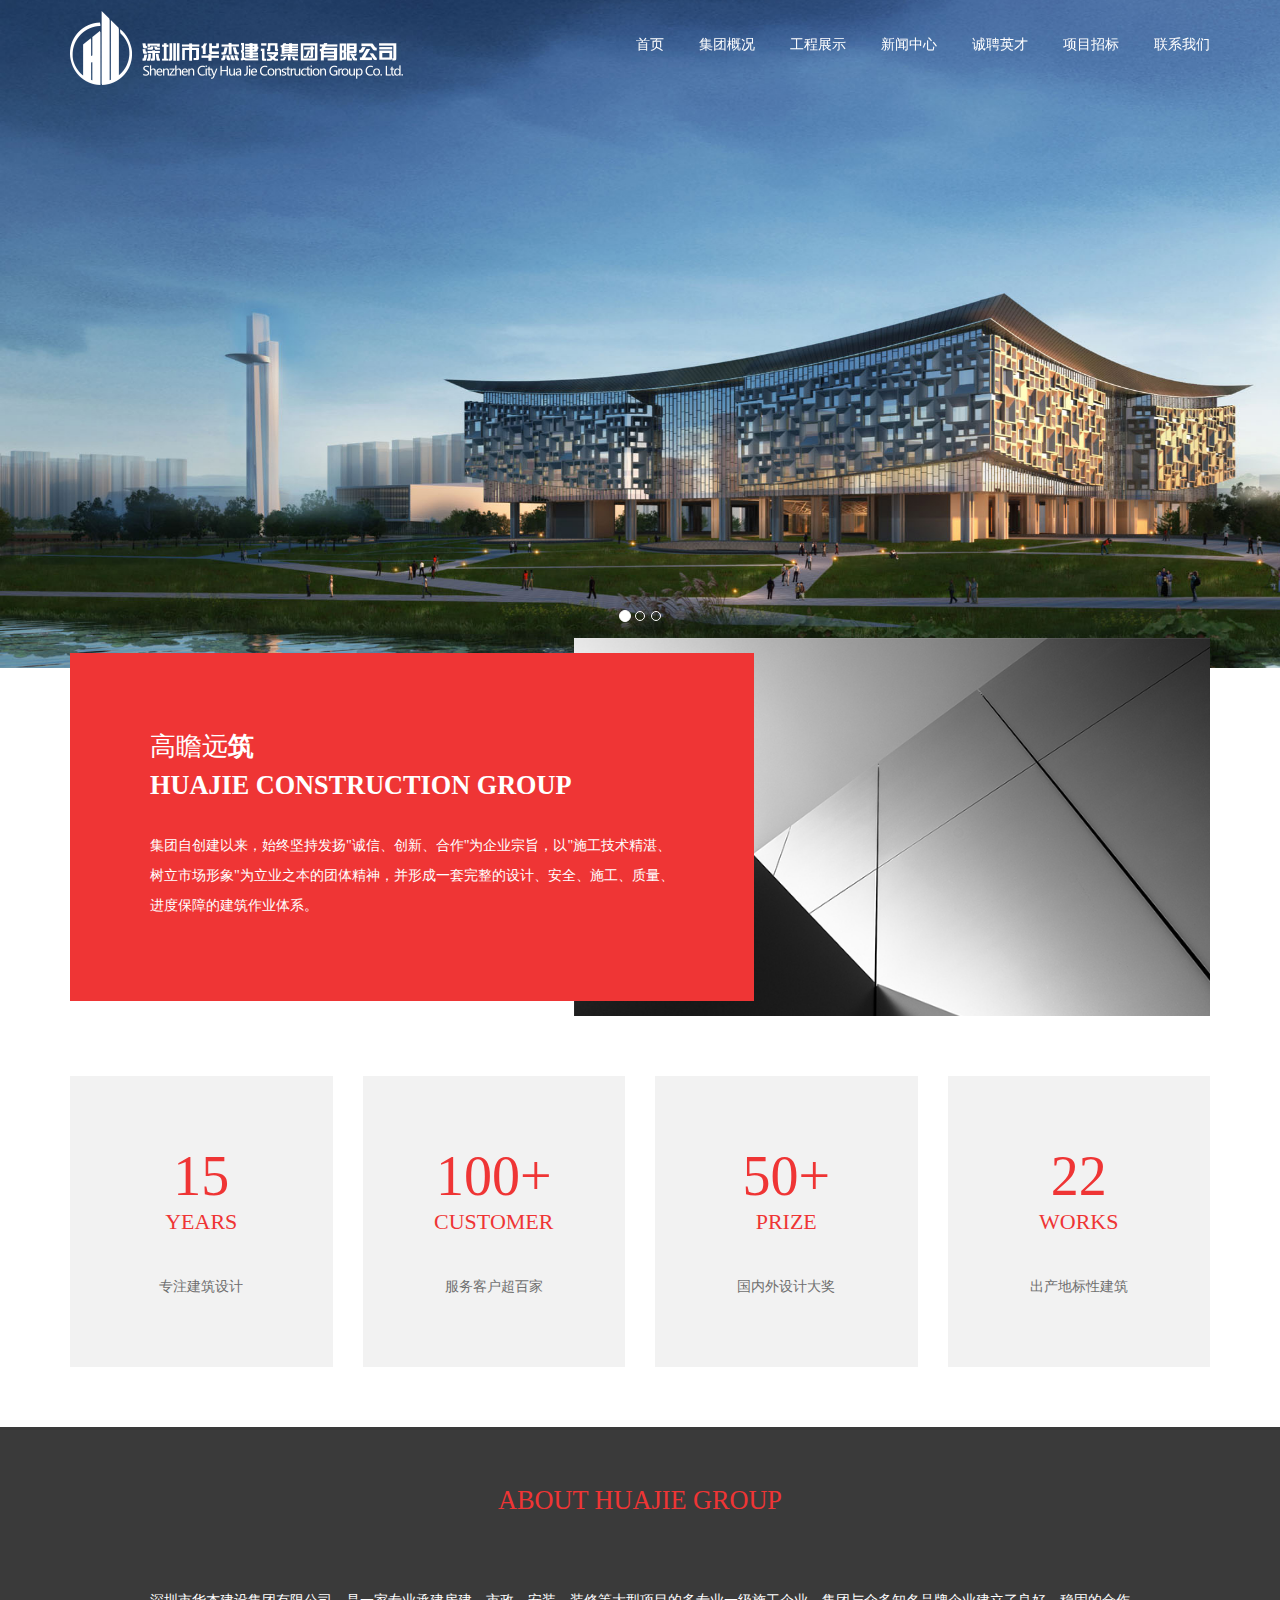
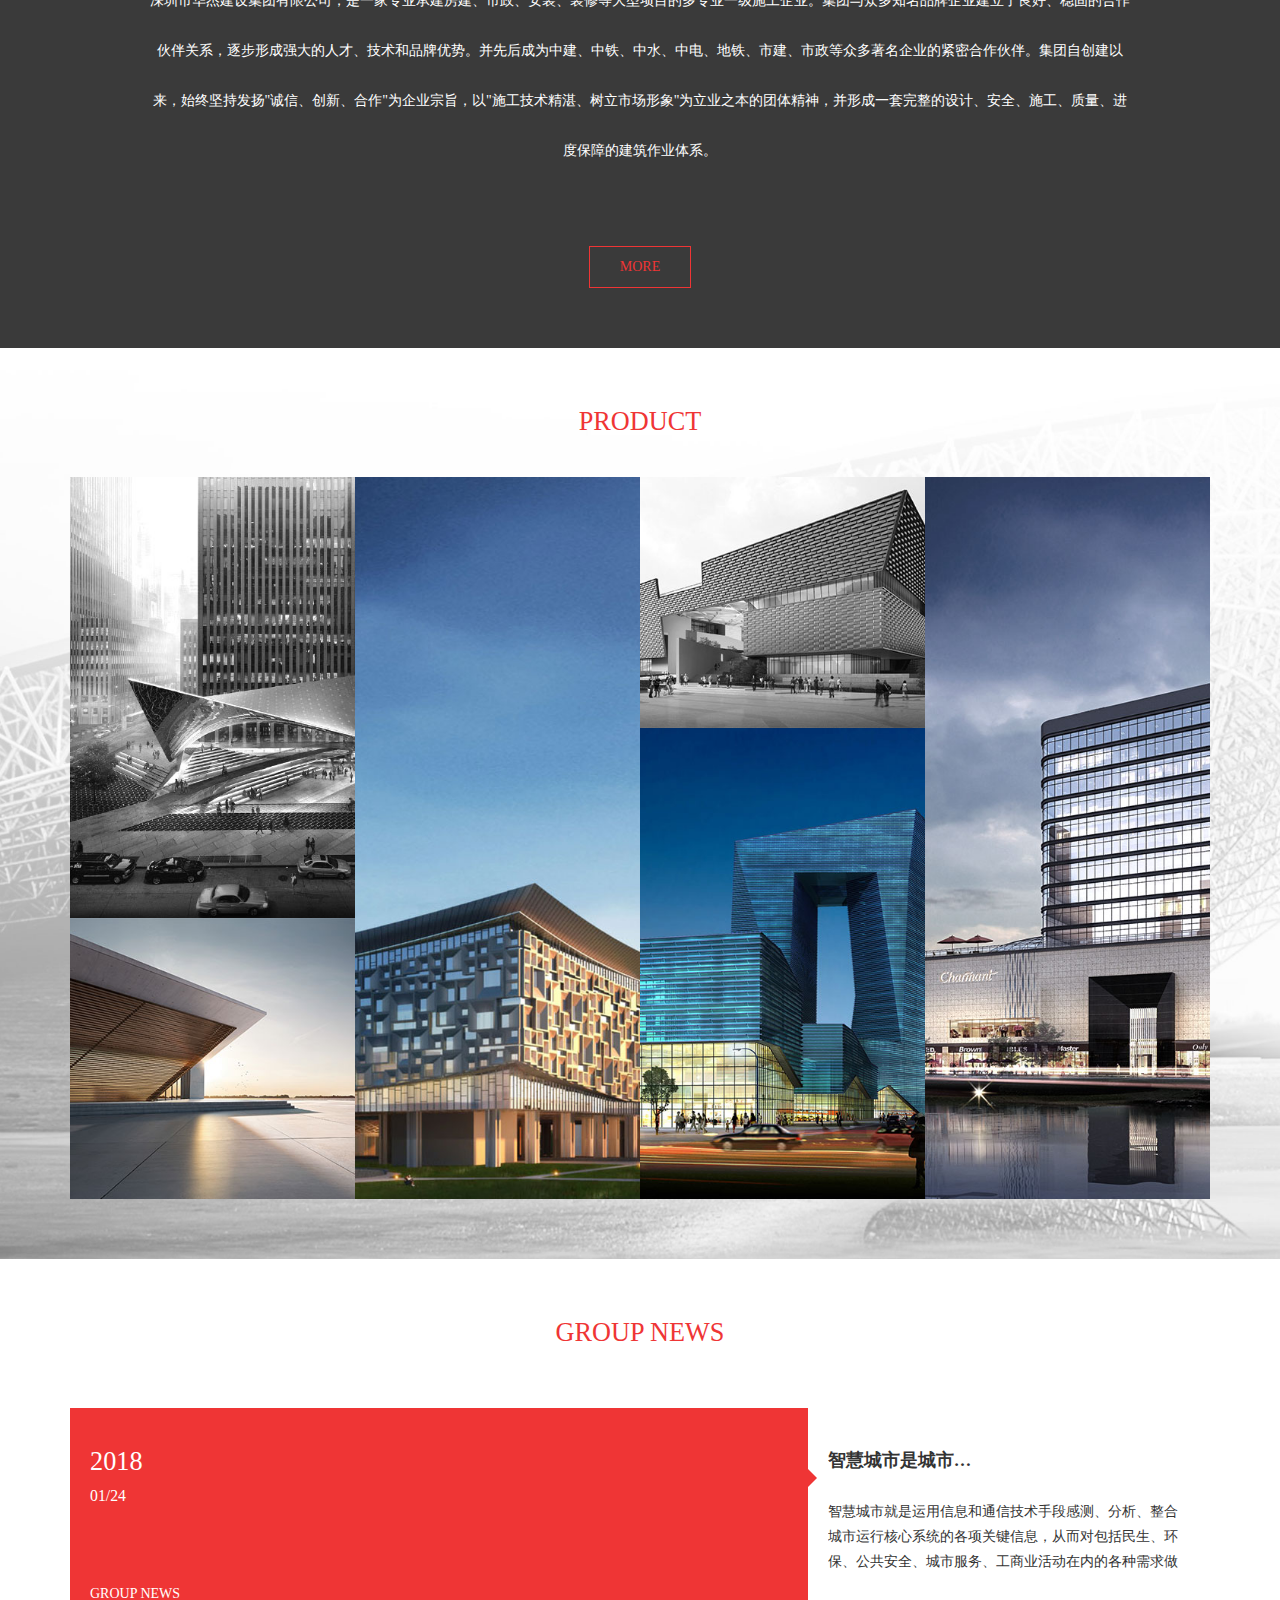
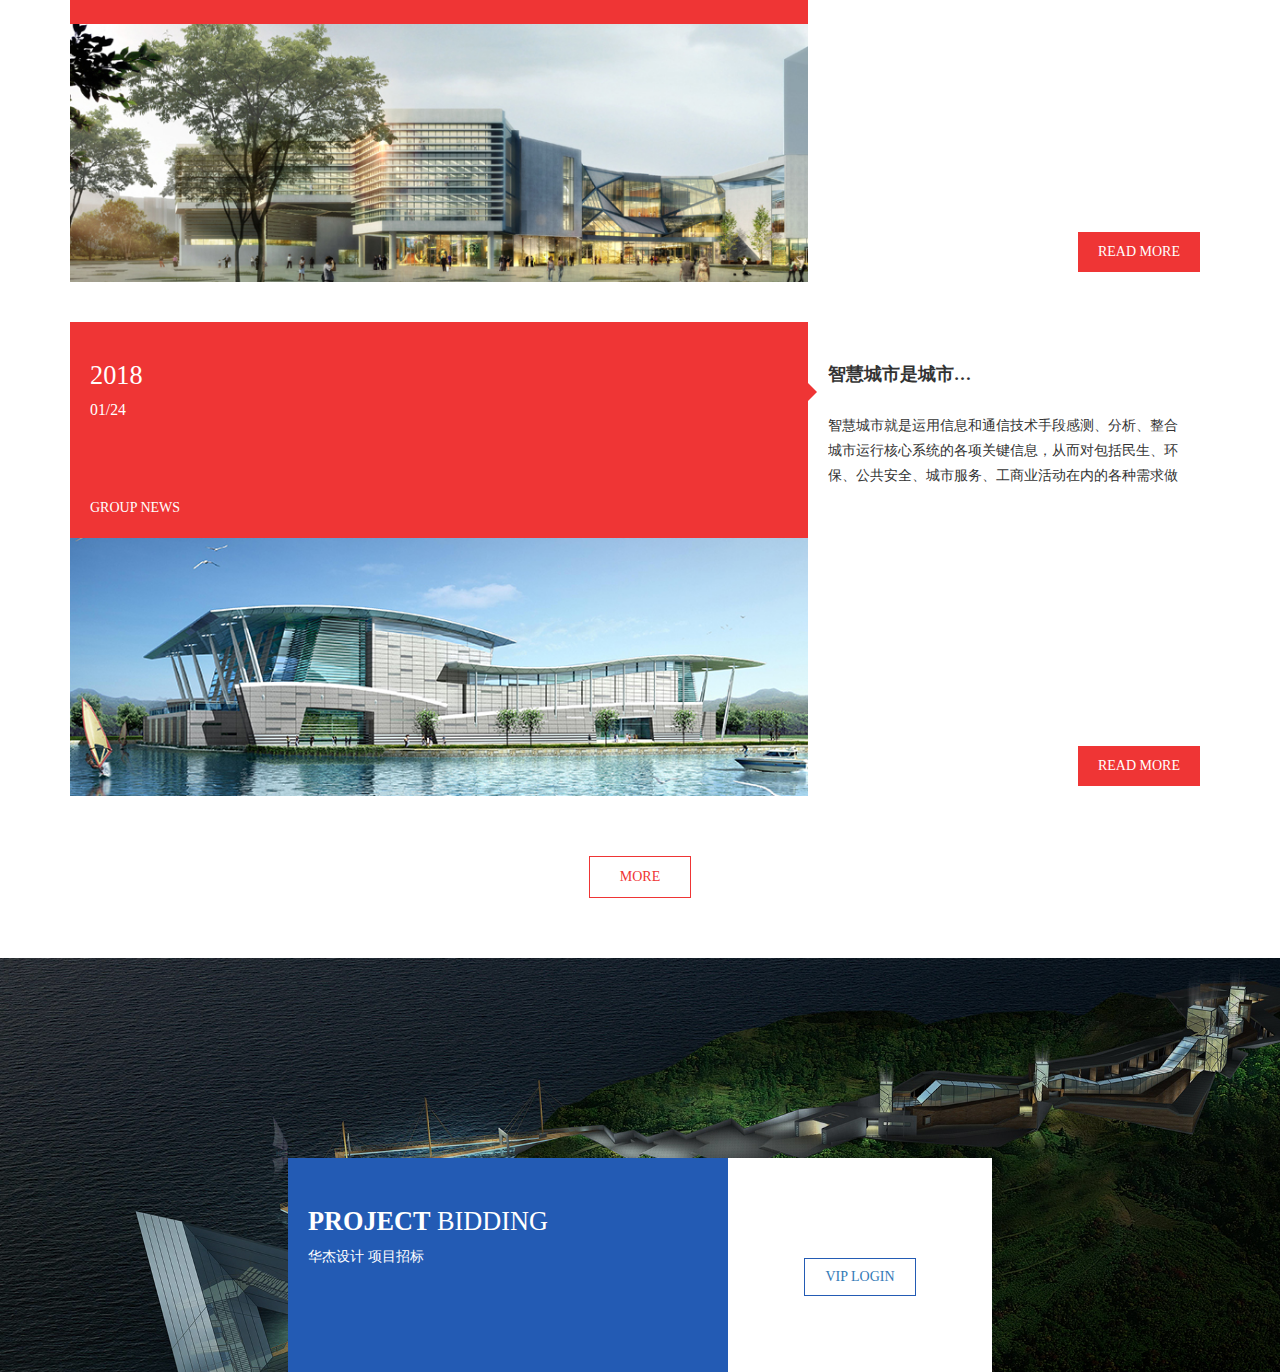
<file: index.html>
<!DOCTYPE html>
<html>
	<head>
		<meta charset="UTF-8">
		<meta name="viewport" content="width=device-width, initial-scale=1, user-scalable=no" />
		<meta http-equiv="X-UA-Compatible" content="IE=edge,Chrome=1" />
		<link rel="stylesheet" href="css/bootstrap.min.css" />
		<link rel="stylesheet" href="css/public.css" />
		<title>首页</title>
		<!--[if lt IE 9]>
		<script type="text/javascript" src="js/html5shiv.js"></script>
		<script type="text/javascript" src="js/respond.min.js"></script>
  	<![endif]-->
	</head>
	<body>
		<div class="public">
			<div class="public-top index-top">
				<div id="pic-carousel" class="carousel slide" data-ride="carousel">
					<ol class="carousel-indicators">
						<li data-target="#pic-carousel" data-slide-to="0" class="active"></li>
						<li data-target="#pic-carousel" data-slide-to="1"></li>
						<li data-target="#pic-carousel" data-slide-to="2"></li>
					</ol>
					<div class="carousel-inner">
						<div class="item active">
							<img src="img/head0.jpg" />
						</div>
						<div class="item">
							<img src="img/head8.jpg" />
						</div>
						<div class="item">
							<img src="img/head0.jpg" />
						</div>
					</div>
				</div>
				<div class="container">
					<div class="top-menu">
						<div class="text-left">
							<a href="javascript:;"><img class="img-responsive" src="img/logo.png" /></a> 
						</div>
						<div class="text-right">
							<nav class="navbar">
							  <div class="container-fluid"> 
							    <div class="navbar-header">
						        <button type="button" class="navbar-toggle" data-toggle="collapse" data-target="#menu">
					            <span class="icon-bar"></span>
					            <span class="icon-bar"></span>
					            <span class="icon-bar"></span>
						        </button>
							    </div>
							    <div class="collapse navbar-collapse" id="menu">
						        <ul class="nav navbar-nav hidden-xs">
					            <li><a href="index.html">首页</a></li>
											<li>
				                <a href="about.html">集团概况</a>
				                <ul class="nav">
				                    <li><a href="about.html">集团简介</a></li>
				                    <li><a href="about.html">企业文化</a></li>
				                    <li><a href="about.html">组织架构</a></li>
				                    <li><a href="about.html">荣誉资质</a></li>
				                    <li><a href="about.html">业务范围</a></li>
				                </ul>
					            </li>
											<li>
												<a href="productList.html">工程展示</a>
				                <ul class="nav">
				                    <li><a href="productList.html">在建工程</a></li>
				                </ul>
											</li>
											<li>
												<a href="newsList.html">新闻中心</a>
				                <ul class="nav">
				                    <li><a href="newsList.html">最新公告</a></li>
				                    <li><a href="newsList.html">行业动态</a></li>
				                    <li><a href="newsList.html">公司新闻</a></li>
				                </ul>
											</li>
											<li>
												<a href="joinList.html">诚聘英才</a>
				                <ul class="nav">
				                    <li><a href="joinList.html">招贤纳士</a></li>
				                    <li><a href="joinList.html">用人理念</a></li>
				                </ul>
											</li>
											<li>
												<a href="projectBiding.html">项目招标</a>
											</li>
											<li>
												<a href="contactUs.html">联系我们</a>
				                <ul class="nav">
				                    <li><a href="contactUs.html">联系方式</a></li>
				                    <li><a href="contactUs.html">在线留言</a></li>
				                </ul>
											</li>
						        </ul>
						        <ul class="nav navbar-nav visible-xs">
					            <li><a href="index.html">首页</a></li>
											<li class="dropdown">
				                <a href="about.html" class="dropdown-toggle" data-toggle="dropdown">
	                    		集团概况
				                </a>
				                <ul class="dropdown-menu">
				                    <li><a href="about.html">集团简介</a></li>
				                    <li><a href="about.html">企业文化</a></li>
				                    <li><a href="about.html">组织架构</a></li>
				                    <li><a href="about.html">荣誉资质</a></li>
				                    <li><a href="about.html">业务范围</a></li>
				                </ul>
					            </li>
											<li>
												<a href="productList.html" class="dropdown-toggle" data-toggle="dropdown">工程展示</a>
				                <ul class="dropdown-menu">
				                    <li><a href="productList.html">在建工程</a></li>
				                </ul>
											</li>
											<li>
												<a href="newsList.html" class="dropdown-toggle" data-toggle="dropdown">新闻中心</a>
				                <ul class="dropdown-menu">
				                    <li><a href="newsList.html">最新公告</a></li>
				                    <li><a href="newsList.html">行业动态</a></li>
				                    <li><a href="newsList.html">公司新闻</a></li>
				                </ul>
											</li>
											<li>
												<a href="joinList.html" class="dropdown-toggle" data-toggle="dropdown">诚聘英才</a>
				                <ul class="dropdown-menu">
				                    <li><a href="joinList.html">招贤纳士</a></li>
				                    <li><a href="joinList.html">用人理念</a></li>
				                </ul>
											</li>
											<li>
												<a href="projectBiding.html">项目招标</a>
											</li>
											<li>
												<a href="contactUs.html" class="dropdown-toggle" data-toggle="dropdown">联系我们</a>
				                <ul class="dropdown-menu">
				                    <li><a href="contactUs.html">联系方式</a></li>
				                    <li><a href="contactUs.html">在线留言</a></li>
				                </ul>
											</li>
						        </ul>
							    </div>
							  </div>
							</nav>
						</div>
					</div>
				</div>
			</div>
			<div class="public-mid">
				<div class="container">
					<div class="index-summary">
						<div class="summary-cont">
							<h2>
								高瞻远<b>筑</b>
								<b class="en-title">huajie construction group</b>
							</h2>
							<p>集团自创建以来，始终坚持发扬"诚信、创新、合作"为企业宗旨，以"施工技术精湛、树立市场形象"为立业之本的团体精神，并形成一套完整的设计、安全、施工、质量、进度保障的建筑作业体系。</p>
						</div>
					</div>
				</div>
				<div class="container index-achieve">
					<div class="row">
						<div class="col-lg-3 col-md-3 col-sm-6 col-sm-12">
							<div class="achieve-cont">
								<p class="achieve-num">15</p>
								<p class="achieve-unit">years</p>
								<p class="achieve-info">专注建筑设计</p>
							</div>
						</div>
						<div class="col-lg-3 col-md-3 col-sm-6 col-sm-12">
							<div class="achieve-cont">
								<p class="achieve-num">100+</p>
								<p class="achieve-unit">customer</p>
								<p class="achieve-info">服务客户超百家</p>
							</div>
						</div>
						<div class="col-lg-3 col-md-3 col-sm-6 col-sm-12">
							<div class="achieve-cont">
								<p class="achieve-num">50+</p>
								<p class="achieve-unit">prize</p>
								<p class="achieve-info">国内外设计大奖</p>
							</div>
						</div>
						<div class="col-lg-3 col-md-3 col-sm-6 col-sm-12">
							<div class="achieve-cont">
								<p class="achieve-num">22</p>
								<p class="achieve-unit">works</p>
								<p class="achieve-info">出产地标性建筑</p>
							</div>
						</div>
					</div>
				</div>
				<div class="index-about">
					<h2>about huajie group</h2>
					<p>深圳市华杰建设集团有限公司，是一家专业承建房建、市政、安装、装修等大型项目的多专业一级施工企业。集团与众多知名品牌企业建立了良好、稳固的合作伙伴关系，逐步形成强大的人才、技术和品牌优势。并先后成为中建、中铁、中水、中电、地铁、市建、市政等众多著名企业的紧密合作伙伴。集团自创建以来，始终坚持发扬"诚信、创新、合作"为企业宗旨，以"施工技术精湛、树立市场形象"为立业之本的团体精神，并形成一套完整的设计、安全、施工、质量、进度保障的建筑作业体系。</p>
					<a href="#">more</a>
				</div>
				<div class="product-list">
					<div class="container">
						<div class="row">
							<div class="col-lg-12 col-md-12 col-sm-12 col-xs-12">
								<h2 class="text-center">product</h2>
							</div>
						</div>
						<div class="product-cont clearfix">
							<div class="cont-pic">
								<div>
									<img src="img/index7.jpg" class="img-responsive"/>
									<div class="cont-info">
										<h3>清远市图书馆</h3>
										<p>建筑设计及施工TEC解决方案</p>
										<a class="more" href="javascript:;">more</a>
									</div>
								</div>
								<div>
									<img src="img/index6.jpg" class="img-responsive" />
									<div class="cont-info">
										<h3>清远市图书馆</h3>
										<p>建筑设计及施工TEC解决方案</p>
										<a class="more" href="javascript:;">more</a>
									</div>
								</div>
							</div>
							<div class="cont-pic">
								<div>
									<img src="img/index8.jpg" class="img-responsive" />
									<div class="cont-info">
										<h3>清远市图书馆</h3>
										<p>建筑设计及施工TEC解决方案</p>
										<a class="more" href="javascript:;">more</a>
									</div>
								</div>
							</div>
							<div class="cont-pic">
								<div>
									<img src="img/index10.jpg" class="img-responsive" />
									<div class="cont-info">
										<h3>清远市图书馆</h3>
										<p>建筑设计及施工TEC解决方案</p>
										<a class="more" href="javascript:;">more</a>
									</div>
								</div>
								<div>
									<img src="img/index9.jpg" class="img-responsive" />
									<div class="cont-info">
										<h3>清远市图书馆</h3>
										<p>建筑设计及施工TEC解决方案</p>
										<a class="more" href="javascript:;">more</a>
									</div>
								</div>
							</div>
							<div class="cont-pic">
								<div>
									<img src="img/index11.jpg" class="img-responsive" />
									<div class="cont-info">
										<h3>清远市图书馆</h3>
										<p>建筑设计及施工TEC解决方案</p>
										<a class="more" href="javascript:;">more</a>
									</div>
								</div>
							</div>
						</div>
					</div>
				</div>
				<div class="container">
					<h2 class="group-news-title text-center">GROUP NEWS</h2>
					<div class="group-news">
						<div class="gnews-tim">
							<h2>2018</h2>
							<h4>01/24</h4>
							<p>group news</p>
						</div>
						<div class="gnews-cont">
							<b>智慧城市是城市发展的高层次阶段</b>
							<p>智慧城市就是运用信息和通信技术手段感测、分析、整合城市运行核心系统的各项关键信息，从而对包括民生、环保、公共安全、城市服务、工商业活动在内的各种需求做出智能响应。</p>
						</div>
						<div class="gnews-pic">
							<img src="img/index3.jpg" class="img-responsive"/>
						</div>
						<a href="javascript:;" class="more">read more</a>
					</div>
					<div class="group-news">
						<div class="gnews-tim">
							<h2>2018</h2>
							<h4>01/24</h4>
							<p>group news</p>
						</div>
						<div class="gnews-cont">
							<b>智慧城市是城市发展的高层次阶段</b>
							<p>智慧城市就是运用信息和通信技术手段感测、分析、整合城市运行核心系统的各项关键信息，从而对包括民生、环保、公共安全、城市服务、工商业活动在内的各种需求做出智能响应。</p>
						</div>
						<div class="gnews-pic">
							<img src="img/index4.jpg" class="img-responsive"/>
						</div>
						<a href="javascript:;" class="more">read more</a>
					</div>
					<div class="text-center"><a href="javascript:;" class="gnews-more">more</a></div>
				</div>
				<div class="index-project">
					<div class="container">
						<div class="index-project-left">
							<h2><b>project</b> bidding</h2>
							<p>华杰设计 项目招标</p>
						</div>
						<div class="index-project-right">
							<a href="javascript:;">vip login</a>
						</div>
					</div>
				</div>
			</div>
			<div class="public-btm index-btm">
				<div class="container">
					<div class="row">
						<div class="col-lg-10 col-md-10 col-sm-10 col-xs-9">
							<ul class="clearfix btm-menu">
								<li class="pull-left"><a href="javascript:;">集团概况</a></li>
								<li class="pull-left"><a href="javascript:;">工程展示</a></li>
								<li class="pull-left"><a href="javascript:;">新闻中心</a></li>
								<li class="pull-left"><a href="javascript:;">诚聘英才</a></li>
								<li class="pull-left"><a href="javascript:;">项目招标</a></li>
								<li class="pull-left"><a href="javascript:;">联系我们</a></li>
							</ul>
							<ul class="btm-adr">
								<li>电话：0451-8289 8289</li>
								<li>传真：0451-8289 8289</li>
								<li>地址：黑龙江省哈尔滨市 松北新区 创新科技城 科技建设中心</li>
							</ul>
						</div>
						<div class="col-lg-2 col-md-2 col-sm-2 col-xs-3 text-right">
							<img class="img-responsive img-weixin" src="img/weixin.png" />
						</div>
					</div>
				</div>
				<div class="btm-fileInfo">
					<div class="container">
						<div class="row">
							<div class="col-lg-12 col-md-12 col-sm-12 col-xs-12">
								<a href="javascript:;">深圳华杰建筑设计集团</a>
								<a href="javascript:;">黑CIP 17005151号-1</a>
								<a href="javascript:;">黑公网安备 33010202000145号</a>
							</div>
						</div>
					</div>
				</div>
			</div>
		</div>
		
		<script type="text/javascript" src="http://libs.baidu.com/jquery/1.11.1/jquery.min.js" ></script>
		<script type="text/javascript" src="js/bootstrap.min.js" ></script>
	</body>
</html>
</file>
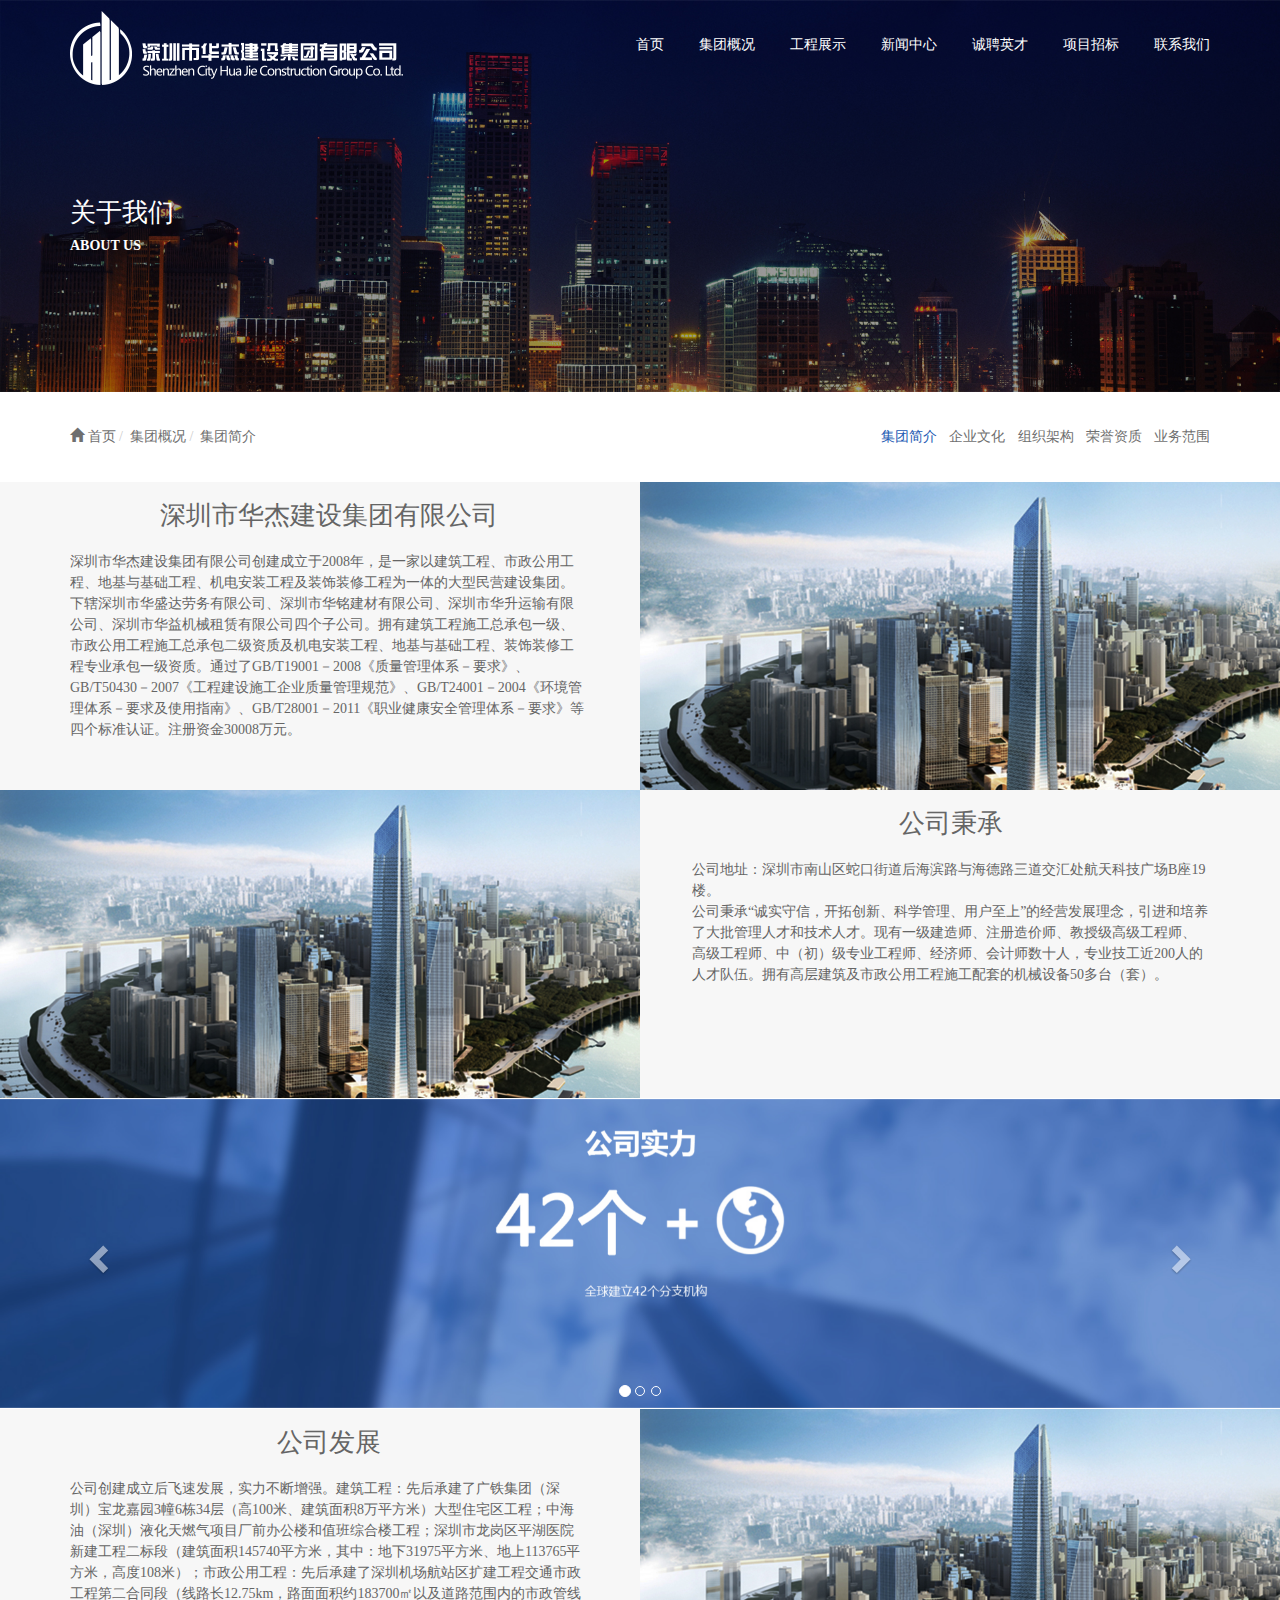
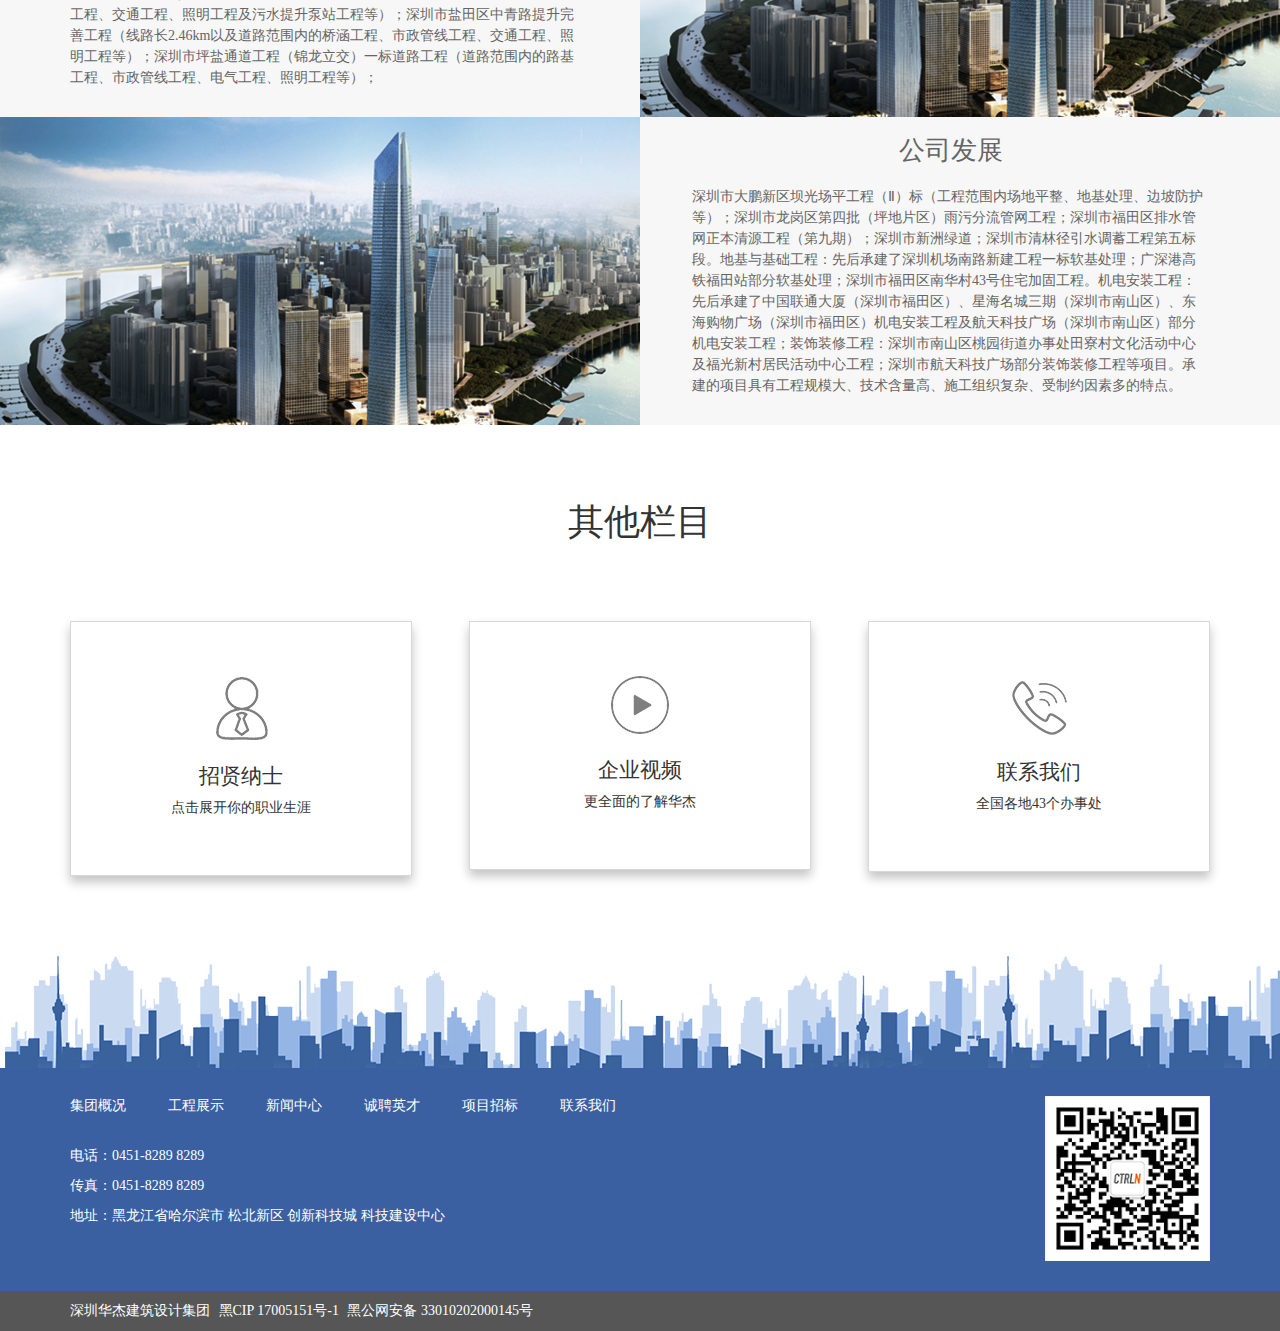
<file: about.html>
<!DOCTYPE html>
<html>

	<head>
		<meta charset="UTF-8">
		<meta name="viewport" content="width=device-width, initial-scale=1, user-scalable=no" />
		<meta http-equiv="X-UA-Compatible" content="IE=edge,Chrome=1" />
		<link rel="stylesheet" href="css/bootstrap.min.css" />
		<link rel="stylesheet" href="css/public.css" />
		<title>集团概况</title>
		<!--[if lt IE 9]>
		<script type="text/javascript" src="js/html5shiv.js"></script>
		<script type="text/javascript" src="js/respond.min.js"></script>
  	<![endif]-->
	</head>

	<body>
		<div class="public">
			<div class="public-top head3">
				<div class="container">
					<div class="top-menu">
						<div class="text-left">
							<a href="javascript:;"><img class="img-responsive" src="img/logo.png" /></a> 
						</div>
						<div class="text-right">
							<nav class="navbar">
							  <div class="container-fluid"> 
							    <div class="navbar-header">
						        <button type="button" class="navbar-toggle" data-toggle="collapse" data-target="#menu">
					            <span class="icon-bar"></span>
					            <span class="icon-bar"></span>
					            <span class="icon-bar"></span>
						        </button>
							    </div>
							    <div class="collapse navbar-collapse" id="menu">
						        <ul class="nav navbar-nav hidden-xs">
					            <li><a href="index.html">首页</a></li>
											<li>
				                <a href="about.html">集团概况</a>
				                <ul class="nav">
				                    <li><a href="about.html">集团简介</a></li>
				                    <li><a href="about.html">企业文化</a></li>
				                    <li><a href="about.html">组织架构</a></li>
				                    <li><a href="about.html">荣誉资质</a></li>
				                    <li><a href="about.html">业务范围</a></li>
				                </ul>
					            </li>
											<li>
												<a href="productList.html">工程展示</a>
				                <ul class="nav">
				                    <li><a href="productList.html">在建工程</a></li>
				                </ul>
											</li>
											<li>
												<a href="newsList.html">新闻中心</a>
				                <ul class="nav">
				                    <li><a href="newsList.html">最新公告</a></li>
				                    <li><a href="newsList.html">行业动态</a></li>
				                    <li><a href="newsList.html">公司新闻</a></li>
				                </ul>
											</li>
											<li>
												<a href="joinList.html">诚聘英才</a>
				                <ul class="nav">
				                    <li><a href="joinList.html">招贤纳士</a></li>
				                    <li><a href="joinList.html">用人理念</a></li>
				                </ul>
											</li>
											<li>
												<a href="projectBiding.html">项目招标</a>
											</li>
											<li>
												<a href="contactUs.html">联系我们</a>
				                <ul class="nav">
				                    <li><a href="contactUs.html">联系方式</a></li>
				                    <li><a href="contactUs.html">在线留言</a></li>
				                </ul>
											</li>
						        </ul>
						        <ul class="nav navbar-nav visible-xs">
					            <li><a href="index.html">首页</a></li>
											<li class="dropdown">
				                <a href="about.html" class="dropdown-toggle" data-toggle="dropdown">
	                    		集团概况
				                </a>
				                <ul class="dropdown-menu">
				                    <li><a href="about.html">集团简介</a></li>
				                    <li><a href="about.html">企业文化</a></li>
				                    <li><a href="about.html">组织架构</a></li>
				                    <li><a href="about.html">荣誉资质</a></li>
				                    <li><a href="about.html">业务范围</a></li>
				                </ul>
					            </li>
											<li>
												<a href="productList.html" class="dropdown-toggle" data-toggle="dropdown">工程展示</a>
				                <ul class="dropdown-menu">
				                    <li><a href="productList.html">在建工程</a></li>
				                </ul>
											</li>
											<li>
												<a href="newsList.html" class="dropdown-toggle" data-toggle="dropdown">新闻中心</a>
				                <ul class="dropdown-menu">
				                    <li><a href="newsList.html">最新公告</a></li>
				                    <li><a href="newsList.html">行业动态</a></li>
				                    <li><a href="newsList.html">公司新闻</a></li>
				                </ul>
											</li>
											<li>
												<a href="joinList.html" class="dropdown-toggle" data-toggle="dropdown">诚聘英才</a>
				                <ul class="dropdown-menu">
				                    <li><a href="joinList.html">招贤纳士</a></li>
				                    <li><a href="joinList.html">用人理念</a></li>
				                </ul>
											</li>
											<li>
												<a href="projectBiding.html">项目招标</a>
											</li>
											<li>
												<a href="contactUs.html" class="dropdown-toggle" data-toggle="dropdown">联系我们</a>
				                <ul class="dropdown-menu">
				                    <li><a href="contactUs.html">联系方式</a></li>
				                    <li><a href="contactUs.html">在线留言</a></li>
				                </ul>
											</li>
						        </ul>
							    </div>
							  </div>
							</nav>
						</div>
					</div>
				</div>
				<div class="container top-subtitle">
					<h2>关于我们</h2>
					<h5>about us</h5>
				</div>
			</div>
			<div class="public-nav">
				<div class="container clear">
					<div class="row">
						<div class="col-lg-6 col-md-6 col-sm-6 col-xs-12">
							<i class="glyphicon glyphicon-home"></i>
							<ol class="breadcrumb">
								<li>
									<a href="javascript:;">首页</a>
								</li>
								<li>
									<a href="javascript:;">集团概况</a>
								</li>
								<li>
									<a href="javascript:;">集团简介</a>
								</li>
							</ol>
						</div>
						<div class="col-lg-6 col-md-6 col-sm-6 col-xs-12 text-right">
							<ul class="nav-right">
								<li>
									<a class="active" href="about.html">集团简介</a>
								</li>
								<li>
									<a href="javascript:;">企业文化</a>
								</li>
								<li>
									<a href="javascript:;">组织架构</a>
								</li>
								<li>
									<a href="javascript:;">荣誉资质</a>
								</li>
								<li>
									<a href="javascript:;">业务范围</a>
								</li>
							</ul>
						</div>
					</div>
				</div>
			</div>
			<div class="public-mid">
				<div class="info-bg hidden-xs">
					<div class="container about-info">
						<div class="row">
							<div class="col-lg-6 col-md-6 col-sm-6 padding-right">
								<h2 class="text-center">深圳市华杰建设集团有限公司</h2>
								<p>深圳市华杰建设集团有限公司创建成立于2008年，是一家以建筑工程、市政公用工程、地基与基础工程、机电安装工程及装饰装修工程为一体的大型民营建设集团。下辖深圳市华盛达劳务有限公司、深圳市华铭建材有限公司、深圳市华升运输有限公司、深圳市华益机械租赁有限公司四个子公司。拥有建筑工程施工总承包一级、市政公用工程施工总承包二级资质及机电安装工程、地基与基础工程、装饰装修工程专业承包一级资质。通过了GB/T19001－2008《质量管理体系－要求》、GB/T50430－2007《工程建设施工企业质量管理规范》、GB/T24001－2004《环境管理体系－要求及使用指南》、GB/T28001－2011《职业健康安全管理体系－要求》等四个标准认证。注册资金30008万元。</p>
							</div>
						</div>
					</div>
					<div class="info-pic pic-right"><img src="img/about1.png" class="img-responsive" /></div>
				</div>
				<div class="info-bg hidden-xs">
					<div class="container about-info">
						<div class="row">
							<div class="col-lg-6 col-lg-offset-6 col-md-6 col-md-offset-6 col-sm-6 col-sm-offset-6 padding-left">
								<h2 class="text-center">公司秉承</h2>
								<p>公司地址：深圳市南山区蛇口街道后海滨路与海德路三道交汇处航天科技广场B座19楼。<br>公司秉承“诚实守信，开拓创新、科学管理、用户至上”的经营发展理念，引进和培养了大批管理人才和技术人才。现有一级建造师、注册造价师、教授级高级工程师、高级工程师、中（初）级专业工程师、经济师、会计师数十人，专业技工近200人的人才队伍。拥有高层建筑及市政公用工程施工配套的机械设备50多台（套）。</p>
							</div>
						</div>
					</div>
					<div class="info-pic pic-left"><img src="img/about1.png" class="img-responsive" /></div>
				</div>
				<div class="info-bg visible-xs">
					<div class="container">
						<div class="row">
							<div class="col-xs-12">
								<h2 class="text-center">深圳市华杰建设集团有限公司</h2>
								<p>深圳市华杰建设集团有限公司创建成立于2008年，是一家以建筑工程、市政公用工程、地基与基础工程、机电安装工程及装饰装修工程为一体的大型民营建设集团。下辖深圳市华盛达劳务有限公司、深圳市华铭建材有限公司、深圳市华升运输有限公司、深圳市华益机械租赁有限公司四个子公司。拥有建筑工程施工总承包一级、市政公用工程施工总承包二级资质及机电安装工程、地基与基础工程、装饰装修工程专业承包一级资质。通过了GB/T19001－2008《质量管理体系－要求》、GB/T50430－2007《工程建设施工企业质量管理规范》、GB/T24001－2004《环境管理体系－要求及使用指南》、GB/T28001－2011《职业健康安全管理体系－要求》等四个标准认证。注册资金30008万元。</p>
							</div>
						</div>
					</div>
				</div>
				<div class="info-piclst container visible-xs">
					<div class="row">
						<div class="col-xs-4">
							<img src="img/about8.jpg" class="img-responsive"/>
						</div>
						<div class="col-xs-4">
							<img src="img/about8.jpg" class="img-responsive"/>
						</div>
						<div class="col-xs-4">
							<img src="img/about8.jpg" class="img-responsive"/>
						</div>
					</div>
				</div>
				<div class="info-bg visible-xs">
					<div class="container">
						<div class="row">
							<div class="col-xs-6">
								<h2 class="text-center">公司秉承</h2>
								<p>公司秉承“诚实守信，开拓创新、科学管理、用户至上”的经营发展理念，引进和培养了大批管理人才和技术人才。现有一级建造师、注册造价师、教授级高级工程师、高级工程师、中（初）级专业工程师、经济师、会计师数十人，专业技工近200人的人才队伍。拥有高层建筑及市政公用工程施工配套的机械设备50多台（套）。</p>
							</div>
							<div class="col-xs-6">
								<h2><img src="img/about1.png" class="img-responsive"/></h2>
								<p><img src="img/about1.png" class="img-responsive"/></p>
							</div>
						</div>
					</div>
				</div>
				<div id="pic-carousel" class="carousel slide" data-ride="carousel">
					<ol class="carousel-indicators">
						<li data-target="#pic-carousel" data-slide-to="0" class="active"></li>
						<li data-target="#pic-carousel" data-slide-to="1"></li>
						<li data-target="#pic-carousel" data-slide-to="2"></li>
					</ol>
					<div class="carousel-inner">
						<div class="item active">
							<img src="img/about5.jpg">
						</div>
						<div class="item">
							<img src="img/about6.jpg">
						</div>
						<div class="item">
							<img src="img/about7.jpg">
						</div>
					</div>
					<a class="left carousel-control" href="#pic-carousel" role="button" data-slide="prev">
						<span class="glyphicon glyphicon-chevron-left" aria-hidden="true"></span>
					</a>
					<a class="right carousel-control" href="#pic-carousel" role="button" data-slide="next">
						<span class="glyphicon glyphicon-chevron-right" aria-hidden="true"></span>
					</a>
				</div>
				<div class="info-bg hidden-xs">
					<div class="container about-info">
						<div class="row">
							<div class="col-lg-6 col-md-6 col-sm-6 padding-right">
								<h2 class="text-center">公司发展</h2>
								<p>公司创建成立后飞速发展，实力不断增强。建筑工程：先后承建了广铁集团（深圳）宝龙嘉园3幢6栋34层（高100米、建筑面积8万平方米）大型住宅区工程；中海油（深圳）液化天燃气项目厂前办公楼和值班综合楼工程；深圳市龙岗区平湖医院新建工程二标段（建筑面积145740平方米，其中：地下31975平方米、地上113765平方米，高度108米）；市政公用工程：先后承建了深圳机场航站区扩建工程交通市政工程第二合同段（线路长12.75km，路面面积约183700㎡以及道路范围内的市政管线工程、交通工程、照明工程及污水提升泵站工程等）；深圳市盐田区中青路提升完善工程（线路长2.46km以及道路范围内的桥涵工程、市政管线工程、交通工程、照明工程等）；深圳市坪盐通道工程（锦龙立交）一标道路工程（道路范围内的路基工程、市政管线工程、电气工程、照明工程等）；</p>
							</div>
						</div>
					</div>
					<div class="info-pic pic-right"><img src="img/about1.png" class="img-responsive" /></div>
				</div>
				<div class="info-bg hidden-xs">
					<div class="container about-info">
						<div class="row">
							<div class="col-lg-6 col-lg-offset-6 col-md-6 col-md-offset-6 col-sm-6 col-sm-offset-6 padding-left">
								<h2 class="text-center">公司发展</h2>
								<p>深圳市大鹏新区坝光场平工程（Ⅱ）标（工程范围内场地平整、地基处理、边坡防护等）；深圳市龙岗区第四批（坪地片区）雨污分流管网工程；深圳市福田区排水管网正本清源工程（第九期）；深圳市新洲绿道；深圳市清林径引水调蓄工程第五标段。地基与基础工程：先后承建了深圳机场南路新建工程一标软基处理；广深港高铁福田站部分软基处理；深圳市福田区南华村43号住宅加固工程。机电安装工程：先后承建了中国联通大厦（深圳市福田区）、星海名城三期（深圳市南山区）、东海购物广场（深圳市福田区）机电安装工程及航天科技广场（深圳市南山区）部分机电安装工程；装饰装修工程：深圳市南山区桃园街道办事处田寮村文化活动中心及福光新村居民活动中心工程；深圳市航天科技广场部分装饰装修工程等项目。承建的项目具有工程规模大、技术含量高、施工组织复杂、受制约因素多的特点。</p>
							</div>
						</div>
					</div>
					<div class="info-pic pic-left"><img src="img/about1.png" class="img-responsive" /></div>
				</div>
				<div class="info-bg visible-xs">
					<div class="container">
						<div class="row">
							<div class="col-xs-12">
								<h2 class="text-center">公司发展</h2>
								<p>公司创建成立后飞速发展，实力不断增强。建筑工程：先后承建了广铁集团（深圳）宝龙嘉园3幢6栋34层（高100米、建筑面积8万平方米）大型住宅区工程；中海油（深圳）液化天燃气项目厂前办公楼和值班综合楼工程；深圳市龙岗区平湖医院新建工程二标段（建筑面积145740平方米，其中：地下31975平方米、地上113765平方米，高度108米）；市政公用工程：先后承建了深圳机场航站区扩建工程交通市政工程第二合同段（线路长12.75km，路面面积约183700㎡以及道路范围内的市政管线工程、交通工程、照明工程及污水提升泵站工程等）；深圳市盐田区中青路提升完善工程（线路长2.46km以及道路范围内的桥涵工程、市政管线工程、交通工程、照明工程等）；深圳市坪盐通道工程（锦龙立交）一标道路工程（道路范围内的路基工程、市政管线工程、电气工程、照明工程等）；</p>
							</div>
						</div>
					</div>
				</div>
				<div class="container other-part hidden-xs">
					<div class="row">
						<div class="col-lg-12 col-md-12 col-sm-12 clearfix">
							<h1 class="text-center">其他栏目</h1>
							<div class="box pull-left">
								<a href="javascript:;">
									<img src="img/about4.png" />
									<h3>招贤纳士</h3>
									<p>点击展开你的职业生涯</p>
								</a>
							</div>
							<div class="box pull-left">
								<a href="javascript:;">
									<img src="img/about3.png" />
									<h3>企业视频</h3>
									<p>更全面的了解华杰</p>
								</a>
							</div>
							<div class="box pull-left">
								<a href="javascript:;">
									<img src="img/about2.png" />
									<h3>联系我们</h3>
									<p>全国各地43个办事处</p>
								</a>
							</div>
						</div>
					</div>
				</div>
			</div>
			<div class="public-btm">
				<div class="container">
					<div class="row">
						<div class="col-lg-10 col-md-10 col-sm-10 col-xs-9">
							<ul class="clearfix btm-menu">
								<li class="pull-left"><a href="javascript:;">集团概况</a></li>
								<li class="pull-left"><a href="javascript:;">工程展示</a></li>
								<li class="pull-left"><a href="javascript:;">新闻中心</a></li>
								<li class="pull-left"><a href="javascript:;">诚聘英才</a></li>
								<li class="pull-left"><a href="javascript:;">项目招标</a></li>
								<li class="pull-left"><a href="javascript:;">联系我们</a></li>
							</ul>
							<ul class="btm-adr">
								<li>电话：0451-8289 8289</li>
								<li>传真：0451-8289 8289</li>
								<li>地址：黑龙江省哈尔滨市 松北新区 创新科技城 科技建设中心</li>
							</ul>
						</div>
						<div class="col-lg-2 col-md-2 col-sm-2 col-xs-3 text-right">
							<img class="img-responsive img-weixin" src="img/weixin.png" />
						</div>
					</div>
				</div>
				<div class="btm-fileInfo">
					<div class="container">
						<div class="row">
							<div class="col-lg-12 col-md-12 col-sm-12 col-xs-12">
								<a href="javascript:;">深圳华杰建筑设计集团</a>
								<a href="javascript:;">黑CIP 17005151号-1</a>
								<a href="javascript:;">黑公网安备 33010202000145号</a>
							</div>
						</div>
					</div>
				</div>
			</div>
		</div>

		<script type="text/javascript" src="http://libs.baidu.com/jquery/1.11.1/jquery.min.js"></script>
		<script type="text/javascript" src="js/bootstrap.min.js"></script>
		<script>
			window.onload = function(){
				var h = $('.public-mid .info-bg').height() - $('.public-mid .about-info .text-center').outerHeight(true),
						lh = parseInt($('.public-mid .about-info p').css('line-height')),
						ln = parseInt(h / lh) - 1;
				$('.public-mid .about-info p').each(function(){
					if($(this).outerHeight() > h){
						$(this).height(ln * lh);
						$(this).after('<b>...</b>');
					}
				});
			}
		</script>
	</body>

</html>
</file>
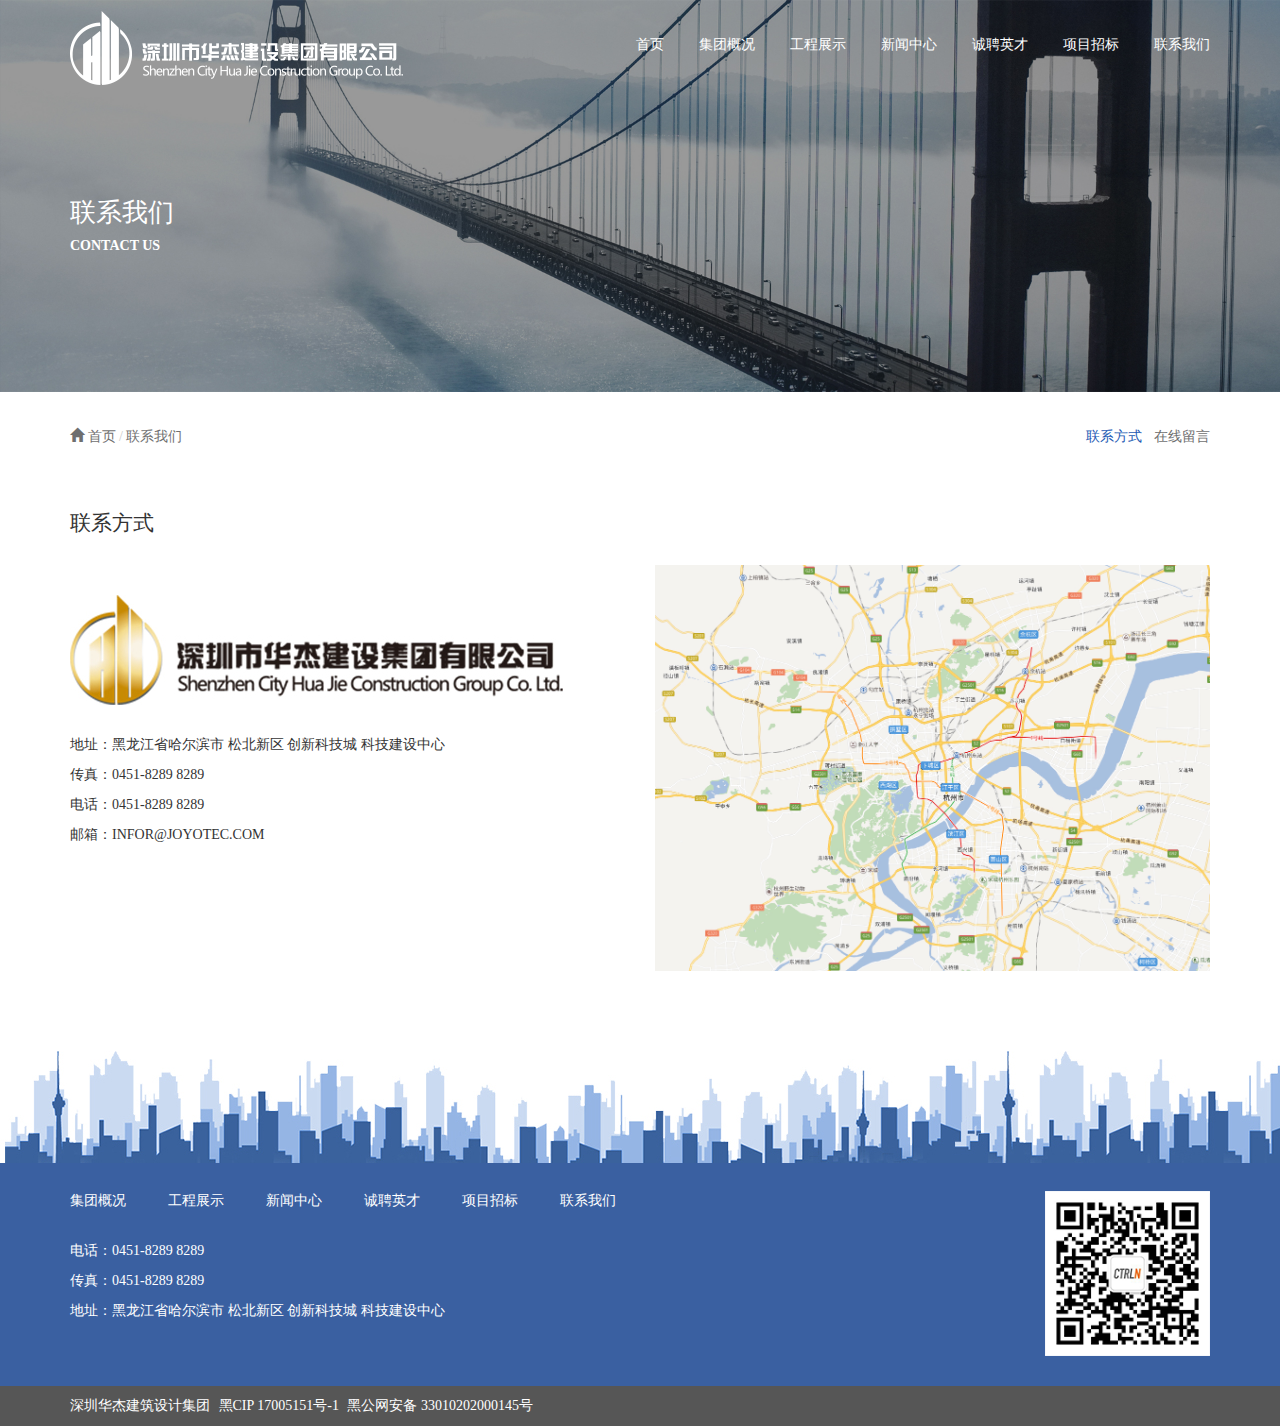
<file: contactUs.html>
<!DOCTYPE html>
<html>
	<head>
		<meta charset="UTF-8">
		<meta name="viewport" content="width=device-width, initial-scale=1, user-scalable=no" />
		<meta http-equiv="X-UA-Compatible" content="IE=edge,Chrome=1" />
		<link rel="stylesheet" href="css/bootstrap.min.css" />
		<link rel="stylesheet" href="css/public.css" />
		<title></title>
		<!--[if lt IE 9]>
		<script type="text/javascript" src="js/html5shiv.js"></script>
		<script type="text/javascript" src="js/respond.min.js"></script>
  	<![endif]-->
	</head>
	<body>
		<div class="public">
			<div class="public-top head7">
				<div class="container">
					<div class="top-menu">
						<div class="text-left">
							<a href="javascript:;"><img class="img-responsive" src="img/logo.png" /></a> 
						</div>
						<div class="text-right">
							<nav class="navbar">
							  <div class="container-fluid"> 
							    <div class="navbar-header">
						        <button type="button" class="navbar-toggle" data-toggle="collapse" data-target="#menu">
					            <span class="icon-bar"></span>
					            <span class="icon-bar"></span>
					            <span class="icon-bar"></span>
						        </button>
							    </div>
							    <div class="collapse navbar-collapse" id="menu">
						        <ul class="nav navbar-nav hidden-xs">
					            <li><a href="index.html">首页</a></li>
											<li>
				                <a href="about.html">集团概况</a>
				                <ul class="nav">
				                    <li><a href="about.html">集团简介</a></li>
				                    <li><a href="about.html">企业文化</a></li>
				                    <li><a href="about.html">组织架构</a></li>
				                    <li><a href="about.html">荣誉资质</a></li>
				                    <li><a href="about.html">业务范围</a></li>
				                </ul>
					            </li>
											<li>
												<a href="productList.html">工程展示</a>
				                <ul class="nav">
				                    <li><a href="productList.html">在建工程</a></li>
				                </ul>
											</li>
											<li>
												<a href="newsList.html">新闻中心</a>
				                <ul class="nav">
				                    <li><a href="newsList.html">最新公告</a></li>
				                    <li><a href="newsList.html">行业动态</a></li>
				                    <li><a href="newsList.html">公司新闻</a></li>
				                </ul>
											</li>
											<li>
												<a href="joinList.html">诚聘英才</a>
				                <ul class="nav">
				                    <li><a href="joinList.html">招贤纳士</a></li>
				                    <li><a href="joinList.html">用人理念</a></li>
				                </ul>
											</li>
											<li>
												<a href="projectBiding.html">项目招标</a>
											</li>
											<li>
												<a href="contactUs.html">联系我们</a>
				                <ul class="nav">
				                    <li><a href="contactUs.html">联系方式</a></li>
				                    <li><a href="contactUs.html">在线留言</a></li>
				                </ul>
											</li>
						        </ul>
						        <ul class="nav navbar-nav visible-xs">
					            <li><a href="index.html">首页</a></li>
											<li class="dropdown">
				                <a href="about.html" class="dropdown-toggle" data-toggle="dropdown">
	                    		集团概况
				                </a>
				                <ul class="dropdown-menu">
				                    <li><a href="about.html">集团简介</a></li>
				                    <li><a href="about.html">企业文化</a></li>
				                    <li><a href="about.html">组织架构</a></li>
				                    <li><a href="about.html">荣誉资质</a></li>
				                    <li><a href="about.html">业务范围</a></li>
				                </ul>
					            </li>
											<li>
												<a href="productList.html" class="dropdown-toggle" data-toggle="dropdown">工程展示</a>
				                <ul class="dropdown-menu">
				                    <li><a href="productList.html">在建工程</a></li>
				                </ul>
											</li>
											<li>
												<a href="newsList.html" class="dropdown-toggle" data-toggle="dropdown">新闻中心</a>
				                <ul class="dropdown-menu">
				                    <li><a href="newsList.html">最新公告</a></li>
				                    <li><a href="newsList.html">行业动态</a></li>
				                    <li><a href="newsList.html">公司新闻</a></li>
				                </ul>
											</li>
											<li>
												<a href="joinList.html" class="dropdown-toggle" data-toggle="dropdown">诚聘英才</a>
				                <ul class="dropdown-menu">
				                    <li><a href="joinList.html">招贤纳士</a></li>
				                    <li><a href="joinList.html">用人理念</a></li>
				                </ul>
											</li>
											<li>
												<a href="projectBiding.html">项目招标</a>
											</li>
											<li>
												<a href="contactUs.html" class="dropdown-toggle" data-toggle="dropdown">联系我们</a>
				                <ul class="dropdown-menu">
				                    <li><a href="contactUs.html">联系方式</a></li>
				                    <li><a href="contactUs.html">在线留言</a></li>
				                </ul>
											</li>
						        </ul>
							    </div>
							  </div>
							</nav>
						</div>
					</div>
				</div>
				<div class="container top-subtitle">
					<h2>联系我们</h2>
					<h5>CONTACT US</h5>
				</div>
			</div>
			<div class="public-nav">
				<div class="container clear">
					<div class="row">
						<div class="col-lg-6 col-md-6 col-sm-6 col-xs-12">
							<i class="glyphicon glyphicon-home"></i>
							<ol class="breadcrumb">
							    <li><a href="#">首页</a></li>
							    <li><a href="javascript:;">联系我们</a></li>
							</ol>
						</div>
						<div class="col-lg-6 col-md-6 col-sm-6 col-xs-12 text-right">
							<ul class="nav-right">
								<li><a class="active" href="contactUs.html">联系方式</a></li>
								<li><a href="leaveMessage.html">在线留言</a></li>
							</ul>
						</div>
					</div>
				</div>
			</div>
			<div class="public-mid">
				<div class="container contact-cont">
					<div class="row">
						<div class="col-lg-12 col-md-12 col-sm-12 col-xs-12">
							<h3>联系方式</h3>
						</div>
					</div>
					<div class="row">
						<div class="col-lg-6 col-md-6 col-sm-5 col-xs-12">
							<img src="img/contact1.jpg" class="contact-logo img-responsive"/>
							<div class="contact-way">
								<p>地址：黑龙江省哈尔滨市 松北新区 创新科技城 科技建设中心</p>
								<p>传真：0451-8289 8289</p>
								<p>电话：0451-8289 8289</p>
								<p>邮箱：INFOR@JOYOTEC.COM</p>
							</div>
						</div>
						<div class="col-lg-6 col-md-6 col-sm-7 col-xs-12">
							<img src="img/contact2.jpg" class="img-responsive"/>
						</div>
					</div>
				</div>
			</div>
			<div class="public-btm">
				<div class="container">
					<div class="row">
						<div class="col-lg-10 col-md-10 col-sm-10 col-xs-9">
							<ul class="clearfix btm-menu">
								<li class="pull-left"><a href="javascript:;">集团概况</a></li>
								<li class="pull-left"><a href="javascript:;">工程展示</a></li>
								<li class="pull-left"><a href="javascript:;">新闻中心</a></li>
								<li class="pull-left"><a href="javascript:;">诚聘英才</a></li>
								<li class="pull-left"><a href="javascript:;">项目招标</a></li>
								<li class="pull-left"><a href="javascript:;">联系我们</a></li>
							</ul>
							<ul class="btm-adr">
								<li>电话：0451-8289 8289</li>
								<li>传真：0451-8289 8289</li>
								<li>地址：黑龙江省哈尔滨市 松北新区 创新科技城 科技建设中心</li>
							</ul>
						</div>
						<div class="col-lg-2 col-md-2 col-sm-2 col-xs-3 text-right">
							<img class="img-responsive img-weixin" src="img/weixin.png" />
						</div>
					</div>
				</div>
				<div class="btm-fileInfo">
					<div class="container">
						<div class="row">
							<div class="col-lg-12 col-md-12 col-sm-12 col-xs-12">
								<a href="javascript:;">深圳华杰建筑设计集团</a>
								<a href="javascript:;">黑CIP 17005151号-1</a>
								<a href="javascript:;">黑公网安备 33010202000145号</a>
							</div>
						</div>
					</div>
				</div>
			</div>
		</div>
		
		<script type="text/javascript" src="http://libs.baidu.com/jquery/1.11.1/jquery.min.js" ></script>
		<script type="text/javascript" src="js/bootstrap.min.js" ></script>
	</body>
</html>
</file>
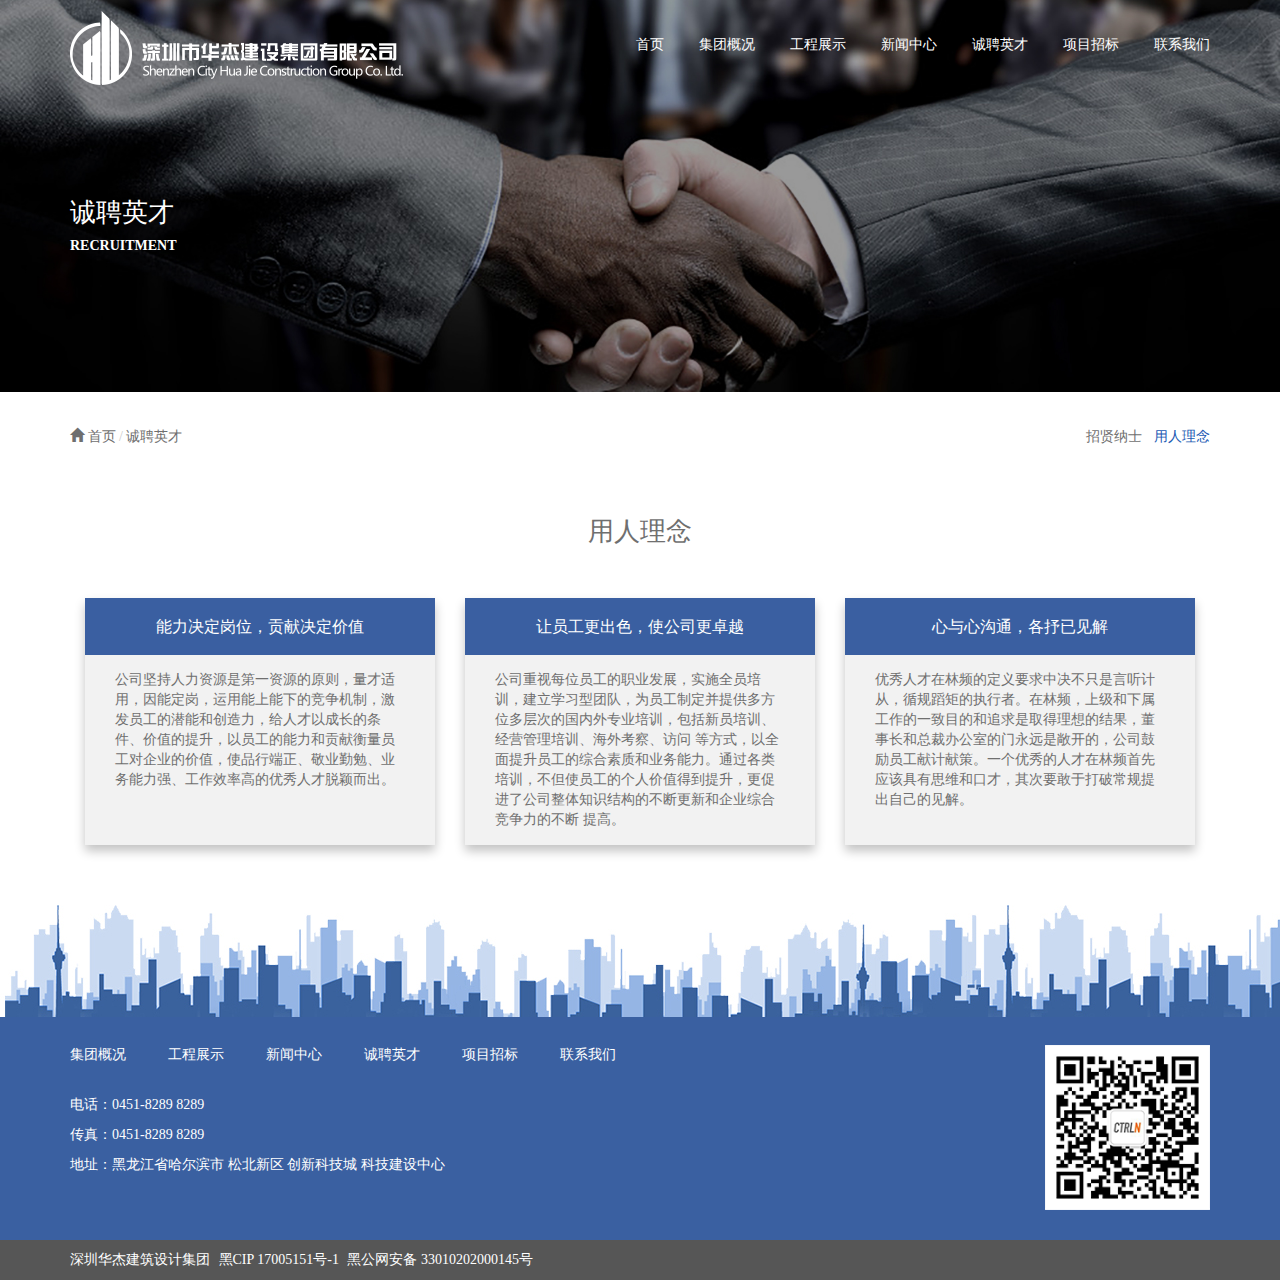
<file: join.html>
<!DOCTYPE html>
<html>
	<head>
		<meta charset="UTF-8">
		<meta name="viewport" content="width=device-width, initial-scale=1, user-scalable=no" />
		<meta http-equiv="X-UA-Compatible" content="IE=edge,Chrome=1" />
		<link rel="stylesheet" href="css/bootstrap.min.css" />
		<link rel="stylesheet" href="css/public.css" />
		<title></title>
		<!--[if lt IE 9]>
		<script type="text/javascript" src="js/html5shiv.js"></script>
		<script type="text/javascript" src="js/respond.min.js"></script>
  	<![endif]-->
	</head>
	<body>
		<div class="public">
			<div class="public-top head6">
				<div class="container">
					<div class="top-menu">
						<div class="text-left">
							<a href="javascript:;"><img class="img-responsive" src="img/logo.png" /></a> 
						</div>
						<div class="text-right">
							<nav class="navbar">
							  <div class="container-fluid"> 
							    <div class="navbar-header">
						        <button type="button" class="navbar-toggle" data-toggle="collapse" data-target="#menu">
					            <span class="icon-bar"></span>
					            <span class="icon-bar"></span>
					            <span class="icon-bar"></span>
						        </button>
							    </div>
							    <div class="collapse navbar-collapse" id="menu">
						        <ul class="nav navbar-nav hidden-xs">
					            <li><a href="index.html">首页</a></li>
											<li>
				                <a href="about.html">集团概况</a>
				                <ul class="nav">
				                    <li><a href="about.html">集团简介</a></li>
				                    <li><a href="about.html">企业文化</a></li>
				                    <li><a href="about.html">组织架构</a></li>
				                    <li><a href="about.html">荣誉资质</a></li>
				                    <li><a href="about.html">业务范围</a></li>
				                </ul>
					            </li>
											<li>
												<a href="productList.html">工程展示</a>
				                <ul class="nav">
				                    <li><a href="productList.html">在建工程</a></li>
				                </ul>
											</li>
											<li>
												<a href="newsList.html">新闻中心</a>
				                <ul class="nav">
				                    <li><a href="newsList.html">最新公告</a></li>
				                    <li><a href="newsList.html">行业动态</a></li>
				                    <li><a href="newsList.html">公司新闻</a></li>
				                </ul>
											</li>
											<li>
												<a href="joinList.html">诚聘英才</a>
				                <ul class="nav">
				                    <li><a href="joinList.html">招贤纳士</a></li>
				                    <li><a href="joinList.html">用人理念</a></li>
				                </ul>
											</li>
											<li>
												<a href="projectBiding.html">项目招标</a>
											</li>
											<li>
												<a href="contactUs.html">联系我们</a>
				                <ul class="nav">
				                    <li><a href="contactUs.html">联系方式</a></li>
				                    <li><a href="contactUs.html">在线留言</a></li>
				                </ul>
											</li>
						        </ul>
						        <ul class="nav navbar-nav visible-xs">
					            <li><a href="index.html">首页</a></li>
											<li class="dropdown">
				                <a href="about.html" class="dropdown-toggle" data-toggle="dropdown">
	                    		集团概况
				                </a>
				                <ul class="dropdown-menu">
				                    <li><a href="about.html">集团简介</a></li>
				                    <li><a href="about.html">企业文化</a></li>
				                    <li><a href="about.html">组织架构</a></li>
				                    <li><a href="about.html">荣誉资质</a></li>
				                    <li><a href="about.html">业务范围</a></li>
				                </ul>
					            </li>
											<li>
												<a href="productList.html" class="dropdown-toggle" data-toggle="dropdown">工程展示</a>
				                <ul class="dropdown-menu">
				                    <li><a href="productList.html">在建工程</a></li>
				                </ul>
											</li>
											<li>
												<a href="newsList.html" class="dropdown-toggle" data-toggle="dropdown">新闻中心</a>
				                <ul class="dropdown-menu">
				                    <li><a href="newsList.html">最新公告</a></li>
				                    <li><a href="newsList.html">行业动态</a></li>
				                    <li><a href="newsList.html">公司新闻</a></li>
				                </ul>
											</li>
											<li>
												<a href="joinList.html" class="dropdown-toggle" data-toggle="dropdown">诚聘英才</a>
				                <ul class="dropdown-menu">
				                    <li><a href="joinList.html">招贤纳士</a></li>
				                    <li><a href="joinList.html">用人理念</a></li>
				                </ul>
											</li>
											<li>
												<a href="projectBiding.html">项目招标</a>
											</li>
											<li>
												<a href="contactUs.html" class="dropdown-toggle" data-toggle="dropdown">联系我们</a>
				                <ul class="dropdown-menu">
				                    <li><a href="contactUs.html">联系方式</a></li>
				                    <li><a href="contactUs.html">在线留言</a></li>
				                </ul>
											</li>
						        </ul>
							    </div>
							  </div>
							</nav>
						</div>
					</div>
				</div>
				<div class="container top-subtitle">
					<h2>诚聘英才</h2>
					<h5>RECRUITMENT</h5>
				</div>
			</div>
			<div class="public-nav">
				<div class="container clear">
					<div class="row">
						<div class="col-lg-6 col-md-6 col-sm-6 col-xs-12">
							<i class="glyphicon glyphicon-home"></i>
							<ol class="breadcrumb">
							    <li><a href="javascript:;">首页</a></li>
							    <li><a href="javascript:;">诚聘英才</a></li>
							</ol>
						</div>
						<div class="col-lg-6 col-md-6 col-sm-6 col-xs-12 text-right">
							<ul class="nav-right">
								<li><a href="joinList.html">招贤纳士</a></li>
								<li><a class="active" href="join.html">用人理念</a></li>
							</ul>
						</div>
					</div>
				</div>
			</div>
			<div class="public-mid">
				<div class="container join-use">
					<div class="row">
						<div class="col-lg-12 col-md-12 col-sm-12 col-xs-12">
							<h2 class="text-center">用人理念</h2>
						</div>
					</div>
					<ul class="join-condition">
						<li>
							<div class="join-cont">
								<h4 class="text-center">能力决定岗位，贡献决定价值</h4>
								<p>公司坚持人力资源是第一资源的原则，量才适用，因能定岗，运用能上能下的竞争机制，激发员工的潜能和创造力，给人才以成长的条件、价值的提升，以员工的能力和贡献衡量员工对企业的价值，使品行端正、敬业勤勉、业务能力强、工作效率高的优秀人才脱颖而出。</p>
							</div>
						</li>
						<li>
							<div class="join-cont">
								<h4 class="text-center">让员工更出色，使公司更卓越</h4>
								<p>公司重视每位员工的职业发展，实施全员培训，建立学习型团队，为员工制定并提供多方位多层次的国内外专业培训，包括新员培训、经营管理培训、海外考察、访问 等方式，以全面提升员工的综合素质和业务能力。通过各类培训，不但使员工的个人价值得到提升，更促进了公司整体知识结构的不断更新和企业综合竞争力的不断 提高。</p>
							</div>
						</li>
						<li>
							<div class="join-cont">
								<h4 class="text-center">心与心沟通，各抒已见解</h4>
								<p>优秀人才在林频的定义要求中决不只是言听计从，循规蹈矩的执行者。在林频，上级和下属工作的一致目的和追求是取得理想的结果，董事长和总裁办公室的门永远是敞开的，公司鼓励员工献计献策。一个优秀的人才在林频首先应该具有思维和口才，其次要敢于打破常规提出自己的见解。</p>
							</div>
						</li>
					</ul>
				</div>
			</div>
			<div class="public-btm">
				<div class="container">
					<div class="row">
						<div class="col-lg-10 col-md-10 col-sm-10 col-xs-9">
							<ul class="clearfix btm-menu">
								<li class="pull-left"><a href="javascript:;">集团概况</a></li>
								<li class="pull-left"><a href="javascript:;">工程展示</a></li>
								<li class="pull-left"><a href="javascript:;">新闻中心</a></li>
								<li class="pull-left"><a href="javascript:;">诚聘英才</a></li>
								<li class="pull-left"><a href="javascript:;">项目招标</a></li>
								<li class="pull-left"><a href="javascript:;">联系我们</a></li>
							</ul>
							<ul class="btm-adr">
								<li>电话：0451-8289 8289</li>
								<li>传真：0451-8289 8289</li>
								<li>地址：黑龙江省哈尔滨市 松北新区 创新科技城 科技建设中心</li>
							</ul>
						</div>
						<div class="col-lg-2 col-md-2 col-sm-2 col-xs-3 text-right">
							<img class="img-responsive img-weixin" src="img/weixin.png" />
						</div>
					</div>
				</div>
				<div class="btm-fileInfo">
					<div class="container">
						<div class="row">
							<div class="col-lg-12 col-md-12 col-sm-12 col-xs-12">
								<a href="javascript:;">深圳华杰建筑设计集团</a>
								<a href="javascript:;">黑CIP 17005151号-1</a>
								<a href="javascript:;">黑公网安备 33010202000145号</a>
							</div>
						</div>
					</div>
				</div>
			</div>
		</div>
		
		<script type="text/javascript" src="http://libs.baidu.com/jquery/1.11.1/jquery.min.js" ></script>
		<script type="text/javascript" src="js/bootstrap.min.js" ></script>
	</body>
</html>
</file>
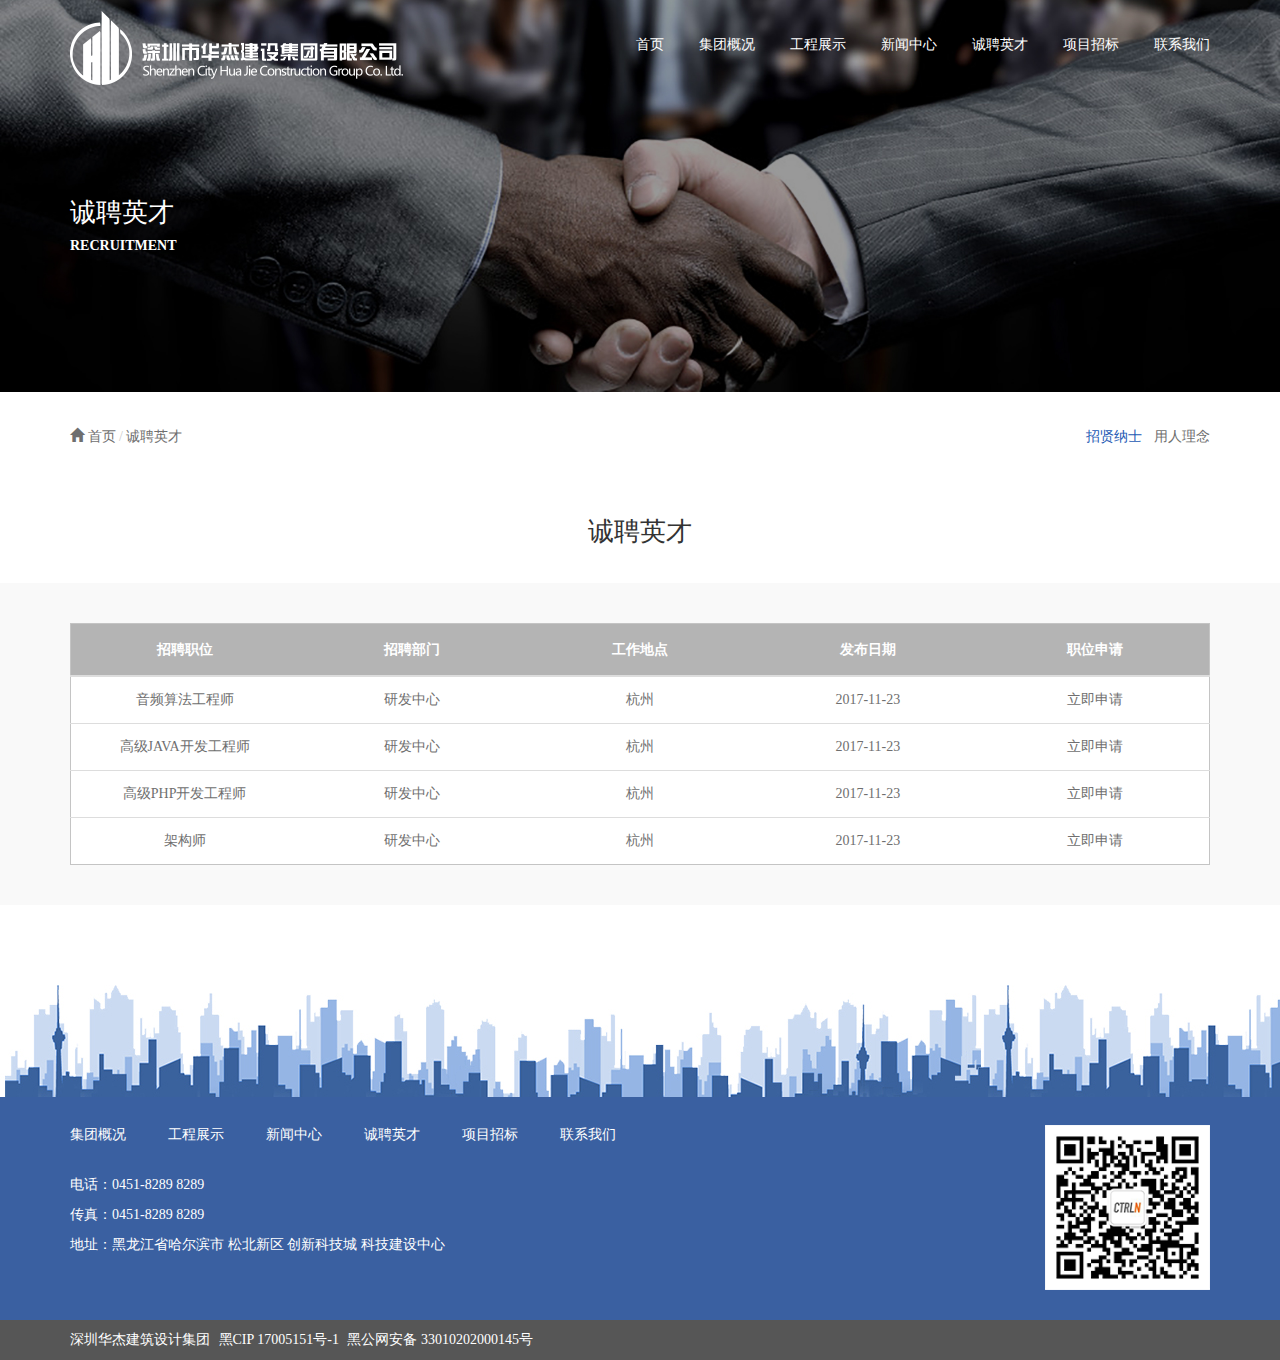
<file: joinList.html>
<!DOCTYPE html>
<html>
	<head>
		<meta charset="UTF-8">
		<meta name="viewport" content="width=device-width, initial-scale=1, user-scalable=no" />
		<meta http-equiv="X-UA-Compatible" content="IE=edge,Chrome=1" />
		<link rel="stylesheet" href="css/bootstrap.min.css" />
		<link rel="stylesheet" href="css/public.css" />
		<title></title>
		<!--[if lt IE 9]>
		<script type="text/javascript" src="js/html5shiv.js"></script>
		<script type="text/javascript" src="js/respond.min.js"></script>
  	<![endif]-->
	</head>
	<body>
		<div class="public">
			<div class="public-top head6">
				<div class="container">
					<div class="top-menu">
						<div class="text-left">
							<a href="javascript:;"><img class="img-responsive" src="img/logo.png" /></a> 
						</div>
						<div class="text-right">
							<nav class="navbar">
							  <div class="container-fluid"> 
							    <div class="navbar-header">
						        <button type="button" class="navbar-toggle" data-toggle="collapse" data-target="#menu">
					            <span class="icon-bar"></span>
					            <span class="icon-bar"></span>
					            <span class="icon-bar"></span>
						        </button>
							    </div>
							    <div class="collapse navbar-collapse" id="menu">
						        <ul class="nav navbar-nav hidden-xs">
					            <li><a href="index.html">首页</a></li>
											<li>
				                <a href="about.html">集团概况</a>
				                <ul class="nav">
				                    <li><a href="about.html">集团简介</a></li>
				                    <li><a href="about.html">企业文化</a></li>
				                    <li><a href="about.html">组织架构</a></li>
				                    <li><a href="about.html">荣誉资质</a></li>
				                    <li><a href="about.html">业务范围</a></li>
				                </ul>
					            </li>
											<li>
												<a href="productList.html">工程展示</a>
				                <ul class="nav">
				                    <li><a href="productList.html">在建工程</a></li>
				                </ul>
											</li>
											<li>
												<a href="newsList.html">新闻中心</a>
				                <ul class="nav">
				                    <li><a href="newsList.html">最新公告</a></li>
				                    <li><a href="newsList.html">行业动态</a></li>
				                    <li><a href="newsList.html">公司新闻</a></li>
				                </ul>
											</li>
											<li>
												<a href="joinList.html">诚聘英才</a>
				                <ul class="nav">
				                    <li><a href="joinList.html">招贤纳士</a></li>
				                    <li><a href="joinList.html">用人理念</a></li>
				                </ul>
											</li>
											<li>
												<a href="projectBiding.html">项目招标</a>
											</li>
											<li>
												<a href="contactUs.html">联系我们</a>
				                <ul class="nav">
				                    <li><a href="contactUs.html">联系方式</a></li>
				                    <li><a href="contactUs.html">在线留言</a></li>
				                </ul>
											</li>
						        </ul>
						        <ul class="nav navbar-nav visible-xs">
					            <li><a href="index.html">首页</a></li>
											<li class="dropdown">
				                <a href="about.html" class="dropdown-toggle" data-toggle="dropdown">
	                    		集团概况
				                </a>
				                <ul class="dropdown-menu">
				                    <li><a href="about.html">集团简介</a></li>
				                    <li><a href="about.html">企业文化</a></li>
				                    <li><a href="about.html">组织架构</a></li>
				                    <li><a href="about.html">荣誉资质</a></li>
				                    <li><a href="about.html">业务范围</a></li>
				                </ul>
					            </li>
											<li>
												<a href="productList.html" class="dropdown-toggle" data-toggle="dropdown">工程展示</a>
				                <ul class="dropdown-menu">
				                    <li><a href="productList.html">在建工程</a></li>
				                </ul>
											</li>
											<li>
												<a href="newsList.html" class="dropdown-toggle" data-toggle="dropdown">新闻中心</a>
				                <ul class="dropdown-menu">
				                    <li><a href="newsList.html">最新公告</a></li>
				                    <li><a href="newsList.html">行业动态</a></li>
				                    <li><a href="newsList.html">公司新闻</a></li>
				                </ul>
											</li>
											<li>
												<a href="joinList.html" class="dropdown-toggle" data-toggle="dropdown">诚聘英才</a>
				                <ul class="dropdown-menu">
				                    <li><a href="joinList.html">招贤纳士</a></li>
				                    <li><a href="joinList.html">用人理念</a></li>
				                </ul>
											</li>
											<li>
												<a href="projectBiding.html">项目招标</a>
											</li>
											<li>
												<a href="contactUs.html" class="dropdown-toggle" data-toggle="dropdown">联系我们</a>
				                <ul class="dropdown-menu">
				                    <li><a href="contactUs.html">联系方式</a></li>
				                    <li><a href="contactUs.html">在线留言</a></li>
				                </ul>
											</li>
						        </ul>
							    </div>
							  </div>
							</nav>
						</div>
					</div>
				</div>
				<div class="container top-subtitle">
					<h2>诚聘英才</h2>
					<h5>RECRUITMENT</h5>
				</div>
			</div>
			<div class="public-nav">
				<div class="container clear">
					<div class="row">
						<div class="col-lg-6 col-md-6 col-sm-6 col-xs-12">
							<i class="glyphicon glyphicon-home"></i>
							<ol class="breadcrumb">
							    <li><a href="javascript:;">首页</a></li>
							    <li><a href="javascript:;">诚聘英才</a></li>
							</ol>
						</div>
						<div class="col-lg-6 col-md-6 col-sm-6 col-xs-12 text-right">
							<ul class="nav-right">
								<li><a class="active" href="joinList.html">招贤纳士</a></li>
								<li><a href="join.html">用人理念</a></li>
							</ul>
						</div>
					</div>
				</div>
			</div>
			<div class="public-mid">
				<div class="container join-list">
					<div class="row">
						<div class="col-lg-12 col-md-12 col-sm-12 col-xs-12">
							<h2 class="text-center">诚聘英才</h2>
						</div>
					</div>
				</div>
				<div class="join-list-cont">
					<div class="container">
						<div class="row">
							<div class="col-lg-12 col-md-12 col-sm-12 col-xs-12">
								<table class="table">
									<thead>
										<tr>
											<th class="text-center" style="width:20%;">招聘职位</th>
											<th class="text-center" style="width:20%;">招聘部门</th>
											<th class="text-center" style="width:20%;">工作地点</th>
											<th class="text-center hidden-xs" style="width:20%;">发布日期</th>
											<th class="text-center" style="width:20%;">职位申请</th>
										</tr>
									</thead>
									<tbody>
										<tr class="cont-summary">
											<td class="text-center">音频算法工程师</td>
											<td class="text-center">研发中心</td>
											<td class="text-center">杭州</td>
											<td class="text-center hidden-xs">2017-11-23</td>
											<td class="text-center"><a href="javascript:;">立即申请</a></td>
										</tr>
										<tr class="cont-deil hidden-xs">
											<td colspan="5">
												<table>
													<tbody>
														<tr>
															<td style="width:25%;">工作地点：杭州</td>
															<td style="width:25%;">年龄：23~35</td>
															<td style="width:25%;">薪资待遇：面议</td>
															<td style="width:25%;">发布日期：2017-11-23</td>
														</tr>
														<tr>
															<td>工作经验：1~3年相关工作经验</td>
															<td>学历：本科及以上</td>
															<td>招聘人数：2人</td>
															<td>职位有效期：2018-01-31</td>
														</tr>
														<tr><td colspan="4" class="vertical-align-mid"><hr /></td></tr>
														<tr>
															<td colspan="2">岗位职责</td>
															<td colspan="2">任职资格</td>
														</tr>
														<tr>
															<td colspan="2">
																<ol>
																	<li>负责语音及音频类编解码、处理算法、识别算法的开发</li>
																</ol>
															</td>
															<td colspan="2">
																<ol>
																	<li>本科及以上学历；</li>
																	<li>具备良好的数学基础；</li>
																	<li>熟悉C语言或matlab；</li>
																	<li>具备如下条件之一：
																		<ol>
																			<li>有过至少一种音频处理算法的开发调试经验（回音消除、语音增强、噪声抑制、自动增益控制、去混响、麦克风阵列信号处理等等）；</li>
																			<li>有过至少一种语音或音频编解码开发调试经验；</li>
																		</ol>
																	</li>
																</ol>
															</td>
														</tr>
													</tbody>
												</table>
											</td>
										</tr>
										<tr class="cont-deil visible-xs">
											<td colspan="4">
												<table>
													<tbody>
														<tr>
															<td>工作地点：杭州</td>
														</tr>
														<tr>
															<td>年龄：23~35</td>
														</tr>
														<tr>
															<td>薪资待遇：面议</td>
														</tr>
														<tr>
															<td>发布日期：2017-11-23</td>
														</tr>
														<tr>
															<td>工作经验：1~3年相关工作经验</td>
														</tr>
														<tr>
															<td>学历：本科及以上</td>
														</tr>
														<tr>
															<td>招聘人数：2人</td>
														</tr>
														<tr>
															<td>职位有效期：2018-01-31</td>
														</tr>
														<tr>
															<td class="vertical-align-mid"><hr /></td>
														</tr>
														<tr>
															<td>岗位职责</td>
														</tr>
														<tr>
															<td>
																<ol>
																	<li>负责语音及音频类编解码、处理算法、识别算法的开发</li>
																</ol>
															</td>
														</tr>
														<tr>
															<td>任职资格</td>
														</tr>
														<tr>
															<td>
																<ol>
																	<li>本科及以上学历；</li>
																	<li>具备良好的数学基础；</li>
																	<li>熟悉C语言或matlab；</li>
																	<li>具备如下条件之一：
																		<ol>
																			<li>有过至少一种音频处理算法的开发调试经验（回音消除、语音增强、噪声抑制、自动增益控制、去混响、麦克风阵列信号处理等等）；</li>
																			<li>有过至少一种语音或音频编解码开发调试经验；</li>
																		</ol>
																	</li>
																</ol>
															</td>
														</tr>
													</tbody>
												</table>
											</td>
										</tr>
										<tr>
											<td class="text-center">高级JAVA开发工程师</td>
											<td class="text-center">研发中心</td>
											<td class="text-center">杭州</td>
											<td class="text-center hidden-xs">2017-11-23</td>
											<td class="text-center"><a href="javascript:;">立即申请</a></td>
										</tr>
										<tr>
											<td class="text-center">高级PHP开发工程师</td>
											<td class="text-center">研发中心</td>
											<td class="text-center">杭州</td>
											<td class="text-center hidden-xs">2017-11-23</td>
											<td class="text-center"><a href="javascript:;">立即申请</a></td>
										</tr>
										<tr>
											<td class="text-center">架构师</td>
											<td class="text-center">研发中心</td>
											<td class="text-center">杭州</td>
											<td class="text-center hidden-xs">2017-11-23</td>
											<td class="text-center"><a href="javascript:;">立即申请</a></td>
										</tr>
									</tbody>
								</table>
							</div>
						</div>
					</div>
				</div>
			</div>
			<div class="public-btm">
				<div class="container">
					<div class="row">
						<div class="col-lg-10 col-md-10 col-sm-10 col-xs-9">
							<ul class="clearfix btm-menu">
								<li class="pull-left"><a href="javascript:;">集团概况</a></li>
								<li class="pull-left"><a href="javascript:;">工程展示</a></li>
								<li class="pull-left"><a href="javascript:;">新闻中心</a></li>
								<li class="pull-left"><a href="javascript:;">诚聘英才</a></li>
								<li class="pull-left"><a href="javascript:;">项目招标</a></li>
								<li class="pull-left"><a href="javascript:;">联系我们</a></li>
							</ul>
							<ul class="btm-adr">
								<li>电话：0451-8289 8289</li>
								<li>传真：0451-8289 8289</li>
								<li>地址：黑龙江省哈尔滨市 松北新区 创新科技城 科技建设中心</li>
							</ul>
						</div>
						<div class="col-lg-2 col-md-2 col-sm-2 col-xs-3 text-right">
							<img class="img-responsive img-weixin" src="img/weixin.png" />
						</div>
					</div>
				</div>
				<div class="btm-fileInfo">
					<div class="container">
						<div class="row">
							<div class="col-lg-12 col-md-12 col-sm-12 col-xs-12">
								<a href="javascript:;">深圳华杰建筑设计集团</a>
								<a href="javascript:;">黑CIP 17005151号-1</a>
								<a href="javascript:;">黑公网安备 33010202000145号</a>
							</div>
						</div>
					</div>
				</div>
			</div>
		</div>
		
		<script type="text/javascript" src="http://libs.baidu.com/jquery/1.11.1/jquery.min.js" ></script>
		<script type="text/javascript" src="js/bootstrap.min.js" ></script>
		<script>
			$(document).ready(function(){
				$('.public-mid .join-list-cont .cont-summary').click(function(){
					console.log('click');
					if($(this).hasClass('active')){
						if(document.body.clientWidth >= 768){
							$(this).nextAll('tr.cont-deil.hidden-xs').hide();
						}else{
							$(this).nextAll('tr.cont-deil.visible-xs').removeAttr('style');
						}
					}else{
						if(document.body.clientWidth >= 768){
							$(this).nextAll('tr.cont-deil.hidden-xs').show();
						}else{
							$(this).nextAll('tr.cont-deil.visible-xs').css('cssText', 'display:table-row !important');
						}
					}
					$(this).toggleClass('active');
				});
			});
		</script>
	</body>
</html>
</file>
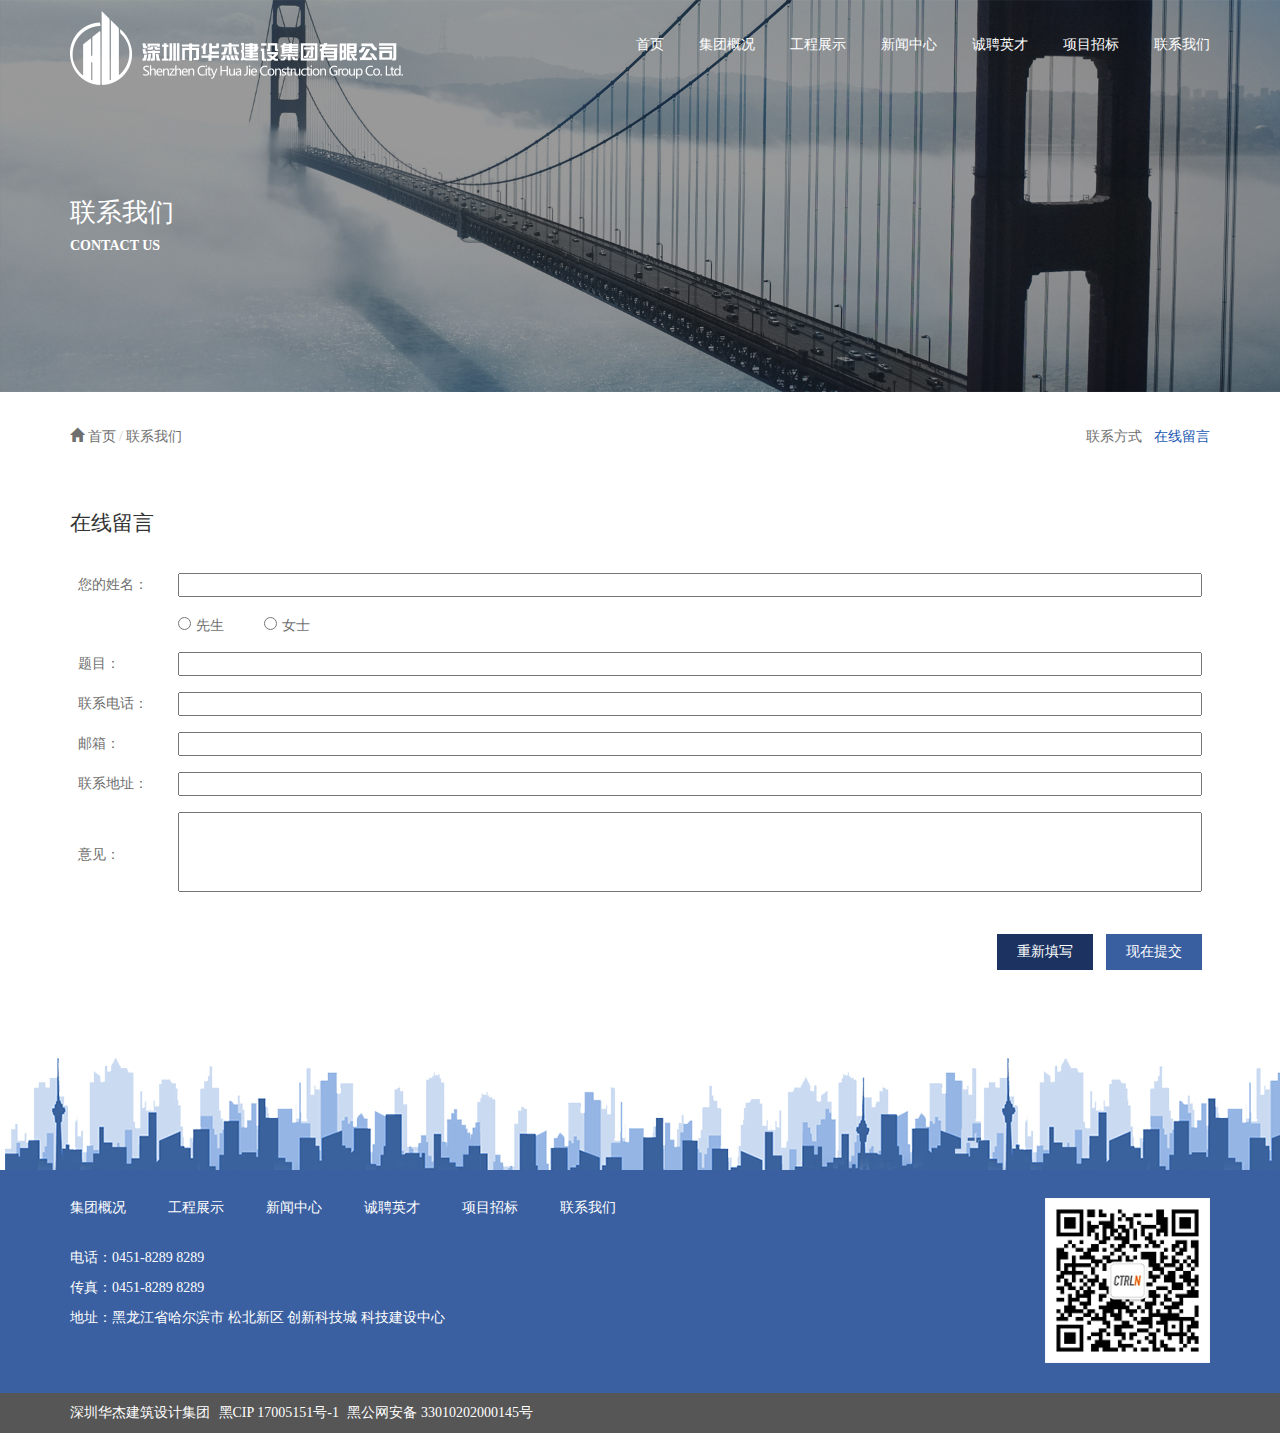
<file: leaveMessage.html>
<!DOCTYPE html>
<html>
	<head>
		<meta charset="UTF-8">
		<meta name="viewport" content="width=device-width, initial-scale=1, user-scalable=no" />
		<meta http-equiv="X-UA-Compatible" content="IE=edge,Chrome=1" />
		<link rel="stylesheet" href="css/bootstrap.min.css" />
		<link rel="stylesheet" href="css/public.css" />
		<title></title>
		<!--[if lt IE 9]>
		<script type="text/javascript" src="js/html5shiv.js"></script>
		<script type="text/javascript" src="js/respond.min.js"></script>
  	<![endif]-->
	</head>
	<body>
		<div class="public">
			<div class="public-top head7">
				<div class="container">
					<div class="top-menu">
						<div class="text-left">
							<a href="javascript:;"><img class="img-responsive" src="img/logo.png" /></a> 
						</div>
						<div class="text-right">
							<nav class="navbar">
							  <div class="container-fluid"> 
							    <div class="navbar-header">
						        <button type="button" class="navbar-toggle" data-toggle="collapse" data-target="#menu">
					            <span class="icon-bar"></span>
					            <span class="icon-bar"></span>
					            <span class="icon-bar"></span>
						        </button>
							    </div>
							    <div class="collapse navbar-collapse" id="menu">
						        <ul class="nav navbar-nav hidden-xs">
					            <li><a href="index.html">首页</a></li>
											<li>
				                <a href="about.html">集团概况</a>
				                <ul class="nav">
				                    <li><a href="about.html">集团简介</a></li>
				                    <li><a href="about.html">企业文化</a></li>
				                    <li><a href="about.html">组织架构</a></li>
				                    <li><a href="about.html">荣誉资质</a></li>
				                    <li><a href="about.html">业务范围</a></li>
				                </ul>
					            </li>
											<li>
												<a href="productList.html">工程展示</a>
				                <ul class="nav">
				                    <li><a href="productList.html">在建工程</a></li>
				                </ul>
											</li>
											<li>
												<a href="newsList.html">新闻中心</a>
				                <ul class="nav">
				                    <li><a href="newsList.html">最新公告</a></li>
				                    <li><a href="newsList.html">行业动态</a></li>
				                    <li><a href="newsList.html">公司新闻</a></li>
				                </ul>
											</li>
											<li>
												<a href="joinList.html">诚聘英才</a>
				                <ul class="nav">
				                    <li><a href="joinList.html">招贤纳士</a></li>
				                    <li><a href="joinList.html">用人理念</a></li>
				                </ul>
											</li>
											<li>
												<a href="projectBiding.html">项目招标</a>
											</li>
											<li>
												<a href="contactUs.html">联系我们</a>
				                <ul class="nav">
				                    <li><a href="contactUs.html">联系方式</a></li>
				                    <li><a href="contactUs.html">在线留言</a></li>
				                </ul>
											</li>
						        </ul>
						        <ul class="nav navbar-nav visible-xs">
					            <li><a href="index.html">首页</a></li>
											<li class="dropdown">
				                <a href="about.html" class="dropdown-toggle" data-toggle="dropdown">
	                    		集团概况
				                </a>
				                <ul class="dropdown-menu">
				                    <li><a href="about.html">集团简介</a></li>
				                    <li><a href="about.html">企业文化</a></li>
				                    <li><a href="about.html">组织架构</a></li>
				                    <li><a href="about.html">荣誉资质</a></li>
				                    <li><a href="about.html">业务范围</a></li>
				                </ul>
					            </li>
											<li>
												<a href="productList.html" class="dropdown-toggle" data-toggle="dropdown">工程展示</a>
				                <ul class="dropdown-menu">
				                    <li><a href="productList.html">在建工程</a></li>
				                </ul>
											</li>
											<li>
												<a href="newsList.html" class="dropdown-toggle" data-toggle="dropdown">新闻中心</a>
				                <ul class="dropdown-menu">
				                    <li><a href="newsList.html">最新公告</a></li>
				                    <li><a href="newsList.html">行业动态</a></li>
				                    <li><a href="newsList.html">公司新闻</a></li>
				                </ul>
											</li>
											<li>
												<a href="joinList.html" class="dropdown-toggle" data-toggle="dropdown">诚聘英才</a>
				                <ul class="dropdown-menu">
				                    <li><a href="joinList.html">招贤纳士</a></li>
				                    <li><a href="joinList.html">用人理念</a></li>
				                </ul>
											</li>
											<li>
												<a href="projectBiding.html">项目招标</a>
											</li>
											<li>
												<a href="contactUs.html" class="dropdown-toggle" data-toggle="dropdown">联系我们</a>
				                <ul class="dropdown-menu">
				                    <li><a href="contactUs.html">联系方式</a></li>
				                    <li><a href="contactUs.html">在线留言</a></li>
				                </ul>
											</li>
						        </ul>
							    </div>
							  </div>
							</nav>
						</div>
					</div>
				</div>
				<div class="container top-subtitle">
					<h2>联系我们</h2>
					<h5>CONTACT US</h5>
				</div>
			</div>
			<div class="public-nav">
				<div class="container clear">
					<div class="row">
						<div class="col-lg-6 col-md-6 col-sm-6 col-xs-12">
							<i class="glyphicon glyphicon-home"></i>
							<ol class="breadcrumb">
							    <li><a href="#">首页</a></li>
							    <li><a href="javascript:;">联系我们</a></li>
							</ol>
						</div>
						<div class="col-lg-6 col-md-6 col-sm-6 col-xs-12 text-right">
							<ul class="nav-right">
								<li><a href="contactUs.html">联系方式</a></li>
								<li><a class="active" href="leaveMessage.html">在线留言</a></li>
							</ul>
						</div>
					</div>
				</div>
			</div>
			<div class="public-mid">
				<div class="container contact-cont">
					<div class="row">
						<div class="col-lg-12 col-md-12 col-sm-12 col-xs-12">
							<h3>在线留言</h3>
						</div>
					</div>
					<div class="row">
						<div class="col-lg-12 col-md-12 col-sm-12 col-xs-12">
							<form action="" class="message-form">
								<table>
									<tr>
										<td style="width:100px;">您的姓名：</td>
										<td><input type="text" /></td>
									</tr>
									<tr>
										<td></td>
										<td><span><input type="radio" name="sexy" value="0" />先生</span><span><input type="radio" name="sexy" value="1" />女士</span></td>
									</tr>
									<tr>
										<td>题目：</td>
										<td><input type="text" /></td>
									</tr>
									<tr>
										<td>联系电话：</td>
										<td><input type="text" /></td>
									</tr>
									<tr>
										<td>邮箱：</td>
										<td><input type="text" /></td>
									</tr>
									<tr>
										<td>联系地址：</td>
										<td><input type="text" /></td>
									</tr>
									<tr>
										<td>意见：</td>
										<td><textarea></textarea></td>
									</tr>
									<tr>
										<td colspan="2" class="text-right">
											<input type="reset" value="重新填写" />
											<input type="submit" value="现在提交" />
										</td>
									</tr>
								</table>
							</form>
						</div>
					</div>
				</div>
			</div>
			<div class="public-btm">
				<div class="container">
					<div class="row">
						<div class="col-lg-10 col-md-10 col-sm-10 col-xs-9">
							<ul class="clearfix btm-menu">
								<li class="pull-left"><a href="javascript:;">集团概况</a></li>
								<li class="pull-left"><a href="javascript:;">工程展示</a></li>
								<li class="pull-left"><a href="javascript:;">新闻中心</a></li>
								<li class="pull-left"><a href="javascript:;">诚聘英才</a></li>
								<li class="pull-left"><a href="javascript:;">项目招标</a></li>
								<li class="pull-left"><a href="javascript:;">联系我们</a></li>
							</ul>
							<ul class="btm-adr">
								<li>电话：0451-8289 8289</li>
								<li>传真：0451-8289 8289</li>
								<li>地址：黑龙江省哈尔滨市 松北新区 创新科技城 科技建设中心</li>
							</ul>
						</div>
						<div class="col-lg-2 col-md-2 col-sm-2 col-xs-3 text-right">
							<img class="img-responsive img-weixin" src="img/weixin.png" />
						</div>
					</div>
				</div>
				<div class="btm-fileInfo">
					<div class="container">
						<div class="row">
							<div class="col-lg-12 col-md-12 col-sm-12 col-xs-12">
								<a href="javascript:;">深圳华杰建筑设计集团</a>
								<a href="javascript:;">黑CIP 17005151号-1</a>
								<a href="javascript:;">黑公网安备 33010202000145号</a>
							</div>
						</div>
					</div>
				</div>
			</div>
		</div>
		
		<script type="text/javascript" src="http://libs.baidu.com/jquery/1.11.1/jquery.min.js" ></script>
		<script type="text/javascript" src="js/bootstrap.min.js" ></script>
	</body>
</html>
</file>
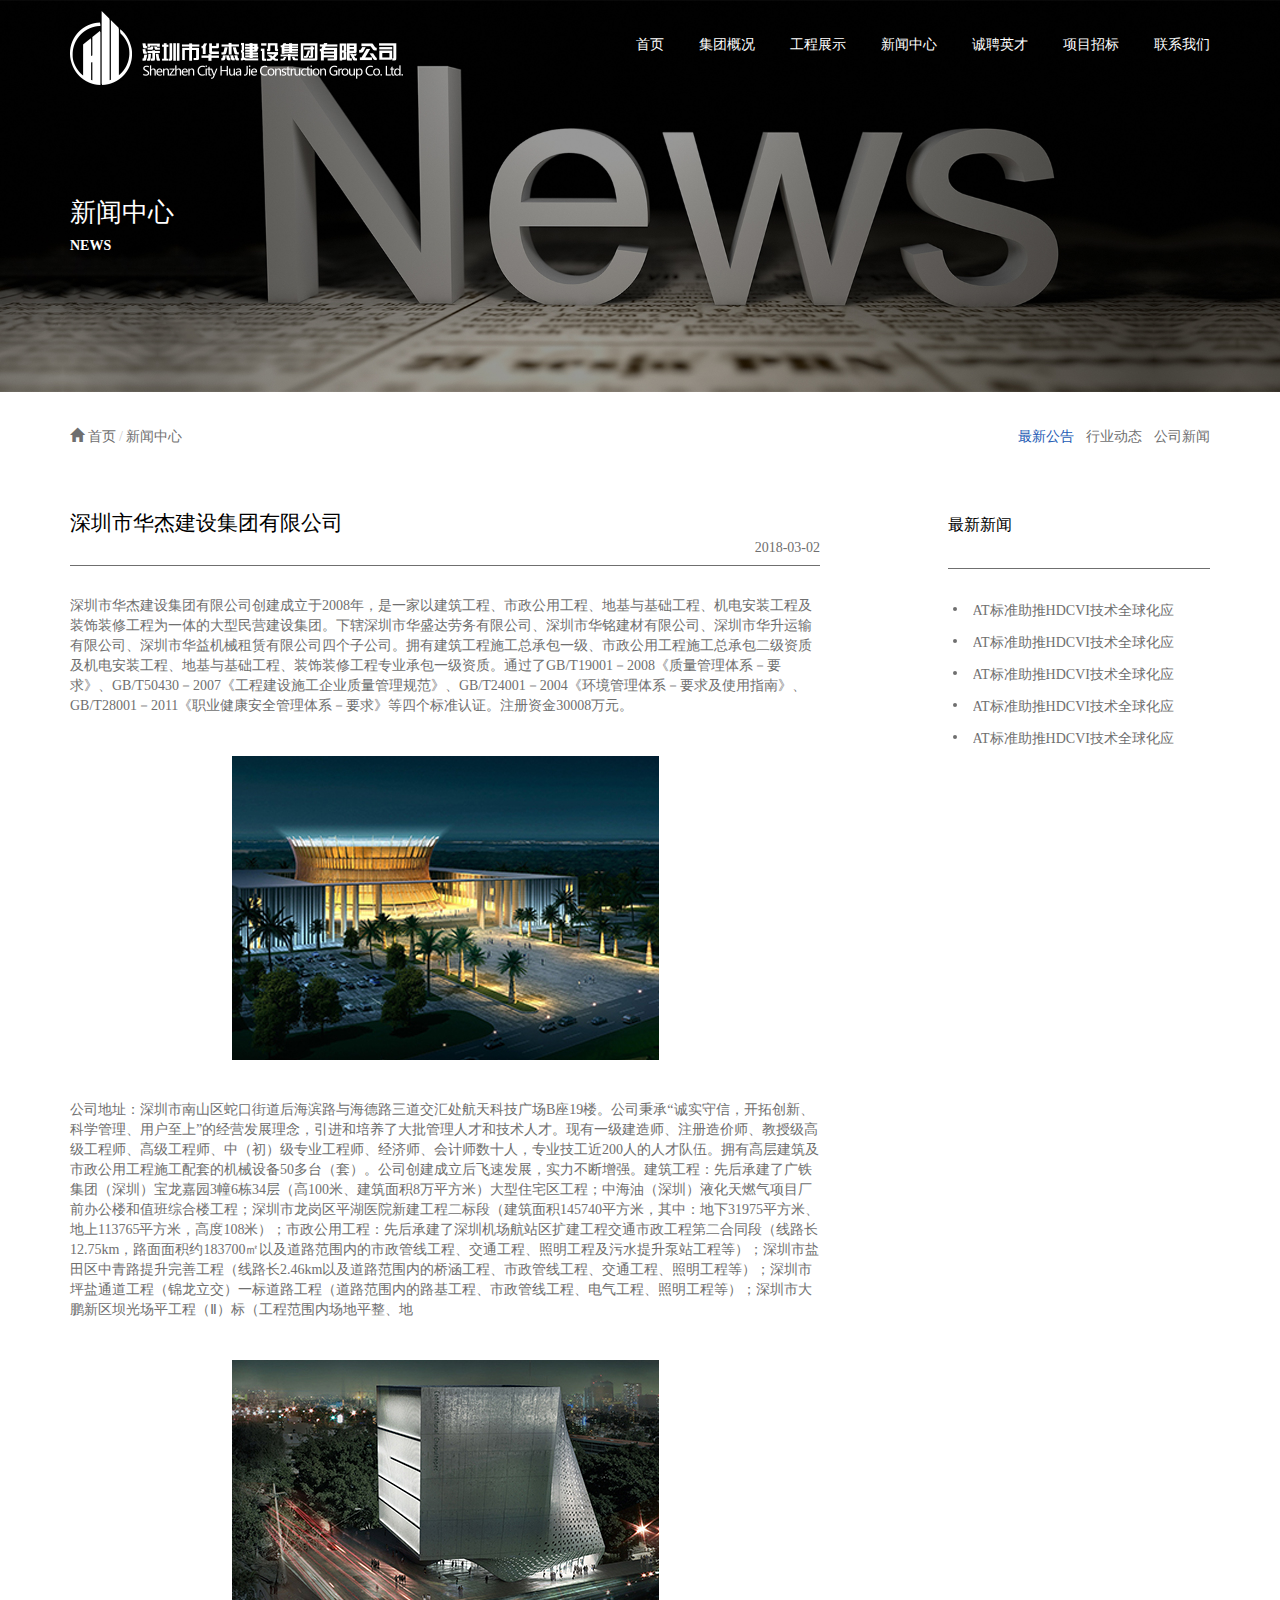
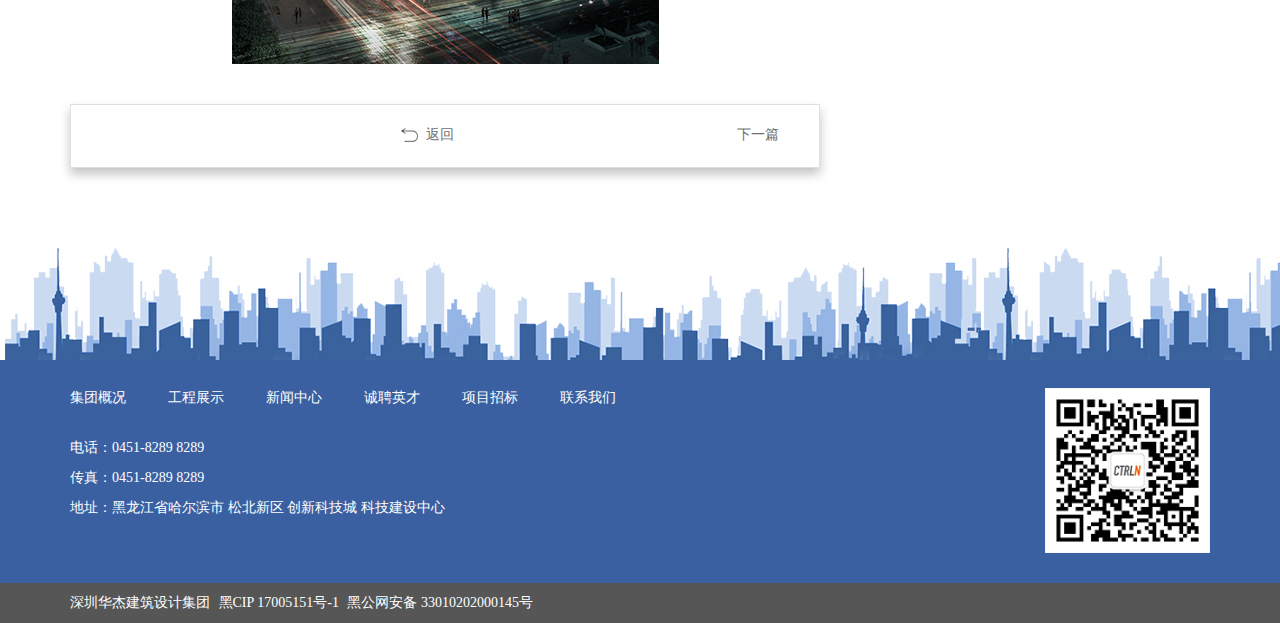
<file: newsDeil.html>
<!DOCTYPE html>
<html>
	<head>
		<meta charset="UTF-8">
		<meta name="viewport" content="width=device-width, initial-scale=1, user-scalable=no" />
		<meta http-equiv="X-UA-Compatible" content="IE=edge,Chrome=1" />
		<link rel="stylesheet" href="css/bootstrap.min.css" />
		<link rel="stylesheet" href="css/public.css" />
		<title>新闻中心</title>
		<!--[if lt IE 9]>
		<script type="text/javascript" src="js/html5shiv.js"></script>
		<script type="text/javascript" src="js/respond.min.js"></script>
  	<![endif]-->
	</head>
	<body>
		<div class="public">
			<div class="public-top head4">
				<div class="container">
					<div class="top-menu">
						<div class="text-left">
							<a href="javascript:;"><img class="img-responsive" src="img/logo.png" /></a> 
						</div>
						<div class="text-right">
							<nav class="navbar">
							  <div class="container-fluid"> 
							    <div class="navbar-header">
						        <button type="button" class="navbar-toggle" data-toggle="collapse" data-target="#menu">
					            <span class="icon-bar"></span>
					            <span class="icon-bar"></span>
					            <span class="icon-bar"></span>
						        </button>
							    </div>
							    <div class="collapse navbar-collapse" id="menu">
						        <ul class="nav navbar-nav hidden-xs">
					            <li><a href="index.html">首页</a></li>
											<li>
				                <a href="about.html">集团概况</a>
				                <ul class="nav">
				                    <li><a href="about.html">集团简介</a></li>
				                    <li><a href="about.html">企业文化</a></li>
				                    <li><a href="about.html">组织架构</a></li>
				                    <li><a href="about.html">荣誉资质</a></li>
				                    <li><a href="about.html">业务范围</a></li>
				                </ul>
					            </li>
											<li>
												<a href="productList.html">工程展示</a>
				                <ul class="nav">
				                    <li><a href="productList.html">在建工程</a></li>
				                </ul>
											</li>
											<li>
												<a href="newsList.html">新闻中心</a>
				                <ul class="nav">
				                    <li><a href="newsList.html">最新公告</a></li>
				                    <li><a href="newsList.html">行业动态</a></li>
				                    <li><a href="newsList.html">公司新闻</a></li>
				                </ul>
											</li>
											<li>
												<a href="joinList.html">诚聘英才</a>
				                <ul class="nav">
				                    <li><a href="joinList.html">招贤纳士</a></li>
				                    <li><a href="joinList.html">用人理念</a></li>
				                </ul>
											</li>
											<li>
												<a href="projectBiding.html">项目招标</a>
											</li>
											<li>
												<a href="contactUs.html">联系我们</a>
				                <ul class="nav">
				                    <li><a href="contactUs.html">联系方式</a></li>
				                    <li><a href="contactUs.html">在线留言</a></li>
				                </ul>
											</li>
						        </ul>
						        <ul class="nav navbar-nav visible-xs">
					            <li><a href="index.html">首页</a></li>
											<li class="dropdown">
				                <a href="about.html" class="dropdown-toggle" data-toggle="dropdown">
	                    		集团概况
				                </a>
				                <ul class="dropdown-menu">
				                    <li><a href="about.html">集团简介</a></li>
				                    <li><a href="about.html">企业文化</a></li>
				                    <li><a href="about.html">组织架构</a></li>
				                    <li><a href="about.html">荣誉资质</a></li>
				                    <li><a href="about.html">业务范围</a></li>
				                </ul>
					            </li>
											<li>
												<a href="productList.html" class="dropdown-toggle" data-toggle="dropdown">工程展示</a>
				                <ul class="dropdown-menu">
				                    <li><a href="productList.html">在建工程</a></li>
				                </ul>
											</li>
											<li>
												<a href="newsList.html" class="dropdown-toggle" data-toggle="dropdown">新闻中心</a>
				                <ul class="dropdown-menu">
				                    <li><a href="newsList.html">最新公告</a></li>
				                    <li><a href="newsList.html">行业动态</a></li>
				                    <li><a href="newsList.html">公司新闻</a></li>
				                </ul>
											</li>
											<li>
												<a href="joinList.html" class="dropdown-toggle" data-toggle="dropdown">诚聘英才</a>
				                <ul class="dropdown-menu">
				                    <li><a href="joinList.html">招贤纳士</a></li>
				                    <li><a href="joinList.html">用人理念</a></li>
				                </ul>
											</li>
											<li>
												<a href="projectBiding.html">项目招标</a>
											</li>
											<li>
												<a href="contactUs.html" class="dropdown-toggle" data-toggle="dropdown">联系我们</a>
				                <ul class="dropdown-menu">
				                    <li><a href="contactUs.html">联系方式</a></li>
				                    <li><a href="contactUs.html">在线留言</a></li>
				                </ul>
											</li>
						        </ul>
							    </div>
							  </div>
							</nav>
						</div>
					</div>
				</div>
				<div class="container top-subtitle">
					<h2>新闻中心</h2>
					<h5>news</h5>
				</div>
			</div>
			<div class="public-nav">
				<div class="container clear">
					<div class="row">
						<div class="col-lg-6 col-md-6 col-sm-6 col-xs-12">
							<i class="glyphicon glyphicon-home"></i>
							<ol class="breadcrumb">
							    <li><a href="javascript:;">首页</a></li>
							    <li><a href="javascript:;">新闻中心</a></li>
							</ol>
						</div>
						<div class="col-lg-6 col-md-6 col-sm-6 col-xs-12 text-right">
							<ul class="nav-right">
								<li><a class="active" href="javascript:;">最新公告</a></li>
								<li><a href="javascript:;">行业动态</a></li>
								<li><a href="javascript:;">公司新闻</a></li>
							</ul>
						</div>
					</div>
				</div>
			</div>
			<div class="public-mid">
				<div class="container">
					<div class="row news-deil">
						<div class="col-lg-8 col-md-9 col-sm-8 col-xs-12 news-deil-left">
							<div class="news-title clearfix">
								<h3>深圳市华杰建设集团有限公司</h3>
								<span class="pull-right">2018-03-02</span>
							</div>
							<div class="news-cont">
								<p>深圳市华杰建设集团有限公司创建成立于2008年，是一家以建筑工程、市政公用工程、地基与基础工程、机电安装工程及装饰装修工程为一体的大型民营建设集团。下辖深圳市华盛达劳务有限公司、深圳市华铭建材有限公司、深圳市华升运输有限公司、深圳市华益机械租赁有限公司四个子公司。拥有建筑工程施工总承包一级、市政公用工程施工总承包二级资质及机电安装工程、地基与基础工程、装饰装修工程专业承包一级资质。通过了GB/T19001－2008《质量管理体系－要求》、GB/T50430－2007《工程建设施工企业质量管理规范》、GB/T24001－2004《环境管理体系－要求及使用指南》、GB/T28001－2011《职业健康安全管理体系－要求》等四个标准认证。注册资金30008万元。</p>
								<p class="text-center"><img src="img/newslist4.jpg" class="img-responsive"/></p>
								<p>公司地址：深圳市南山区蛇口街道后海滨路与海德路三道交汇处航天科技广场B座19楼。公司秉承“诚实守信，开拓创新、科学管理、用户至上”的经营发展理念，引进和培养了大批管理人才和技术人才。现有一级建造师、注册造价师、教授级高级工程师、高级工程师、中（初）级专业工程师、经济师、会计师数十人，专业技工近200人的人才队伍。拥有高层建筑及市政公用工程施工配套的机械设备50多台（套）。公司创建成立后飞速发展，实力不断增强。建筑工程：先后承建了广铁集团（深圳）宝龙嘉园3幢6栋34层（高100米、建筑面积8万平方米）大型住宅区工程；中海油（深圳）液化天燃气项目厂前办公楼和值班综合楼工程；深圳市龙岗区平湖医院新建工程二标段（建筑面积145740平方米，其中：地下31975平方米、地上113765平方米，高度108米）；市政公用工程：先后承建了深圳机场航站区扩建工程交通市政工程第二合同段（线路长12.75km，路面面积约183700㎡以及道路范围内的市政管线工程、交通工程、照明工程及污水提升泵站工程等）；深圳市盐田区中青路提升完善工程（线路长2.46km以及道路范围内的桥涵工程、市政管线工程、交通工程、照明工程等）；深圳市坪盐通道工程（锦龙立交）一标道路工程（道路范围内的路基工程、市政管线工程、电气工程、照明工程等）；深圳市大鹏新区坝光场平工程（Ⅱ）标（工程范围内场地平整、地</p>
								<p class="text-center"><img src="img/newslist3.jpg" class="img-responsive"/></p>
							</div>
							<div class="news-nav text-center">
								<a href="javascript:;"><img src="img/newslist-back.jpg"/>返回</a>
								<a class="pull-right" href="javascript:;">下一篇</a>
							</div>
						</div>
						<div class="col-lg-3 col-lg-offset-1 col-md-3 col-sm-4 hidden-xs">
							<div class="news-title clearfix">
								<h4>最新新闻</h4>
							</div>
							<ul class="news-ul">
								<li><a href="javascript:;">AT标准助推HDCVI技术全球化应</a></li>
								<li><a href="javascript:;">AT标准助推HDCVI技术全球化应</a></li>
								<li><a href="javascript:;">AT标准助推HDCVI技术全球化应</a></li>
								<li><a href="javascript:;">AT标准助推HDCVI技术全球化应</a></li>
								<li><a href="javascript:;">AT标准助推HDCVI技术全球化应</a></li>
							</ul>
						</div>
					</div>
				</div>
			</div>
			<div class="public-btm">
				<div class="container">
					<div class="row">
						<div class="col-lg-10 col-md-10 col-sm-10 col-xs-9">
							<ul class="clearfix btm-menu">
								<li class="pull-left"><a href="javascript:;">集团概况</a></li>
								<li class="pull-left"><a href="javascript:;">工程展示</a></li>
								<li class="pull-left"><a href="javascript:;">新闻中心</a></li>
								<li class="pull-left"><a href="javascript:;">诚聘英才</a></li>
								<li class="pull-left"><a href="javascript:;">项目招标</a></li>
								<li class="pull-left"><a href="javascript:;">联系我们</a></li>
							</ul>
							<ul class="btm-adr">
								<li>电话：0451-8289 8289</li>
								<li>传真：0451-8289 8289</li>
								<li>地址：黑龙江省哈尔滨市 松北新区 创新科技城 科技建设中心</li>
							</ul>
						</div>
						<div class="col-lg-2 col-md-2 col-sm-2 col-xs-3 text-right">
							<img class="img-responsive img-weixin" src="img/weixin.png" />
						</div>
					</div>
				</div>
				<div class="btm-fileInfo">
					<div class="container">
						<div class="row">
							<div class="col-lg-12 col-md-12 col-sm-12 col-xs-12">
								<a href="javascript:;">深圳华杰建筑设计集团</a>
								<a href="javascript:;">黑CIP 17005151号-1</a>
								<a href="javascript:;">黑公网安备 33010202000145号</a>
							</div>
						</div>
					</div>
				</div>
			</div>
		</div>
		
		<script type="text/javascript" src="http://libs.baidu.com/jquery/1.11.1/jquery.min.js" ></script>
		<script type="text/javascript" src="js/bootstrap.min.js" ></script>
	</body>
</html>
</file>
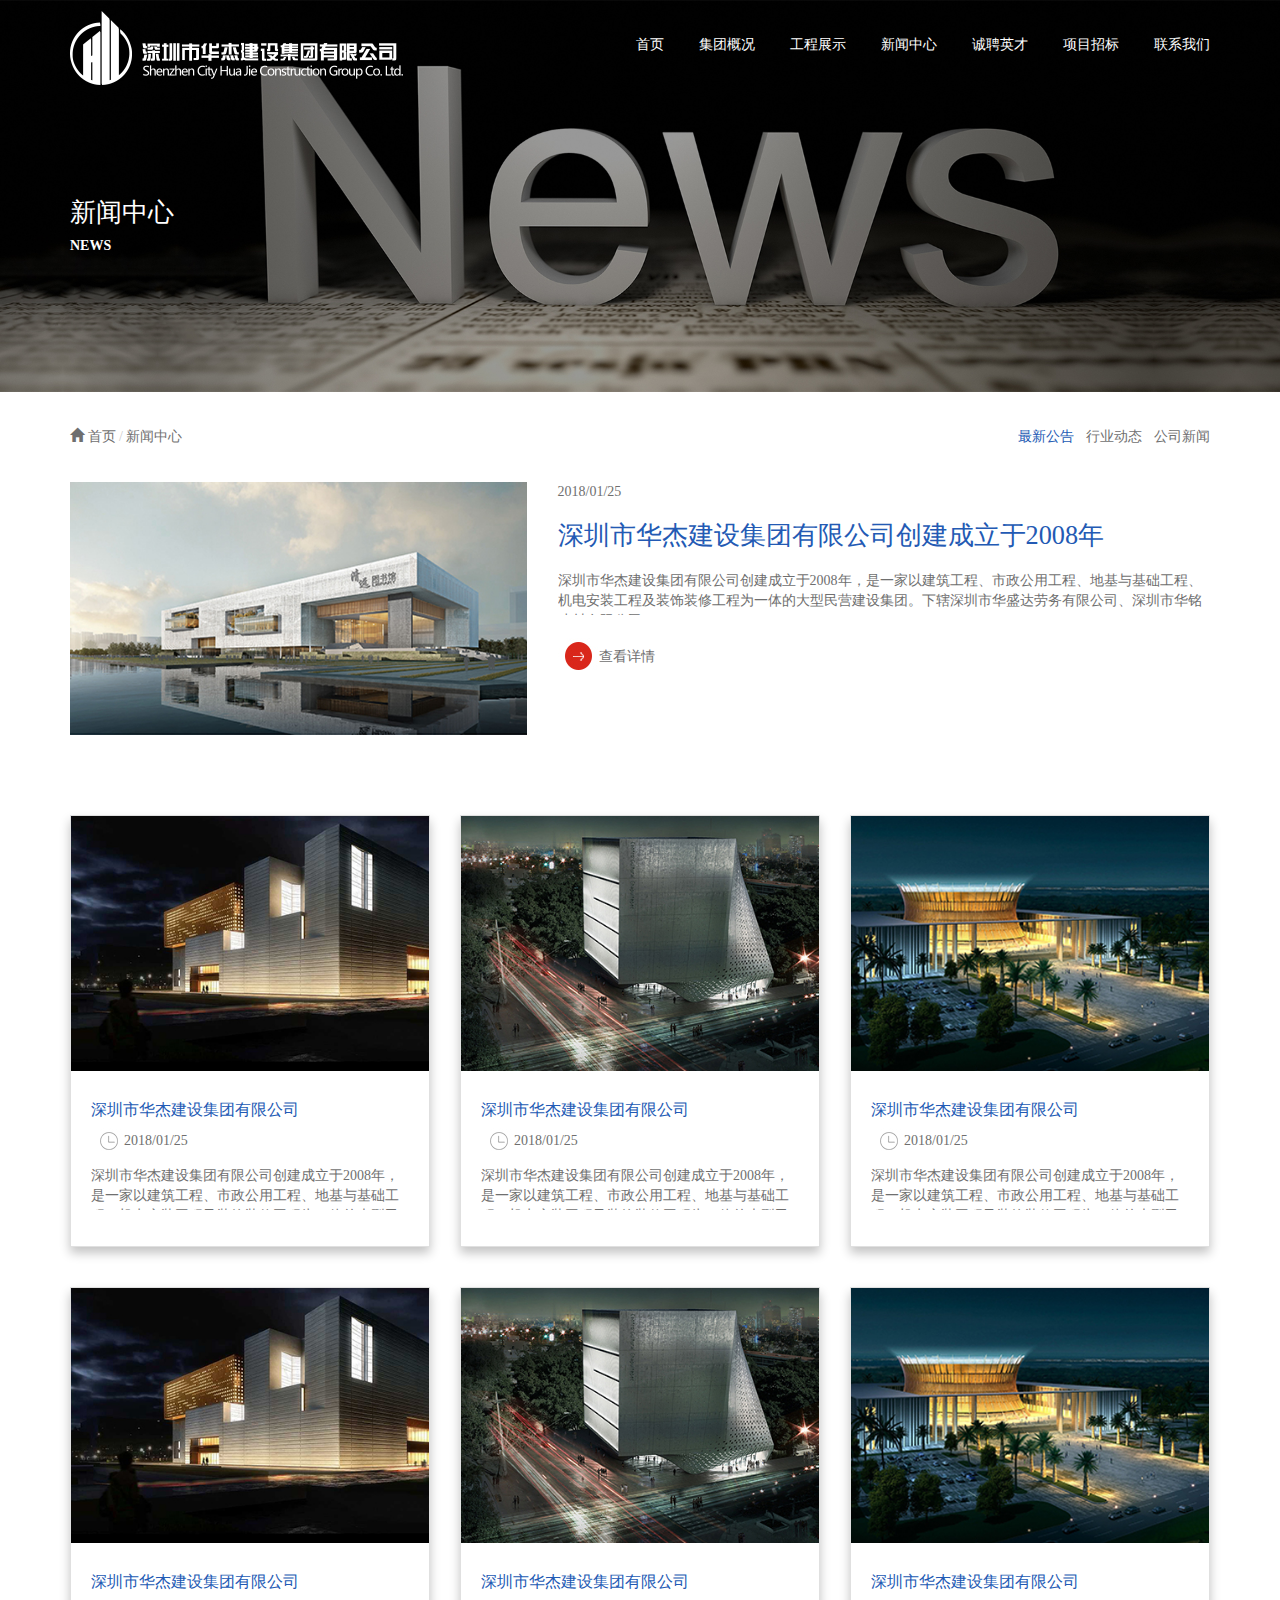
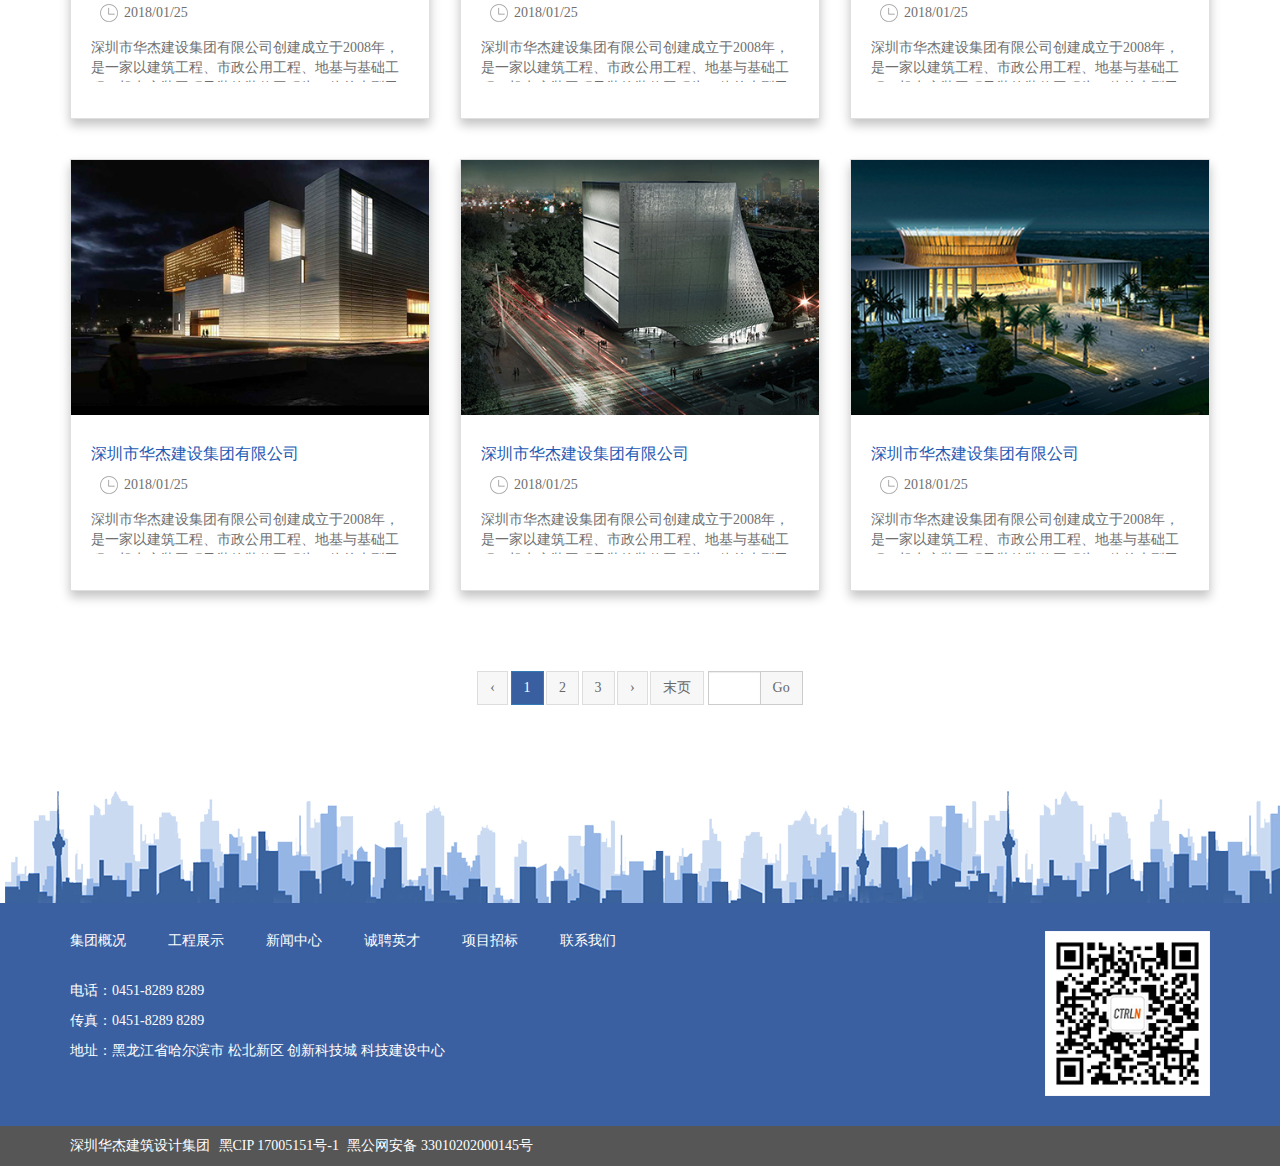
<file: newsList.html>
<!DOCTYPE html>
<html>
	<head>
		<meta charset="UTF-8">
		<meta name="viewport" content="width=device-width, initial-scale=1, user-scalable=no" />
		<meta http-equiv="X-UA-Compatible" content="IE=edge,Chrome=1" />
		<link rel="stylesheet" href="css/bootstrap.min.css" />
		<link rel="stylesheet" href="css/public.css" />
		<title>新闻中心</title>
		<!--[if lt IE 9]>
		<script type="text/javascript" src="js/html5shiv.js"></script>
		<script type="text/javascript" src="js/respond.min.js"></script>
  	<![endif]-->
	</head>
	<body>
		<div class="public">
			<div class="public-top head4">
				<div class="container">
					<div class="top-menu">
						<div class="text-left">
							<a href="javascript:;"><img class="img-responsive" src="img/logo.png" /></a> 
						</div>
						<div class="text-right">
							<nav class="navbar">
							  <div class="container-fluid"> 
							    <div class="navbar-header">
						        <button type="button" class="navbar-toggle" data-toggle="collapse" data-target="#menu">
					            <span class="icon-bar"></span>
					            <span class="icon-bar"></span>
					            <span class="icon-bar"></span>
						        </button>
							    </div>
							    <div class="collapse navbar-collapse" id="menu">
						        <ul class="nav navbar-nav hidden-xs">
					            <li><a href="index.html">首页</a></li>
											<li>
				                <a href="about.html">集团概况</a>
				                <ul class="nav">
				                    <li><a href="about.html">集团简介</a></li>
				                    <li><a href="about.html">企业文化</a></li>
				                    <li><a href="about.html">组织架构</a></li>
				                    <li><a href="about.html">荣誉资质</a></li>
				                    <li><a href="about.html">业务范围</a></li>
				                </ul>
					            </li>
											<li>
												<a href="productList.html">工程展示</a>
				                <ul class="nav">
				                    <li><a href="productList.html">在建工程</a></li>
				                </ul>
											</li>
											<li>
												<a href="newsList.html">新闻中心</a>
				                <ul class="nav">
				                    <li><a href="newsList.html">最新公告</a></li>
				                    <li><a href="newsList.html">行业动态</a></li>
				                    <li><a href="newsList.html">公司新闻</a></li>
				                </ul>
											</li>
											<li>
												<a href="joinList.html">诚聘英才</a>
				                <ul class="nav">
				                    <li><a href="joinList.html">招贤纳士</a></li>
				                    <li><a href="joinList.html">用人理念</a></li>
				                </ul>
											</li>
											<li>
												<a href="projectBiding.html">项目招标</a>
											</li>
											<li>
												<a href="contactUs.html">联系我们</a>
				                <ul class="nav">
				                    <li><a href="contactUs.html">联系方式</a></li>
				                    <li><a href="contactUs.html">在线留言</a></li>
				                </ul>
											</li>
						        </ul>
						        <ul class="nav navbar-nav visible-xs">
					            <li><a href="index.html">首页</a></li>
											<li class="dropdown">
				                <a href="about.html" class="dropdown-toggle" data-toggle="dropdown">
	                    		集团概况
				                </a>
				                <ul class="dropdown-menu">
				                    <li><a href="about.html">集团简介</a></li>
				                    <li><a href="about.html">企业文化</a></li>
				                    <li><a href="about.html">组织架构</a></li>
				                    <li><a href="about.html">荣誉资质</a></li>
				                    <li><a href="about.html">业务范围</a></li>
				                </ul>
					            </li>
											<li>
												<a href="productList.html" class="dropdown-toggle" data-toggle="dropdown">工程展示</a>
				                <ul class="dropdown-menu">
				                    <li><a href="productList.html">在建工程</a></li>
				                </ul>
											</li>
											<li>
												<a href="newsList.html" class="dropdown-toggle" data-toggle="dropdown">新闻中心</a>
				                <ul class="dropdown-menu">
				                    <li><a href="newsList.html">最新公告</a></li>
				                    <li><a href="newsList.html">行业动态</a></li>
				                    <li><a href="newsList.html">公司新闻</a></li>
				                </ul>
											</li>
											<li>
												<a href="joinList.html" class="dropdown-toggle" data-toggle="dropdown">诚聘英才</a>
				                <ul class="dropdown-menu">
				                    <li><a href="joinList.html">招贤纳士</a></li>
				                    <li><a href="joinList.html">用人理念</a></li>
				                </ul>
											</li>
											<li>
												<a href="projectBiding.html">项目招标</a>
											</li>
											<li>
												<a href="contactUs.html" class="dropdown-toggle" data-toggle="dropdown">联系我们</a>
				                <ul class="dropdown-menu">
				                    <li><a href="contactUs.html">联系方式</a></li>
				                    <li><a href="contactUs.html">在线留言</a></li>
				                </ul>
											</li>
						        </ul>
							    </div>
							  </div>
							</nav>
						</div>
					</div>
				</div>
				<div class="container top-subtitle">
					<h2>新闻中心</h2>
					<h5>news</h5>
				</div>
			</div>
			<div class="public-nav">
				<div class="container clear">
					<div class="row">
						<div class="col-lg-6 col-md-6 col-sm-6 col-xs-12">
							<i class="glyphicon glyphicon-home"></i>
							<ol class="breadcrumb">
							    <li><a href="javascript:;">首页</a></li>
							    <li><a href="javascript:;">新闻中心</a></li>
							</ol>
						</div>
						<div class="col-lg-6 col-md-6 col-sm-6 col-xs-12 text-right text-right">
							<ul class="nav-right">
								<li><a class="active" href="javascript:;">最新公告</a></li>
								<li><a href="javascript:;">行业动态</a></li>
								<li><a href="javascript:;">公司新闻</a></li>
							</ul>
						</div>
					</div>
				</div>
			</div>
			<div class="public-mid">
				<div class="container">
					<div class="row news-top hidden-xs">
						<div class="col-lg-5 col-md-5 col-sm-6">
							<img src="img/newslist1.jpg" class="img-responsive" />
						</div>
						<div class="col-lg-7 col-md-7 col-sm-6">
							<p>2018/01/25</p>
							<h2 class="title">深圳市华杰建设集团有限公司创建成立于2008年</h2>
							<p class="cont">深圳市华杰建设集团有限公司创建成立于2008年，是一家以建筑工程、市政公用工程、地基与基础工程、机电安装工程及装饰装修工程为一体的大型民营建设集团。下辖深圳市华盛达劳务有限公司、深圳市华铭建材有限公司</p>
							<p><a class="more" href="newsDeil.html"><img src="img/newslist-arrow-right.jpg"/>查看详情</a></p>
						</div>
					</div>
					<div class="row news-list">
						<div class="col-lg-4 col-col-md-4 col-sm-4 col-xs-12 text-center">
							<a href="newsDeil.html">
								<img src="img/newslist2.jpg" class="img-responsive" />
								<div class="news-list-cont">
									<h4 class="title">深圳市华杰建设集团有限公司</h4>
									<p><img src="img/newslist-clock.jpg"/>2018/01/25</p>
									<p class="cont">深圳市华杰建设集团有限公司创建成立于2008年，是一家以建筑工程、市政公用工程、地基与基础工程、机电安装工程及装饰装修工程为一体的大型民营建设集团。下辖深圳市华盛达劳务有限公司、深圳市华铭建材有限公司</p>
								</div>
							</a>
						</div>
						<div class="col-lg-4 col-col-md-4 col-sm-4 col-xs-12 text-center">
							<a href="newsDeil.html">
								<img src="img/newslist3.jpg" class="img-responsive" />
								<div class="news-list-cont">
									<h4 class="title">深圳市华杰建设集团有限公司</h4>
									<p><img src="img/newslist-clock.jpg"/>2018/01/25</p>
									<p class="cont">深圳市华杰建设集团有限公司创建成立于2008年，是一家以建筑工程、市政公用工程、地基与基础工程、机电安装工程及装饰装修工程为一体的大型民营建设集团。下辖深圳市华盛达劳务有限公司、深圳市华铭建材有限公司</p>
								</div>
							</a>
						</div>
						<div class="col-lg-4 col-col-md-4 col-sm-4 col-xs-12 text-center">
							<a href="newsDeil.html">
								<img src="img/newslist4.jpg" class="img-responsive" />
								<div class="news-list-cont">
									<h4 class="title">深圳市华杰建设集团有限公司</h4>
									<p><img src="img/newslist-clock.jpg"/>2018/01/25</p>
									<p class="cont">深圳市华杰建设集团有限公司创建成立于2008年，是一家以建筑工程、市政公用工程、地基与基础工程、机电安装工程及装饰装修工程为一体的大型民营建设集团。下辖深圳市华盛达劳务有限公司、深圳市华铭建材有限公司</p>
								</div>
							</a>
						</div>
						<div class="col-lg-4 col-col-md-4 col-sm-4 col-xs-12 text-center">
							<a href="newsDeil.html">
								<img src="img/newslist2.jpg" class="img-responsive" />
								<div class="news-list-cont">
									<h4 class="title">深圳市华杰建设集团有限公司</h4>
									<p><img src="img/newslist-clock.jpg"/>2018/01/25</p>
									<p class="cont">深圳市华杰建设集团有限公司创建成立于2008年，是一家以建筑工程、市政公用工程、地基与基础工程、机电安装工程及装饰装修工程为一体的大型民营建设集团。下辖深圳市华盛达劳务有限公司、深圳市华铭建材有限公司</p>
								</div>
							</a>
						</div>
						<div class="col-lg-4 col-col-md-4 col-sm-4 col-xs-12 text-center">
							<a href="newsDeil.html">
								<img src="img/newslist3.jpg" class="img-responsive" />
								<div class="news-list-cont">
									<h4 class="title">深圳市华杰建设集团有限公司</h4>
									<p><img src="img/newslist-clock.jpg"/>2018/01/25</p>
									<p class="cont">深圳市华杰建设集团有限公司创建成立于2008年，是一家以建筑工程、市政公用工程、地基与基础工程、机电安装工程及装饰装修工程为一体的大型民营建设集团。下辖深圳市华盛达劳务有限公司、深圳市华铭建材有限公司</p>
								</div>
							</a>
						</div>
						<div class="col-lg-4 col-col-md-4 col-sm-4 col-xs-12 text-center">
							<a href="newsDeil.html">
								<img src="img/newslist4.jpg" class="img-responsive" />
								<div class="news-list-cont">
									<h4 class="title">深圳市华杰建设集团有限公司</h4>
									<p><img src="img/newslist-clock.jpg"/>2018/01/25</p>
									<p class="cont">深圳市华杰建设集团有限公司创建成立于2008年，是一家以建筑工程、市政公用工程、地基与基础工程、机电安装工程及装饰装修工程为一体的大型民营建设集团。下辖深圳市华盛达劳务有限公司、深圳市华铭建材有限公司</p>
								</div>
							</a>
						</div>
						<div class="col-lg-4 col-col-md-4 col-sm-4 col-xs-12 text-center">
							<a href="newsDeil.html">
								<img src="img/newslist2.jpg" class="img-responsive" />
								<div class="news-list-cont">
									<h4 class="title">深圳市华杰建设集团有限公司</h4>
									<p><img src="img/newslist-clock.jpg"/>2018/01/25</p>
									<p class="cont">深圳市华杰建设集团有限公司创建成立于2008年，是一家以建筑工程、市政公用工程、地基与基础工程、机电安装工程及装饰装修工程为一体的大型民营建设集团。下辖深圳市华盛达劳务有限公司、深圳市华铭建材有限公司</p>
								</div>
							</a>
						</div>
						<div class="col-lg-4 col-col-md-4 col-sm-4 col-xs-12 text-center">
							<a href="newsDeil.html">
								<img src="img/newslist3.jpg" class="img-responsive" />
								<div class="news-list-cont">
									<h4 class="title">深圳市华杰建设集团有限公司</h4>
									<p><img src="img/newslist-clock.jpg"/>2018/01/25</p>
									<p class="cont">深圳市华杰建设集团有限公司创建成立于2008年，是一家以建筑工程、市政公用工程、地基与基础工程、机电安装工程及装饰装修工程为一体的大型民营建设集团。下辖深圳市华盛达劳务有限公司、深圳市华铭建材有限公司</p>
								</div>
							</a>
						</div>
						<div class="col-lg-4 col-col-md-4 col-sm-4 col-xs-12 text-center">
							<a href="newsDeil.html">
								<img src="img/newslist4.jpg" class="img-responsive" />
								<div class="news-list-cont">
									<h4 class="title">深圳市华杰建设集团有限公司</h4>
									<p><img src="img/newslist-clock.jpg"/>2018/01/25</p>
									<p class="cont">深圳市华杰建设集团有限公司创建成立于2008年，是一家以建筑工程、市政公用工程、地基与基础工程、机电安装工程及装饰装修工程为一体的大型民营建设集团。下辖深圳市华盛达劳务有限公司、深圳市华铭建材有限公司</p>
								</div>
							</a>
						</div>
					</div>
					<div class="row">
						<div class="col-lg-12 col-md-12 col-sm-12 col-xs-12 text-center">
							<ul class="pagination">
						    <li><a href="javascript:;">&lsaquo;</a></li>
						    <li class="active"><a href="javascript:;">1</a></li>
						    <li><a href="javascript:;">2</a></li>
						    <li><a href="javascript:;">3</a></li>
						    <li><a href="javascript:;">&rsaquo;</a></li>
						    <li><a href="javascript:;">末页</a></li>
						    <li>
						    	<div class="input-group">
                    <input type="text" class="form-control">
                    <span class="input-group-btn">
                        <button class="btn btn-default" type="button">Go</button>
                    </span>
                	</div>
						    </li>
							</ul>
						</div>
					</div>
				</div>
			</div>
			<div class="public-btm">
				<div class="container">
					<div class="row">
						<div class="col-lg-10 col-md-10 col-sm-10 col-xs-9">
							<ul class="clearfix btm-menu">
								<li class="pull-left"><a href="javascript:;">集团概况</a></li>
								<li class="pull-left"><a href="javascript:;">工程展示</a></li>
								<li class="pull-left"><a href="javascript:;">新闻中心</a></li>
								<li class="pull-left"><a href="javascript:;">诚聘英才</a></li>
								<li class="pull-left"><a href="javascript:;">项目招标</a></li>
								<li class="pull-left"><a href="javascript:;">联系我们</a></li>
							</ul>
							<ul class="btm-adr">
								<li>电话：0451-8289 8289</li>
								<li>传真：0451-8289 8289</li>
								<li>地址：黑龙江省哈尔滨市 松北新区 创新科技城 科技建设中心</li>
							</ul>
						</div>
						<div class="col-lg-2 col-md-2 col-sm-2 col-xs-3 text-right">
							<img class="img-responsive img-weixin" src="img/weixin.png" />
						</div>
					</div>
				</div>
				<div class="btm-fileInfo">
					<div class="container">
						<div class="row">
							<div class="col-lg-12 col-md-12 col-sm-12 col-xs-12">
								<a href="javascript:;">深圳华杰建筑设计集团</a>
								<a href="javascript:;">黑CIP 17005151号-1</a>
								<a href="javascript:;">黑公网安备 33010202000145号</a>
							</div>
						</div>
					</div>
				</div>
			</div>
		</div>
		
		<script type="text/javascript" src="http://libs.baidu.com/jquery/1.11.1/jquery.min.js" ></script>
		<script type="text/javascript" src="js/bootstrap.min.js" ></script>
	</body>
</html>
</file>
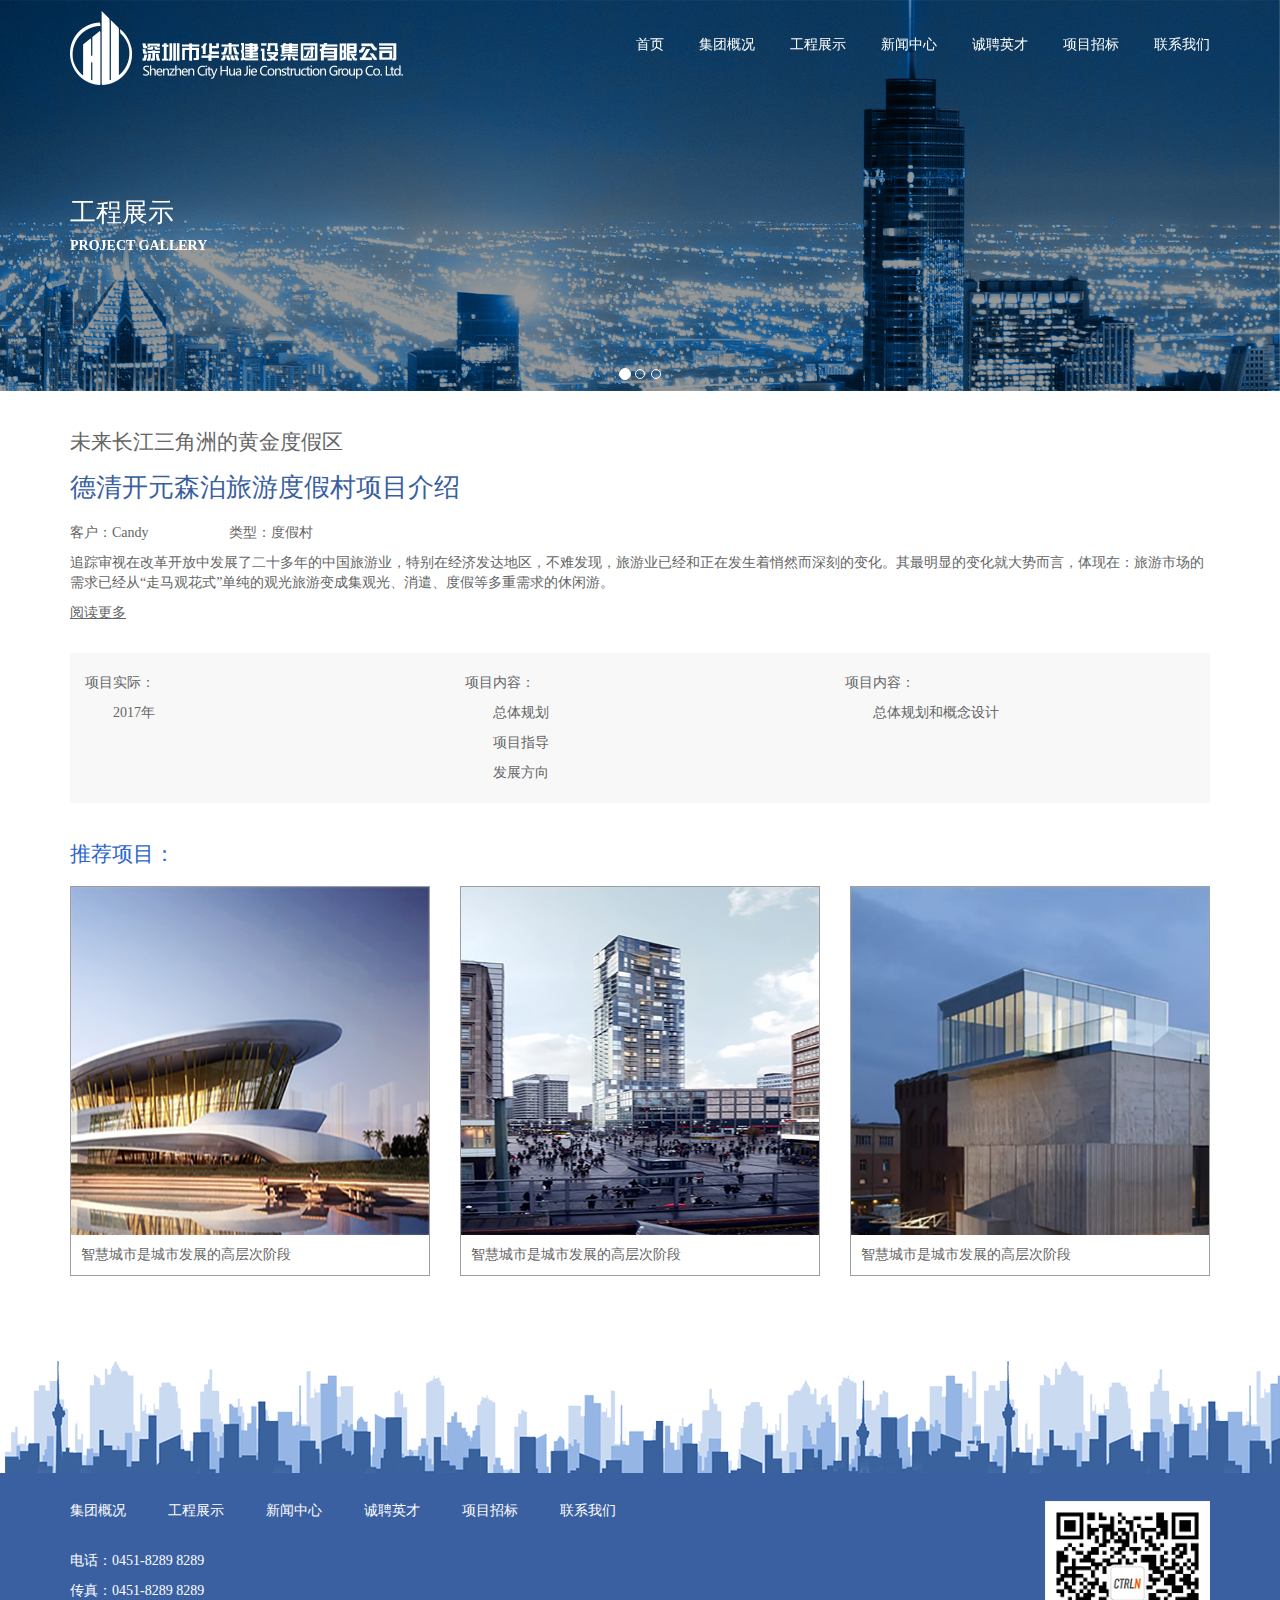
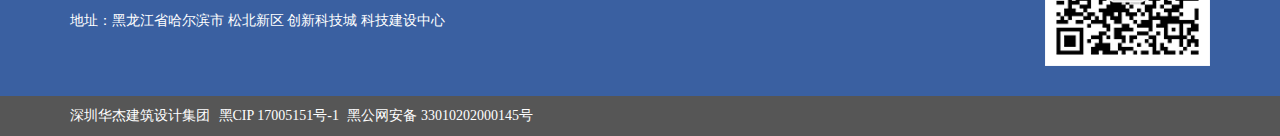
<file: productDeil.html>
<!DOCTYPE html>
<html>
	<head>
		<meta charset="UTF-8">
		<meta name="viewport" content="width=device-width, initial-scale=1, user-scalable=no" />
		<meta http-equiv="X-UA-Compatible" content="IE=edge,Chrome=1" />
		<link rel="stylesheet" href="css/bootstrap.min.css" />
		<link rel="stylesheet" href="css/public.css" />
		<title>工程展示</title>
		<!--[if lt IE 9]>
		<script type="text/javascript" src="js/html5shiv.js"></script>
		<script type="text/javascript" src="js/respond.min.js"></script>
  	<![endif]-->
	</head>
	<body>
		<div class="public">
			<div class="public-top product-deil-top">
				<div id="pic-carousel" class="carousel slide" data-ride="carousel">
					<ol class="carousel-indicators">
						<li data-target="#pic-carousel" data-slide-to="0" class="active"></li>
						<li data-target="#pic-carousel" data-slide-to="1"></li>
						<li data-target="#pic-carousel" data-slide-to="2"></li>
					</ol>
					<div class="carousel-inner">
						<div class="item active">
							<img src="img/head1.jpg" />
						</div>
						<div class="item">
							<img src="img/head2.jpg" />
						</div>
						<div class="item">
							<img src="img/head3.jpg" />
						</div>
					</div>
				</div>
				<div class="container">
					<div class="top-menu">
						<div class="text-left">
							<a href="javascript:;"><img class="img-responsive" src="img/logo.png" /></a> 
						</div>
						<div class="text-right">
							<nav class="navbar">
							  <div class="container-fluid"> 
							    <div class="navbar-header">
						        <button type="button" class="navbar-toggle" data-toggle="collapse" data-target="#menu">
					            <span class="icon-bar"></span>
					            <span class="icon-bar"></span>
					            <span class="icon-bar"></span>
						        </button>
							    </div>
							    <div class="collapse navbar-collapse" id="menu">
						        <ul class="nav navbar-nav hidden-xs">
					            <li><a href="index.html">首页</a></li>
											<li>
				                <a href="about.html">集团概况</a>
				                <ul class="nav">
				                    <li><a href="about.html">集团简介</a></li>
				                    <li><a href="about.html">企业文化</a></li>
				                    <li><a href="about.html">组织架构</a></li>
				                    <li><a href="about.html">荣誉资质</a></li>
				                    <li><a href="about.html">业务范围</a></li>
				                </ul>
					            </li>
											<li>
												<a href="productList.html">工程展示</a>
				                <ul class="nav">
				                    <li><a href="productList.html">在建工程</a></li>
				                </ul>
											</li>
											<li>
												<a href="newsList.html">新闻中心</a>
				                <ul class="nav">
				                    <li><a href="newsList.html">最新公告</a></li>
				                    <li><a href="newsList.html">行业动态</a></li>
				                    <li><a href="newsList.html">公司新闻</a></li>
				                </ul>
											</li>
											<li>
												<a href="joinList.html">诚聘英才</a>
				                <ul class="nav">
				                    <li><a href="joinList.html">招贤纳士</a></li>
				                    <li><a href="joinList.html">用人理念</a></li>
				                </ul>
											</li>
											<li>
												<a href="projectBiding.html">项目招标</a>
											</li>
											<li>
												<a href="contactUs.html">联系我们</a>
				                <ul class="nav">
				                    <li><a href="contactUs.html">联系方式</a></li>
				                    <li><a href="contactUs.html">在线留言</a></li>
				                </ul>
											</li>
						        </ul>
						        <ul class="nav navbar-nav visible-xs">
					            <li><a href="index.html">首页</a></li>
											<li class="dropdown">
				                <a href="about.html" class="dropdown-toggle" data-toggle="dropdown">
	                    		集团概况
				                </a>
				                <ul class="dropdown-menu">
				                    <li><a href="about.html">集团简介</a></li>
				                    <li><a href="about.html">企业文化</a></li>
				                    <li><a href="about.html">组织架构</a></li>
				                    <li><a href="about.html">荣誉资质</a></li>
				                    <li><a href="about.html">业务范围</a></li>
				                </ul>
					            </li>
											<li>
												<a href="productList.html" class="dropdown-toggle" data-toggle="dropdown">工程展示</a>
				                <ul class="dropdown-menu">
				                    <li><a href="productList.html">在建工程</a></li>
				                </ul>
											</li>
											<li>
												<a href="newsList.html" class="dropdown-toggle" data-toggle="dropdown">新闻中心</a>
				                <ul class="dropdown-menu">
				                    <li><a href="newsList.html">最新公告</a></li>
				                    <li><a href="newsList.html">行业动态</a></li>
				                    <li><a href="newsList.html">公司新闻</a></li>
				                </ul>
											</li>
											<li>
												<a href="joinList.html" class="dropdown-toggle" data-toggle="dropdown">诚聘英才</a>
				                <ul class="dropdown-menu">
				                    <li><a href="joinList.html">招贤纳士</a></li>
				                    <li><a href="joinList.html">用人理念</a></li>
				                </ul>
											</li>
											<li>
												<a href="projectBiding.html">项目招标</a>
											</li>
											<li>
												<a href="contactUs.html" class="dropdown-toggle" data-toggle="dropdown">联系我们</a>
				                <ul class="dropdown-menu">
				                    <li><a href="contactUs.html">联系方式</a></li>
				                    <li><a href="contactUs.html">在线留言</a></li>
				                </ul>
											</li>
						        </ul>
							    </div>
							  </div>
							</nav>
						</div>
					</div>
					<div class="top-subtitle">
						<h2>工程展示</h2>
						<h5>PROJECT GALLERY</h5>
					</div>
				</div>
			</div>
			<div class="public-mid">
				<div class="container product-deil">
					<div class="row">
						<div class="col-lg-12 col-md-12 col-sm-12 col-xs-12">
							<h3>未来长江三角洲的黄金度假区</h3>
							<h2>德清开元森泊旅游度假村项目介绍</h2>
							<p><span>客户：Candy</span><span>类型：度假村</span></p>
							<p>追踪审视在改革开放中发展了二十多年的中国旅游业，特别在经济发达地区，不难发现，旅游业已经和正在发生着悄然而深刻的变化。其最明显的变化就大势而言，体现在：旅游市场的需求已经从“走马观花式”单纯的观光旅游变成集观光、消遣、度假等多重需求的休闲游。</p>
							<p><a href="javascript:;">阅读更多</a></p>
						</div>
						<div class="col-lg-12 col-md-12 col-sm-12 col-xs-12">
							<div class="product-summary clearfix">
								<div class="col-lg-4 col-md-4 col-sm-4 col-xs-12">
									<p>项目实际：</p>
									<p class="padding-left">2017年</p>
								</div>
								<div class="col-lg-4 col-md-4 col-sm-4 col-xs-12">
									<p>项目内容：</p>
									<p class="padding-left">总体规划</p>
									<p class="padding-left">项目指导</p>
									<p class="padding-left">发展方向</p>
								</div>
								<div class="col-lg-4 col-md-4 col-sm-4 col-xs-12">
									<p>项目内容：</p>
									<p class="padding-left">总体规划和概念设计</p>
								</div>
							</div>
						</div>
						<div class="col-lg-12 col-md-12 col-sm-12 col-xs-12 product-recommend">
							<h3>推荐项目：</h3>
						</div>
						<div class="col-lg-4 col-md-4 col-sm-4 col-xs-12 text-center">
							<div class="recommend-cont">
								<img src="img/contact3.jpg" class="img-responsive" />
								<p>智慧城市是城市发展的高层次阶段</p>
							</div>
						</div>
						<div class="col-lg-4 col-md-4 col-sm-4 col-xs-12 text-center">
							<div class="recommend-cont">
								<img src="img/contact4.jpg" class="img-responsive" />
								<p>智慧城市是城市发展的高层次阶段</p>
							</div>
						</div>
						<div class="col-lg-4 col-md-4 col-sm-4 col-xs-12 text-center">
							<div class="recommend-cont">
								<img src="img/contact5.jpg" class="img-responsive" />
								<p>智慧城市是城市发展的高层次阶段</p>
							</div>
						</div>
					</div>
				</div>
			</div>
			<div class="public-btm">
				<div class="container">
					<div class="row">
						<div class="col-lg-10 col-md-10 col-sm-10 col-xs-9">
							<ul class="clearfix btm-menu">
								<li class="pull-left"><a href="javascript:;">集团概况</a></li>
								<li class="pull-left"><a href="javascript:;">工程展示</a></li>
								<li class="pull-left"><a href="javascript:;">新闻中心</a></li>
								<li class="pull-left"><a href="javascript:;">诚聘英才</a></li>
								<li class="pull-left"><a href="javascript:;">项目招标</a></li>
								<li class="pull-left"><a href="javascript:;">联系我们</a></li>
							</ul>
							<ul class="btm-adr">
								<li>电话：0451-8289 8289</li>
								<li>传真：0451-8289 8289</li>
								<li>地址：黑龙江省哈尔滨市 松北新区 创新科技城 科技建设中心</li>
							</ul>
						</div>
						<div class="col-lg-2 col-md-2 col-sm-2 col-xs-3 text-right">
							<img class="img-responsive img-weixin" src="img/weixin.png" />
						</div>
					</div>
				</div>
				<div class="btm-fileInfo">
					<div class="container">
						<div class="row">
							<div class="col-lg-12 col-md-12 col-sm-12 col-xs-12">
								<a href="javascript:;">深圳华杰建筑设计集团</a>
								<a href="javascript:;">黑CIP 17005151号-1</a>
								<a href="javascript:;">黑公网安备 33010202000145号</a>
							</div>
						</div>
					</div>
				</div>
			</div>
		</div>
		
		<script type="text/javascript" src="http://libs.baidu.com/jquery/1.11.1/jquery.min.js" ></script>
		<script type="text/javascript" src="js/bootstrap.min.js" ></script>
	</body>
</html>
</file>
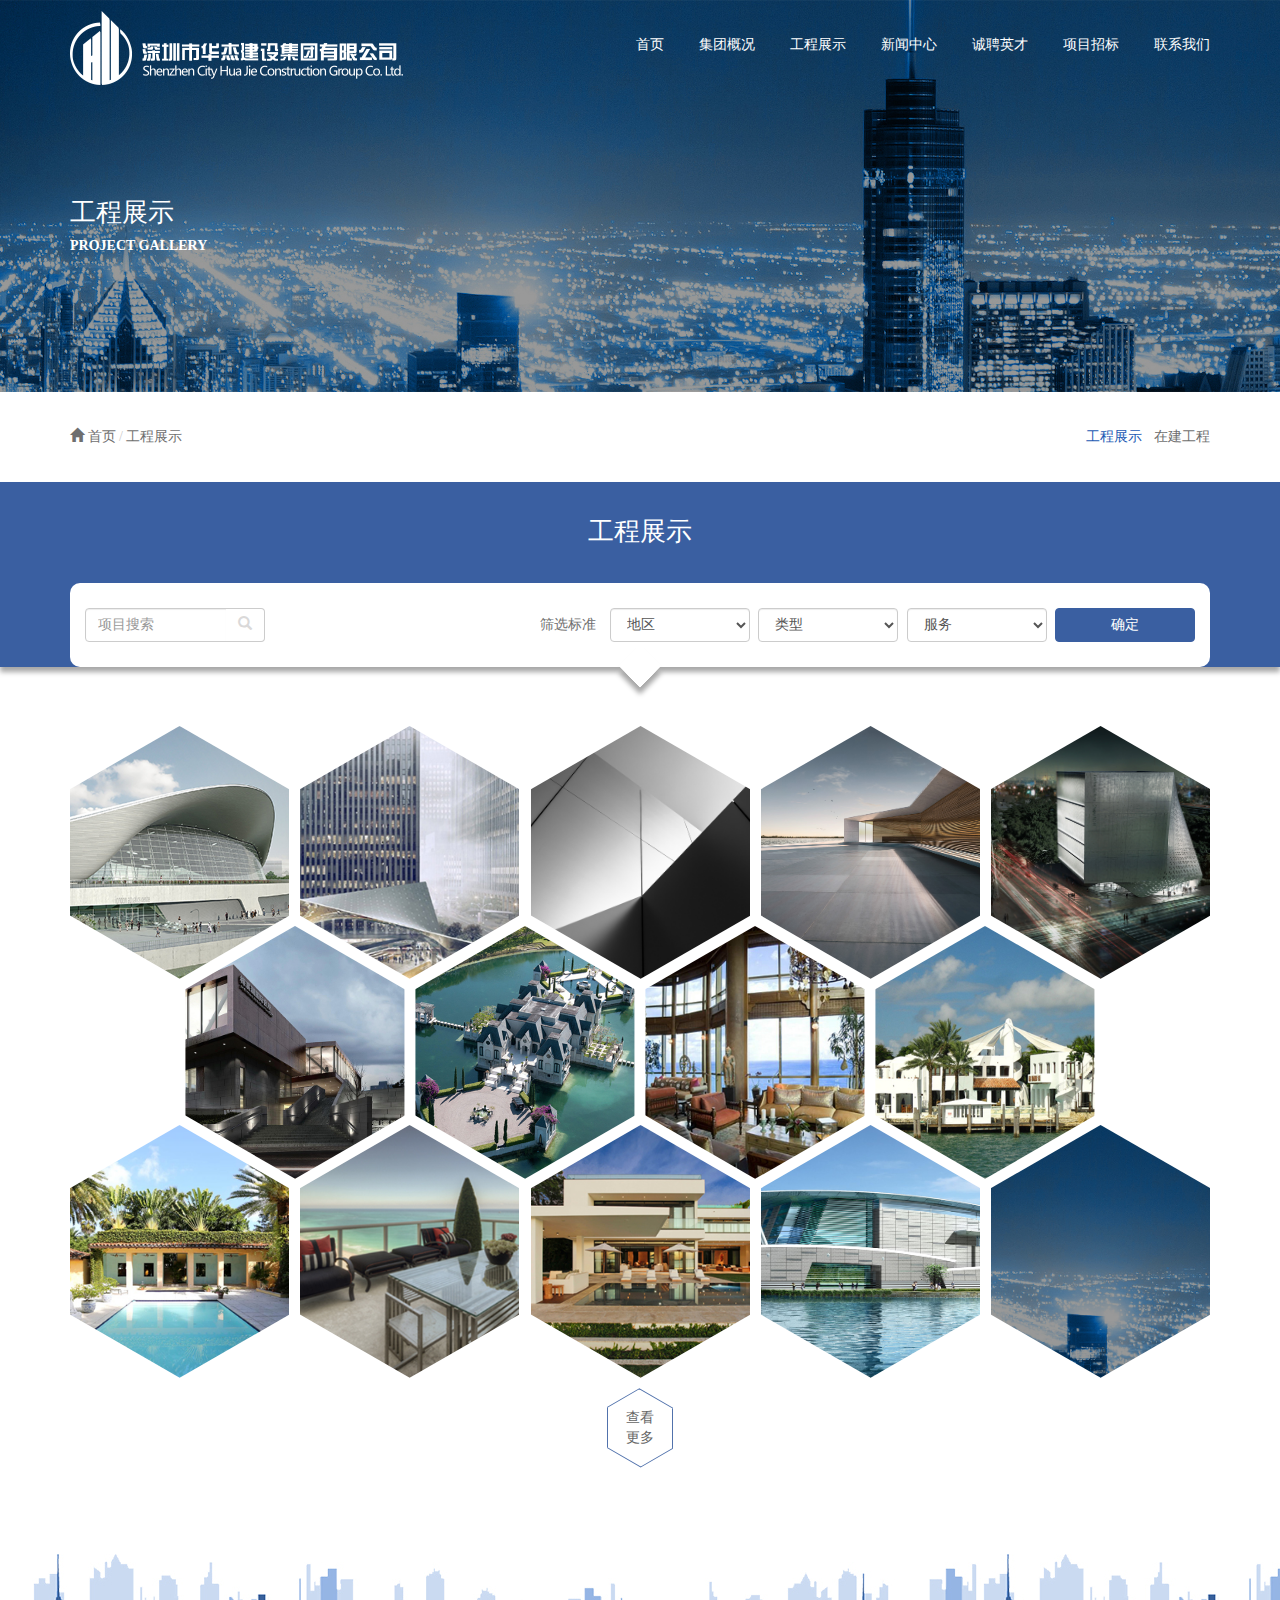
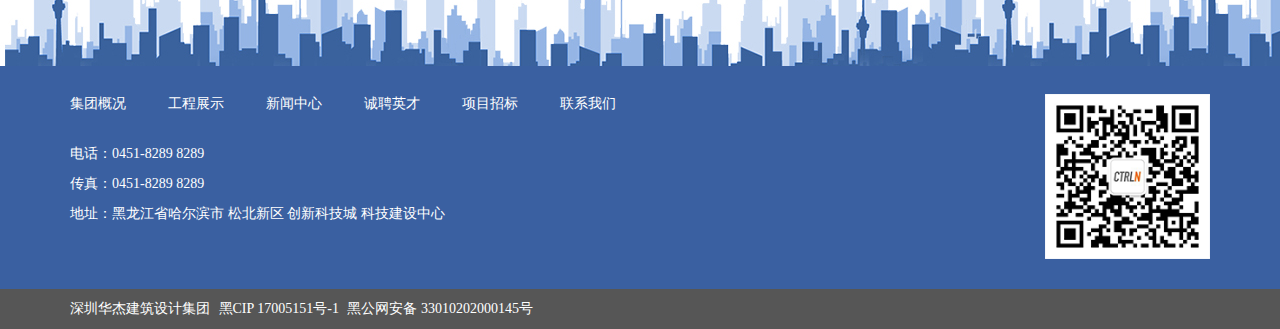
<file: productList.html>
<!DOCTYPE html>
<html>
	<head>
		<meta charset="UTF-8">
		<meta name="viewport" content="width=device-width, initial-scale=1, user-scalable=no" />
		<meta http-equiv="X-UA-Compatible" content="IE=edge,Chrome=1" />
		<link rel="stylesheet" href="css/bootstrap.min.css" />
		<link rel="stylesheet" href="css/public.css" />
		<link rel="stylesheet" href="css/hexagons.css" />
		<title>工程展示</title>
		<!--[if lt IE 9]>
		<script type="text/javascript" src="js/html5shiv.js"></script>
		<script type="text/javascript" src="js/respond.min.js"></script>
  	<![endif]-->
	</head>
	<body>
		<div class="public">
			<div class="public-top head1">
				<div class="container">
					<div class="top-menu">
						<div class="text-left">
							<a href="javascript:;"><img class="img-responsive" src="img/logo.png" /></a> 
						</div>
						<div class="text-right">
							<nav class="navbar">
							  <div class="container-fluid"> 
							    <div class="navbar-header">
						        <button type="button" class="navbar-toggle" data-toggle="collapse" data-target="#menu">
					            <span class="icon-bar"></span>
					            <span class="icon-bar"></span>
					            <span class="icon-bar"></span>
						        </button>
							    </div>
							    <div class="collapse navbar-collapse" id="menu">
						        <ul class="nav navbar-nav hidden-xs">
					            <li><a href="index.html">首页</a></li>
											<li>
				                <a href="about.html">集团概况</a>
				                <ul class="nav">
				                    <li><a href="about.html">集团简介</a></li>
				                    <li><a href="about.html">企业文化</a></li>
				                    <li><a href="about.html">组织架构</a></li>
				                    <li><a href="about.html">荣誉资质</a></li>
				                    <li><a href="about.html">业务范围</a></li>
				                </ul>
					            </li>
											<li>
												<a href="productList.html">工程展示</a>
				                <ul class="nav">
				                    <li><a href="productList.html">在建工程</a></li>
				                </ul>
											</li>
											<li>
												<a href="newsList.html">新闻中心</a>
				                <ul class="nav">
				                    <li><a href="newsList.html">最新公告</a></li>
				                    <li><a href="newsList.html">行业动态</a></li>
				                    <li><a href="newsList.html">公司新闻</a></li>
				                </ul>
											</li>
											<li>
												<a href="joinList.html">诚聘英才</a>
				                <ul class="nav">
				                    <li><a href="joinList.html">招贤纳士</a></li>
				                    <li><a href="joinList.html">用人理念</a></li>
				                </ul>
											</li>
											<li>
												<a href="projectBiding.html">项目招标</a>
											</li>
											<li>
												<a href="contactUs.html">联系我们</a>
				                <ul class="nav">
				                    <li><a href="contactUs.html">联系方式</a></li>
				                    <li><a href="contactUs.html">在线留言</a></li>
				                </ul>
											</li>
						        </ul>
						        <ul class="nav navbar-nav visible-xs">
					            <li><a href="index.html">首页</a></li>
											<li class="dropdown">
				                <a href="about.html" class="dropdown-toggle" data-toggle="dropdown">
	                    		集团概况
				                </a>
				                <ul class="dropdown-menu">
				                    <li><a href="about.html">集团简介</a></li>
				                    <li><a href="about.html">企业文化</a></li>
				                    <li><a href="about.html">组织架构</a></li>
				                    <li><a href="about.html">荣誉资质</a></li>
				                    <li><a href="about.html">业务范围</a></li>
				                </ul>
					            </li>
											<li>
												<a href="productList.html" class="dropdown-toggle" data-toggle="dropdown">工程展示</a>
				                <ul class="dropdown-menu">
				                    <li><a href="productList.html">在建工程</a></li>
				                </ul>
											</li>
											<li>
												<a href="newsList.html" class="dropdown-toggle" data-toggle="dropdown">新闻中心</a>
				                <ul class="dropdown-menu">
				                    <li><a href="newsList.html">最新公告</a></li>
				                    <li><a href="newsList.html">行业动态</a></li>
				                    <li><a href="newsList.html">公司新闻</a></li>
				                </ul>
											</li>
											<li>
												<a href="joinList.html" class="dropdown-toggle" data-toggle="dropdown">诚聘英才</a>
				                <ul class="dropdown-menu">
				                    <li><a href="joinList.html">招贤纳士</a></li>
				                    <li><a href="joinList.html">用人理念</a></li>
				                </ul>
											</li>
											<li>
												<a href="projectBiding.html">项目招标</a>
											</li>
											<li>
												<a href="contactUs.html" class="dropdown-toggle" data-toggle="dropdown">联系我们</a>
				                <ul class="dropdown-menu">
				                    <li><a href="contactUs.html">联系方式</a></li>
				                    <li><a href="contactUs.html">在线留言</a></li>
				                </ul>
											</li>
						        </ul>
							    </div>
							  </div>
							</nav>
						</div>
					</div>
				</div>
				<div class="container top-subtitle">
					<h2>工程展示</h2>
					<h5>PROJECT GALLERY</h5>
				</div>
			</div>
			<div class="public-nav">
				<div class="container clear">
					<div class="row">
						<div class="col-lg-6 col-md-6 col-sm-6 col-xs-12">
							<i class="glyphicon glyphicon-home"></i>
							<ol class="breadcrumb">
							    <li><a href="javascript:;">首页</a></li>
							    <li><a href="javascript:;">工程展示</a></li>
							</ol>
						</div>
						<div class="col-lg-6 col-md-6 col-sm-6 col-xs-12 text-right">
							<ul class="nav-right">
								<li><a class="active" href="productList.html">工程展示</a></li>
								<li><a href="javascript:;">在建工程</a></li>
							</ul>
						</div>
					</div>
				</div>
			</div>
			<div class="public-mid">
				<div class="mid-subtitle">
					<div class="container">
						<h2 class="text-center">工程展示</h2>
						<div class="mid-search">
							<div class="row">
								<div class="pull-left">
									<div class="input-group">
		                <input type="text" class="form-control" placeholder="项目搜索">
		                <span class="input-group-btn">
		                    <button class="btn btn-default" type="button"><i class="glyphicon glyphicon-search"></i></button>
		                </span>
		              </div>
								</div>
								<div class="pull-right">
									<span>筛选标准</span>
								  <div class="form-group">
								    <select class="form-control">
								      <option>地区</option>
								    </select>
								    <select class="form-control">
								      <option>类型</option>
								    </select>
								    <select class="form-control">
								      <option>服务</option>
								    </select>
									</div>
									<button class="btn" type="button">确定</button>
								</div>
							</div>
						</div>
					</div>
				</div>
				<div class="mid-product">
					<div class="container">
						<div class="row">
							<div class="col-lg-12 col-md-12 col-sm-12 col-xs-12">
								<ul id="hexGrid">
									<li class="hex">
										<a class="hexIn" href="productDeil.html">
											<img src="img/product1.png" />
											<h1>瓦屋山金花桥片区建设项目</h1>
											<p>四川洪雅瓦屋山</p>
										</a>
									</li>
									<li class="hex">
										<a class="hexIn" href="productDeil.html">
											<img src="img/product2.png" />
											<h1>瓦屋山金花桥片区建设项目</h1>
											<p>四川洪雅瓦屋山</p>
										</a>
									</li>
									<li class="hex">
										<a class="hexIn" href="productDeil.html">
											<img src="img/product3.png" />
											<h1>瓦屋山金花桥片区建设项目</h1>
											<p>四川洪雅瓦屋山</p>
										</a>
									</li>
									<li class="hex">
										<a class="hexIn" href="productDeil.html">
											<img src="img/product4.png" />
											<h1>瓦屋山金花桥片区建设项目</h1>
											<p>四川洪雅瓦屋山</p>
										</a>
									</li>
									<li class="hex">
										<a class="hexIn" href="productDeil.html">
											<img src="img/product5.png" />
											<h1>瓦屋山金花桥片区建设项目</h1>
											<p>四川洪雅瓦屋山</p>
										</a>
									</li>
									<li class="hex">
										<a class="hexIn" href="productDeil.html">
											<img src="img/product6.jpg" />
											<h1>瓦屋山金花桥片区建设项目</h1>
											<p>四川洪雅瓦屋山</p>
										</a>
									</li>
									<li class="hex">
										<a class="hexIn" href="productDeil.html">
											<img src="img/product7.png" />
											<h1>瓦屋山金花桥片区建设项目</h1>
											<p>四川洪雅瓦屋山</p>
										</a>
									</li>
									<li class="hex">
										<a class="hexIn" href="productDeil.html">
											<img src="img/product8.png" />
											<h1>瓦屋山金花桥片区建设项目</h1>
											<p>四川洪雅瓦屋山</p>
										</a>
									</li>
									<li class="hex">
										<a class="hexIn" href="productDeil.html">
											<img src="img/product9.png" />
											<h1>瓦屋山金花桥片区建设项目</h1>
											<p>四川洪雅瓦屋山</p>
										</a>
									</li>
									<li class="hex">
										<a class="hexIn" href="productDeil.html">
											<img src="img/product10.png" />
											<h1>瓦屋山金花桥片区建设项目</h1>
											<p>四川洪雅瓦屋山</p>
										</a>
									</li>
									<li class="hex">
										<a class="hexIn" href="productDeil.html">
											<img src="img/product11.png" />
											<h1>瓦屋山金花桥片区建设项目</h1>
											<p>四川洪雅瓦屋山</p>
										</a>
									</li>
									<li class="hex">
										<a class="hexIn" href="productDeil.html">
											<img src="img/product12.png" />
											<h1>瓦屋山金花桥片区建设项目</h1>
											<p>四川洪雅瓦屋山</p>
										</a>
									</li>
									<li class="hex">
										<a class="hexIn" href="productDeil.html">
											<img src="img/head2.jpg" />
											<h1>瓦屋山金花桥片区建设项目</h1>
											<p>四川洪雅瓦屋山</p>
										</a>
									</li>
									<li class="hex">
										<a class="hexIn" href="productDeil.html">
											<img src="img/head1.jpg" />
											<h1>瓦屋山金花桥片区建设项目</h1>
											<p>四川洪雅瓦屋山</p>
										</a>
									</li>
								</ul>
							</div>
							<div class="col-lg-12 col-md-12 col-sm-12 col-xs-12 text-center">
								<div class="hexDiv">
									<div class="hex">
										<a class="hexIn" href="javascript:;">
											<span>查看更多</span>
										</a>
									</div>
								</div>
							</div>
						</div>
					</div>
				</div>
			</div>
			<div class="public-btm">
				<div class="container">
					<div class="row">
						<div class="col-lg-10 col-md-10 col-sm-10 col-xs-9">
							<ul class="clearfix btm-menu">
								<li class="pull-left"><a href="javascript:;">集团概况</a></li>
								<li class="pull-left"><a href="javascript:;">工程展示</a></li>
								<li class="pull-left"><a href="javascript:;">新闻中心</a></li>
								<li class="pull-left"><a href="javascript:;">诚聘英才</a></li>
								<li class="pull-left"><a href="javascript:;">项目招标</a></li>
								<li class="pull-left"><a href="javascript:;">联系我们</a></li>
							</ul>
							<ul class="btm-adr">
								<li>电话：0451-8289 8289</li>
								<li>传真：0451-8289 8289</li>
								<li>地址：黑龙江省哈尔滨市 松北新区 创新科技城 科技建设中心</li>
							</ul>
						</div>
						<div class="col-lg-2 col-md-2 col-sm-2 col-xs-3 text-right">
							<img class="img-responsive img-weixin" src="img/weixin.png" />
						</div>
					</div>
				</div>
				<div class="btm-fileInfo">
					<div class="container">
						<div class="row">
							<div class="col-lg-12 col-md-12 col-sm-12 col-xs-12">
								<a href="javascript:;">深圳华杰建筑设计集团</a>
								<a href="javascript:;">黑CIP 17005151号-1</a>
								<a href="javascript:;">黑公网安备 33010202000145号</a>
							</div>
						</div>
					</div>
				</div>
			</div>
		</div>
		
		<script type="text/javascript" src="http://libs.baidu.com/jquery/1.11.1/jquery.min.js" ></script>
		<script type="text/javascript" src="js/bootstrap.min.js" ></script>
	</body>
</html>
</file>
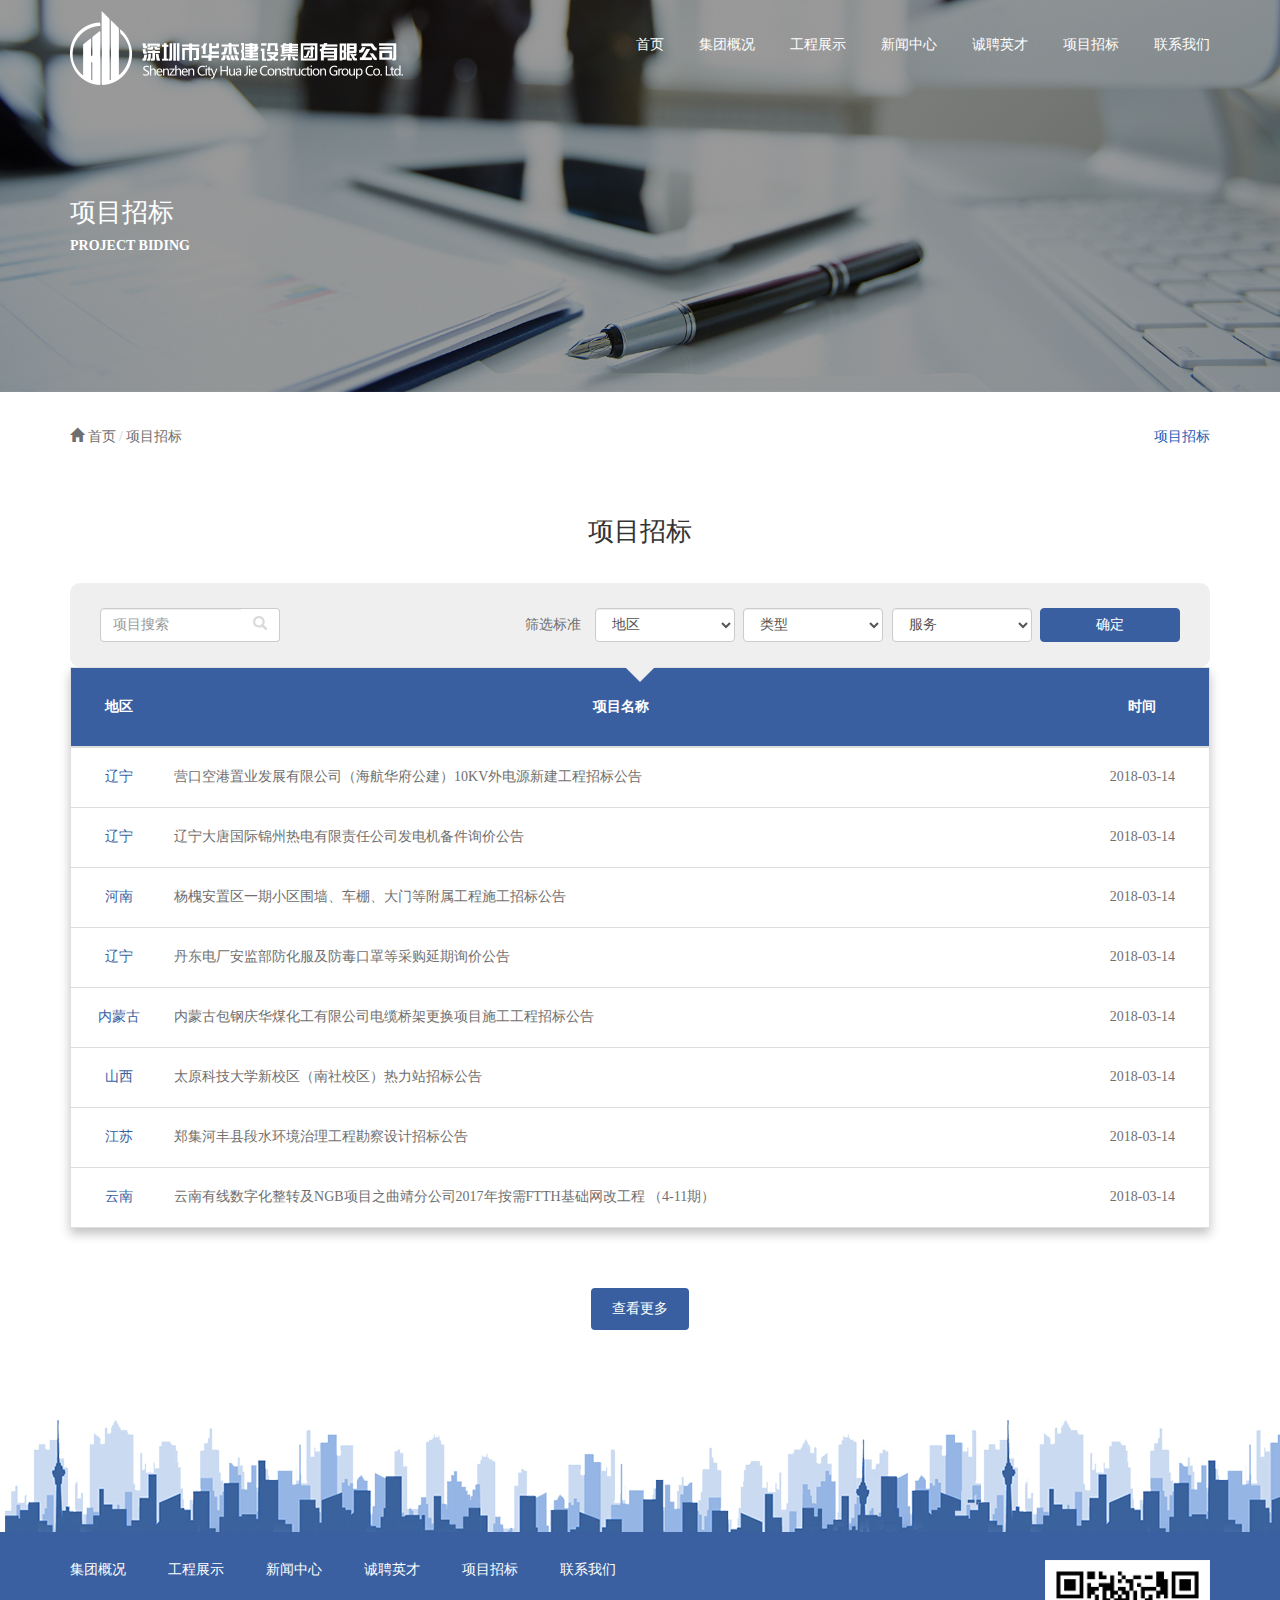
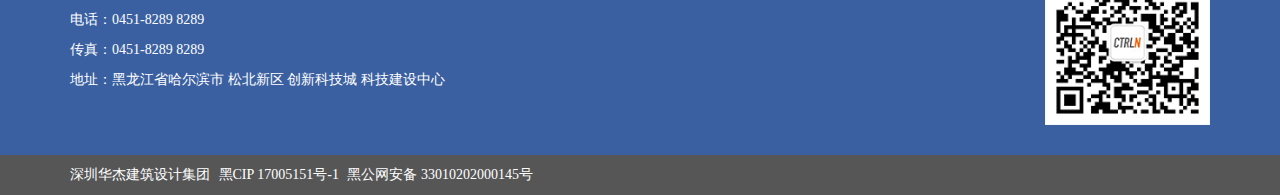
<file: projectBiding.html>
<!DOCTYPE html>
<html>
	<head>
		<meta charset="UTF-8">
		<meta name="viewport" content="width=device-width, initial-scale=1, user-scalable=no" />
		<meta http-equiv="X-UA-Compatible" content="IE=edge,Chrome=1" />
		<link rel="stylesheet" href="css/bootstrap.min.css" />
		<link rel="stylesheet" href="css/public.css" />
		<title></title>
		<!--[if lt IE 9]>
		<script type="text/javascript" src="js/html5shiv.js"></script>
		<script type="text/javascript" src="js/respond.min.js"></script>
  	<![endif]-->
	</head>
	<body>
		<div class="public">
			<div class="public-top head5">
				<div class="container">
					<div class="top-menu">
						<div class="text-left">
							<a href="javascript:;"><img class="img-responsive" src="img/logo.png" /></a> 
						</div>
						<div class="text-right">
							<nav class="navbar">
							  <div class="container-fluid"> 
							    <div class="navbar-header">
						        <button type="button" class="navbar-toggle" data-toggle="collapse" data-target="#menu">
					            <span class="icon-bar"></span>
					            <span class="icon-bar"></span>
					            <span class="icon-bar"></span>
						        </button>
							    </div>
							    <div class="collapse navbar-collapse" id="menu">
						        <ul class="nav navbar-nav hidden-xs">
					            <li><a href="index.html">首页</a></li>
											<li>
				                <a href="about.html">集团概况</a>
				                <ul class="nav">
				                    <li><a href="about.html">集团简介</a></li>
				                    <li><a href="about.html">企业文化</a></li>
				                    <li><a href="about.html">组织架构</a></li>
				                    <li><a href="about.html">荣誉资质</a></li>
				                    <li><a href="about.html">业务范围</a></li>
				                </ul>
					            </li>
											<li>
												<a href="productList.html">工程展示</a>
				                <ul class="nav">
				                    <li><a href="productList.html">在建工程</a></li>
				                </ul>
											</li>
											<li>
												<a href="newsList.html">新闻中心</a>
				                <ul class="nav">
				                    <li><a href="newsList.html">最新公告</a></li>
				                    <li><a href="newsList.html">行业动态</a></li>
				                    <li><a href="newsList.html">公司新闻</a></li>
				                </ul>
											</li>
											<li>
												<a href="joinList.html">诚聘英才</a>
				                <ul class="nav">
				                    <li><a href="joinList.html">招贤纳士</a></li>
				                    <li><a href="joinList.html">用人理念</a></li>
				                </ul>
											</li>
											<li>
												<a href="projectBiding.html">项目招标</a>
											</li>
											<li>
												<a href="contactUs.html">联系我们</a>
				                <ul class="nav">
				                    <li><a href="contactUs.html">联系方式</a></li>
				                    <li><a href="contactUs.html">在线留言</a></li>
				                </ul>
											</li>
						        </ul>
						        <ul class="nav navbar-nav visible-xs">
					            <li><a href="index.html">首页</a></li>
											<li class="dropdown">
				                <a href="about.html" class="dropdown-toggle" data-toggle="dropdown">
	                    		集团概况
				                </a>
				                <ul class="dropdown-menu">
				                    <li><a href="about.html">集团简介</a></li>
				                    <li><a href="about.html">企业文化</a></li>
				                    <li><a href="about.html">组织架构</a></li>
				                    <li><a href="about.html">荣誉资质</a></li>
				                    <li><a href="about.html">业务范围</a></li>
				                </ul>
					            </li>
											<li>
												<a href="productList.html" class="dropdown-toggle" data-toggle="dropdown">工程展示</a>
				                <ul class="dropdown-menu">
				                    <li><a href="productList.html">在建工程</a></li>
				                </ul>
											</li>
											<li>
												<a href="newsList.html" class="dropdown-toggle" data-toggle="dropdown">新闻中心</a>
				                <ul class="dropdown-menu">
				                    <li><a href="newsList.html">最新公告</a></li>
				                    <li><a href="newsList.html">行业动态</a></li>
				                    <li><a href="newsList.html">公司新闻</a></li>
				                </ul>
											</li>
											<li>
												<a href="joinList.html" class="dropdown-toggle" data-toggle="dropdown">诚聘英才</a>
				                <ul class="dropdown-menu">
				                    <li><a href="joinList.html">招贤纳士</a></li>
				                    <li><a href="joinList.html">用人理念</a></li>
				                </ul>
											</li>
											<li>
												<a href="projectBiding.html">项目招标</a>
											</li>
											<li>
												<a href="contactUs.html" class="dropdown-toggle" data-toggle="dropdown">联系我们</a>
				                <ul class="dropdown-menu">
				                    <li><a href="contactUs.html">联系方式</a></li>
				                    <li><a href="contactUs.html">在线留言</a></li>
				                </ul>
											</li>
						        </ul>
							    </div>
							  </div>
							</nav>
						</div>
					</div>
				</div>
				<div class="container top-subtitle">
					<h2>项目招标</h2>
					<h5>PROJECT BIDING</h5>
				</div>
			</div>
			<div class="public-nav">
				<div class="container clear">
					<div class="row">
						<div class="col-lg-12 col-md-12 col-sm-12 col-xs-12">
							<i class="glyphicon glyphicon-home"></i>
							<ol class="breadcrumb">
							    <li><a href="javascript:;">首页</a></li>
							    <li><a href="projectBiding.html">项目招标</a></li>
							</ol>
							<ul class="nav-right pull-right">
								<li><a class="active" href="javascript:;">项目招标</a></li>
							</ul>
						</div>
					</div>
				</div>
			</div>
			<div class="public-mid">
				<div class="container">
					<div class="row biding-list">
						<div class="col-lg-12 col-md-12 col-sm-12 col-xs-12">
							<h2 class="text-center">项目招标</h2>
							<div class="mid-search">
								<div class="clearfix">
									<div class="pull-left">
										<div class="input-group">
			                <input type="text" class="form-control" placeholder="项目搜索">
			                <span class="input-group-btn">
			                    <button class="btn btn-default" type="button"><i class="glyphicon glyphicon-search"></i></button>
			                </span>
			              </div>
									</div>
									<div class="pull-right">
										<span>筛选标准</span>
									  <div class="form-group">
									    <select class="form-control">
									      <option>地区</option>
									    </select>
									    <select class="form-control">
									      <option>类型</option>
									    </select>
									    <select class="form-control">
									      <option>服务</option>
									    </select>
										</div>
										<button class="btn" type="button">确定</button>
									</div>
								</div>
							</div>
							<table class="table">
								<thead>
									<tr>
										<th class="text-center">地区</th>
										<th class="text-center">项目名称</th>
										<th class="text-center">时间</th>
									</tr>
								</thead>
								<tbody>
									<tr>
										<td class="text-center td-area">辽宁</td>
										<td><a href="projectBidingDeil.html">营口空港置业发展有限公司（海航华府公建）10KV外电源新建工程招标公告</a></td>
										<td class="text-center">2018-03-14</td>
									</tr>
									<tr>
										<td class="text-center td-area">辽宁</td>
										<td><a href="projectBidingDeil.html">辽宁大唐国际锦州热电有限责任公司发电机备件询价公告</a></td>
										<td class="text-center">2018-03-14</td>
									</tr>
									<tr>
										<td class="text-center td-area">河南</td>
										<td><a href="projectBidingDeil.html">杨槐安置区一期小区围墙、车棚、大门等附属工程施工招标公告</a></td>
										<td class="text-center">2018-03-14</td>
									</tr>
									<tr>
										<td class="text-center td-area">辽宁</td>
										<td><a href="projectBidingDeil.html">丹东电厂安监部防化服及防毒口罩等采购延期询价公告</a></td>
										<td class="text-center">2018-03-14</td>
									</tr>
									<tr>
										<td class="text-center td-area">内蒙古</td>
										<td><a href="projectBidingDeil.html">内蒙古包钢庆华煤化工有限公司电缆桥架更换项目施工工程招标公告</a></td>
										<td class="text-center">2018-03-14</td>
									</tr>
									<tr>
										<td class="text-center td-area">山西</td>
										<td><a href="projectBidingDeil.html">太原科技大学新校区（南社校区）热力站招标公告</a></td>
										<td class="text-center">2018-03-14</td>
									</tr>
									<tr>
										<td class="text-center td-area">江苏</td>
										<td><a href="projectBidingDeil.html">郑集河丰县段水环境治理工程勘察设计招标公告</a></td>
										<td class="text-center">2018-03-14</td>
									</tr>
									<tr>
										<td class="text-center td-area">云南</td>
										<td><a href="projectBidingDeil.html">云南有线数字化整转及NGB项目之曲靖分公司2017年按需FTTH基础网改工程 （4-11期）</a></td>
										<td class="text-center">2018-03-14</td>
									</tr>
								</tbody>
							</table>
							<p class="text-center more"><button class="btn">查看更多</button></p>
						</div>
					</div>
				</div>
			</div>
			<div class="public-btm">
				<div class="container">
					<div class="row">
						<div class="col-lg-10 col-md-10 col-sm-10 col-xs-9">
							<ul class="clearfix btm-menu">
								<li class="pull-left"><a href="javascript:;">集团概况</a></li>
								<li class="pull-left"><a href="javascript:;">工程展示</a></li>
								<li class="pull-left"><a href="javascript:;">新闻中心</a></li>
								<li class="pull-left"><a href="javascript:;">诚聘英才</a></li>
								<li class="pull-left"><a href="javascript:;">项目招标</a></li>
								<li class="pull-left"><a href="javascript:;">联系我们</a></li>
							</ul>
							<ul class="btm-adr">
								<li>电话：0451-8289 8289</li>
								<li>传真：0451-8289 8289</li>
								<li>地址：黑龙江省哈尔滨市 松北新区 创新科技城 科技建设中心</li>
							</ul>
						</div>
						<div class="col-lg-2 col-md-2 col-sm-2 col-xs-3 text-right">
							<img class="img-responsive img-weixin" src="img/weixin.png" />
						</div>
					</div>
				</div>
				<div class="btm-fileInfo">
					<div class="container">
						<div class="row">
							<div class="col-lg-12 col-md-12 col-sm-12 col-xs-12">
								<a href="javascript:;">深圳华杰建筑设计集团</a>
								<a href="javascript:;">黑CIP 17005151号-1</a>
								<a href="javascript:;">黑公网安备 33010202000145号</a>
							</div>
						</div>
					</div>
				</div>
			</div>
		</div>
		
		<script type="text/javascript" src="http://libs.baidu.com/jquery/1.11.1/jquery.min.js" ></script>
		<script type="text/javascript" src="js/bootstrap.min.js" ></script>
	</body>
</html>
</file>
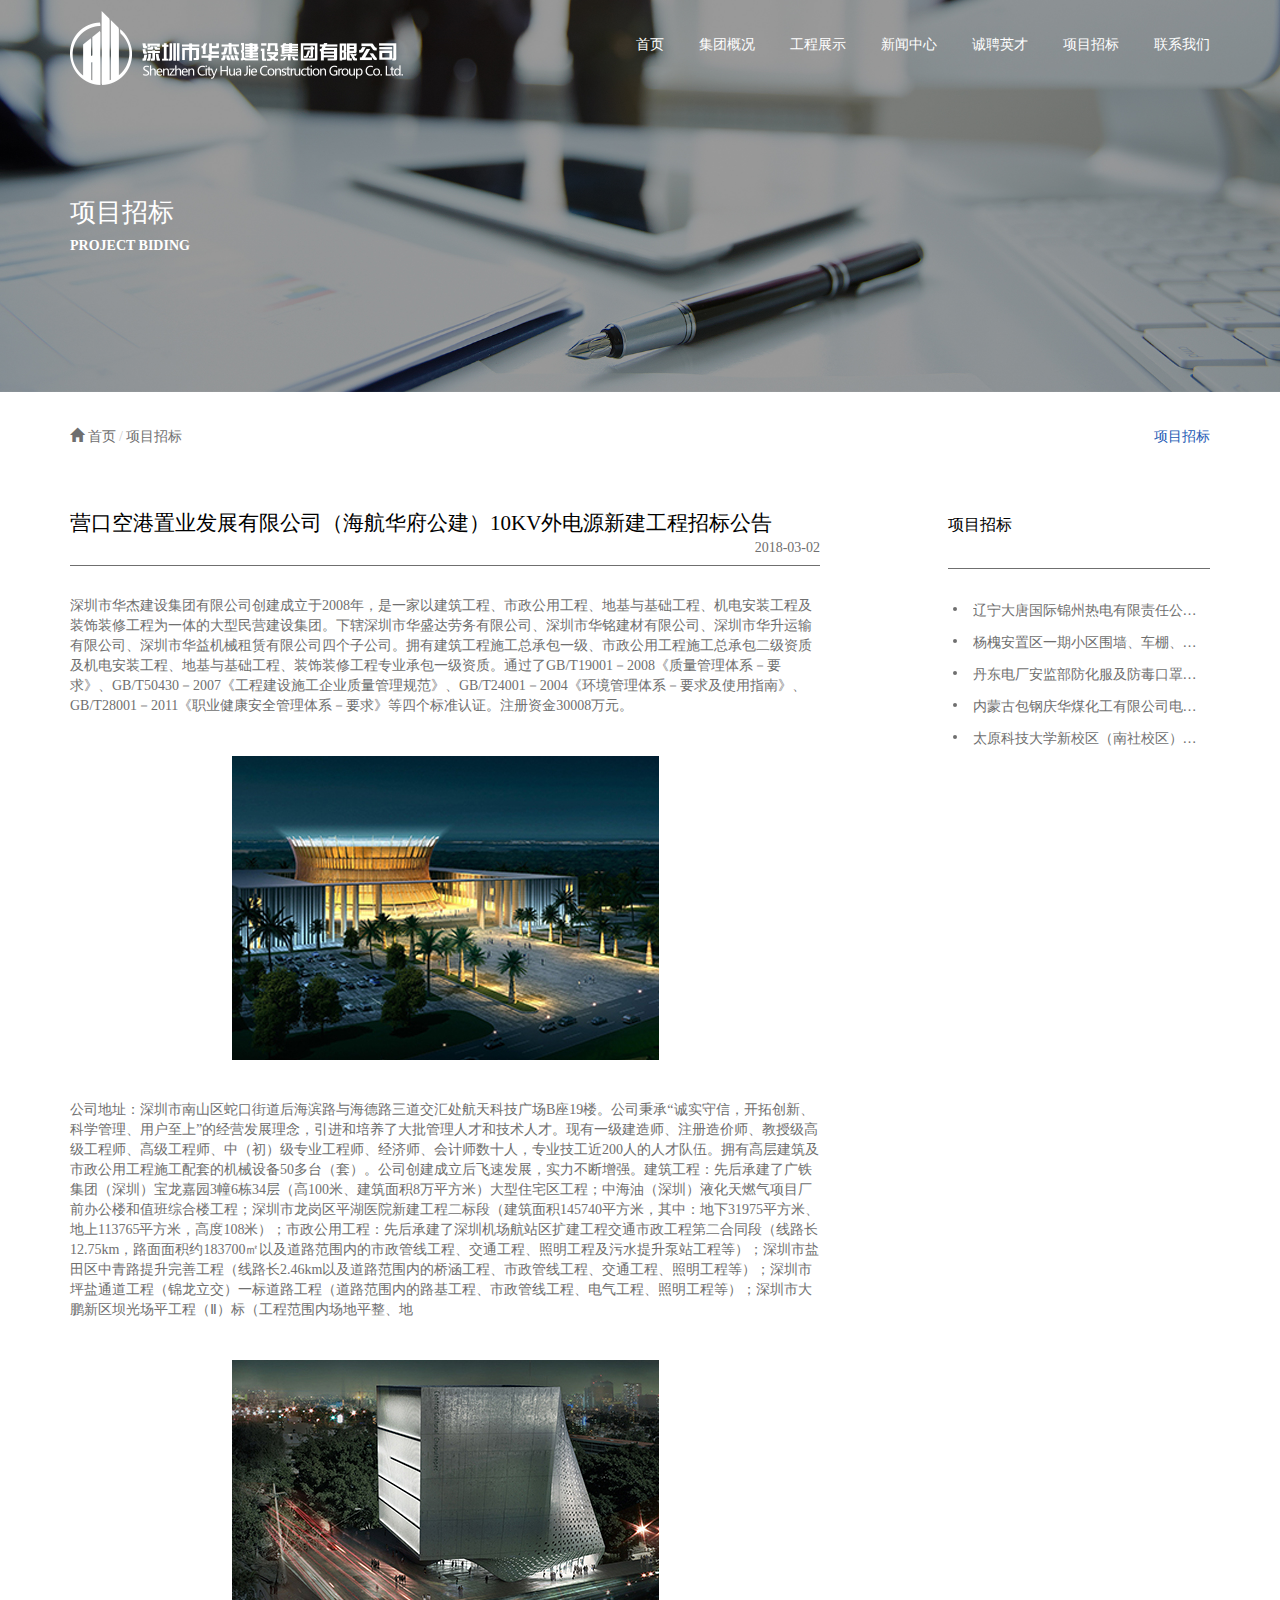
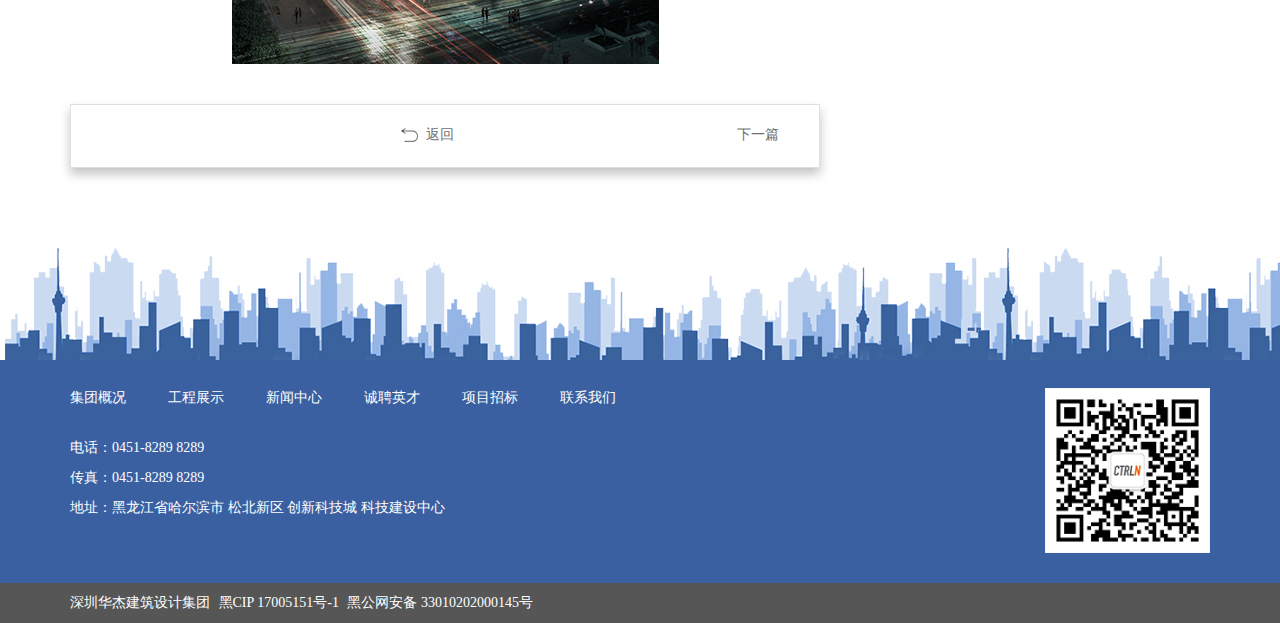
<file: projectBidingDeil.html>
<!DOCTYPE html>
<html>
	<head>
		<meta charset="UTF-8">
		<meta name="viewport" content="width=device-width, initial-scale=1, user-scalable=no" />
		<meta http-equiv="X-UA-Compatible" content="IE=edge,Chrome=1" />
		<link rel="stylesheet" href="css/bootstrap.min.css" />
		<link rel="stylesheet" href="css/public.css" />
		<title></title>
		<!--[if lt IE 9]>
		<script type="text/javascript" src="js/html5shiv.js"></script>
		<script type="text/javascript" src="js/respond.min.js"></script>
  	<![endif]-->
	</head>
	<body>
		<div class="public">
			<div class="public-top head5">
				<div class="container">
					<div class="top-menu">
						<div class="text-left">
							<a href="javascript:;"><img class="img-responsive" src="img/logo.png" /></a> 
						</div>
						<div class="text-right">
							<nav class="navbar">
							  <div class="container-fluid"> 
							    <div class="navbar-header">
						        <button type="button" class="navbar-toggle" data-toggle="collapse" data-target="#menu">
					            <span class="icon-bar"></span>
					            <span class="icon-bar"></span>
					            <span class="icon-bar"></span>
						        </button>
							    </div>
							    <div class="collapse navbar-collapse" id="menu">
						        <ul class="nav navbar-nav hidden-xs">
					            <li><a href="index.html">首页</a></li>
											<li>
				                <a href="about.html">集团概况</a>
				                <ul class="nav">
				                    <li><a href="about.html">集团简介</a></li>
				                    <li><a href="about.html">企业文化</a></li>
				                    <li><a href="about.html">组织架构</a></li>
				                    <li><a href="about.html">荣誉资质</a></li>
				                    <li><a href="about.html">业务范围</a></li>
				                </ul>
					            </li>
											<li>
												<a href="productList.html">工程展示</a>
				                <ul class="nav">
				                    <li><a href="productList.html">在建工程</a></li>
				                </ul>
											</li>
											<li>
												<a href="newsList.html">新闻中心</a>
				                <ul class="nav">
				                    <li><a href="newsList.html">最新公告</a></li>
				                    <li><a href="newsList.html">行业动态</a></li>
				                    <li><a href="newsList.html">公司新闻</a></li>
				                </ul>
											</li>
											<li>
												<a href="joinList.html">诚聘英才</a>
				                <ul class="nav">
				                    <li><a href="joinList.html">招贤纳士</a></li>
				                    <li><a href="joinList.html">用人理念</a></li>
				                </ul>
											</li>
											<li>
												<a href="projectBiding.html">项目招标</a>
											</li>
											<li>
												<a href="contactUs.html">联系我们</a>
				                <ul class="nav">
				                    <li><a href="contactUs.html">联系方式</a></li>
				                    <li><a href="contactUs.html">在线留言</a></li>
				                </ul>
											</li>
						        </ul>
						        <ul class="nav navbar-nav visible-xs">
					            <li><a href="index.html">首页</a></li>
											<li class="dropdown">
				                <a href="about.html" class="dropdown-toggle" data-toggle="dropdown">
	                    		集团概况
				                </a>
				                <ul class="dropdown-menu">
				                    <li><a href="about.html">集团简介</a></li>
				                    <li><a href="about.html">企业文化</a></li>
				                    <li><a href="about.html">组织架构</a></li>
				                    <li><a href="about.html">荣誉资质</a></li>
				                    <li><a href="about.html">业务范围</a></li>
				                </ul>
					            </li>
											<li>
												<a href="productList.html" class="dropdown-toggle" data-toggle="dropdown">工程展示</a>
				                <ul class="dropdown-menu">
				                    <li><a href="productList.html">在建工程</a></li>
				                </ul>
											</li>
											<li>
												<a href="newsList.html" class="dropdown-toggle" data-toggle="dropdown">新闻中心</a>
				                <ul class="dropdown-menu">
				                    <li><a href="newsList.html">最新公告</a></li>
				                    <li><a href="newsList.html">行业动态</a></li>
				                    <li><a href="newsList.html">公司新闻</a></li>
				                </ul>
											</li>
											<li>
												<a href="joinList.html" class="dropdown-toggle" data-toggle="dropdown">诚聘英才</a>
				                <ul class="dropdown-menu">
				                    <li><a href="joinList.html">招贤纳士</a></li>
				                    <li><a href="joinList.html">用人理念</a></li>
				                </ul>
											</li>
											<li>
												<a href="projectBiding.html">项目招标</a>
											</li>
											<li>
												<a href="contactUs.html" class="dropdown-toggle" data-toggle="dropdown">联系我们</a>
				                <ul class="dropdown-menu">
				                    <li><a href="contactUs.html">联系方式</a></li>
				                    <li><a href="contactUs.html">在线留言</a></li>
				                </ul>
											</li>
						        </ul>
							    </div>
							  </div>
							</nav>
						</div>
					</div>
				</div>
				<div class="container top-subtitle">
					<h2>项目招标</h2>
					<h5>PROJECT BIDING</h5>
				</div>
			</div>
			<div class="public-nav">
				<div class="container clear">
					<div class="row">
						<div class="col-lg-12 col-md-12 col-sm-12 col-xs-12">
							<i class="glyphicon glyphicon-home"></i>
							<ol class="breadcrumb">
							    <li><a href="javascript:;">首页</a></li>
							    <li><a href="javascript:;">项目招标</a></li>
							</ol>
							<ul class="nav-right pull-right">
								<li><a class="active" href="projectBiding.html">项目招标</a></li>
							</ul>
						</div>
					</div>
				</div>
			</div>
			<div class="public-mid">
				<div class="container">
					<div class="row news-deil">
						<div class="col-lg-8 col-md-9 col-sm-8 col-xs-12 news-deil-left">
							<div class="news-title clearfix">
								<h3>营口空港置业发展有限公司（海航华府公建）10KV外电源新建工程招标公告</h3>
								<span class="pull-right">2018-03-02</span>
							</div>
							<div class="news-cont">
								<p>深圳市华杰建设集团有限公司创建成立于2008年，是一家以建筑工程、市政公用工程、地基与基础工程、机电安装工程及装饰装修工程为一体的大型民营建设集团。下辖深圳市华盛达劳务有限公司、深圳市华铭建材有限公司、深圳市华升运输有限公司、深圳市华益机械租赁有限公司四个子公司。拥有建筑工程施工总承包一级、市政公用工程施工总承包二级资质及机电安装工程、地基与基础工程、装饰装修工程专业承包一级资质。通过了GB/T19001－2008《质量管理体系－要求》、GB/T50430－2007《工程建设施工企业质量管理规范》、GB/T24001－2004《环境管理体系－要求及使用指南》、GB/T28001－2011《职业健康安全管理体系－要求》等四个标准认证。注册资金30008万元。</p>
								<p class="text-center"><img src="img/newslist4.jpg" class="img-responsive"/></p>
								<p>公司地址：深圳市南山区蛇口街道后海滨路与海德路三道交汇处航天科技广场B座19楼。公司秉承“诚实守信，开拓创新、科学管理、用户至上”的经营发展理念，引进和培养了大批管理人才和技术人才。现有一级建造师、注册造价师、教授级高级工程师、高级工程师、中（初）级专业工程师、经济师、会计师数十人，专业技工近200人的人才队伍。拥有高层建筑及市政公用工程施工配套的机械设备50多台（套）。公司创建成立后飞速发展，实力不断增强。建筑工程：先后承建了广铁集团（深圳）宝龙嘉园3幢6栋34层（高100米、建筑面积8万平方米）大型住宅区工程；中海油（深圳）液化天燃气项目厂前办公楼和值班综合楼工程；深圳市龙岗区平湖医院新建工程二标段（建筑面积145740平方米，其中：地下31975平方米、地上113765平方米，高度108米）；市政公用工程：先后承建了深圳机场航站区扩建工程交通市政工程第二合同段（线路长12.75km，路面面积约183700㎡以及道路范围内的市政管线工程、交通工程、照明工程及污水提升泵站工程等）；深圳市盐田区中青路提升完善工程（线路长2.46km以及道路范围内的桥涵工程、市政管线工程、交通工程、照明工程等）；深圳市坪盐通道工程（锦龙立交）一标道路工程（道路范围内的路基工程、市政管线工程、电气工程、照明工程等）；深圳市大鹏新区坝光场平工程（Ⅱ）标（工程范围内场地平整、地</p>
								<p class="text-center"><img src="img/newslist3.jpg" class="img-responsive"/></p>
							</div>
							<div class="news-nav text-center">
								<a href="javascript:;"><img src="img/newslist-back.jpg"/>返回</a>
								<a class="pull-right" href="javascript:;">下一篇</a>
							</div>
						</div>
						<div class="col-lg-3 col-lg-offset-1 col-md-3 col-sm-4 hidden-xs">
							<div class="news-title clearfix">
								<h4>项目招标</h4>
							</div>
							<ul class="news-ul">
								<li><a href="javascript:;">辽宁大唐国际锦州热电有限责任公司发电机备件询价公告</a></li>
								<li><a href="javascript:;">杨槐安置区一期小区围墙、车棚、大门等附属工程施工招标公告</a></li>
								<li><a href="javascript:;">丹东电厂安监部防化服及防毒口罩等采购延期询价公告</a></li>
								<li><a href="javascript:;">内蒙古包钢庆华煤化工有限公司电缆桥架更换项目施工工程招标公告</a></li>
								<li><a href="javascript:;">太原科技大学新校区（南社校区）热力站招标公告</a></li>
							</ul>
						</div>
					</div>
				</div>
			</div>
			<div class="public-btm">
				<div class="container">
					<div class="row">
						<div class="col-lg-10 col-md-10 col-sm-10 col-xs-9">
							<ul class="clearfix btm-menu">
								<li class="pull-left"><a href="javascript:;">集团概况</a></li>
								<li class="pull-left"><a href="javascript:;">工程展示</a></li>
								<li class="pull-left"><a href="javascript:;">新闻中心</a></li>
								<li class="pull-left"><a href="javascript:;">诚聘英才</a></li>
								<li class="pull-left"><a href="javascript:;">项目招标</a></li>
								<li class="pull-left"><a href="javascript:;">联系我们</a></li>
							</ul>
							<ul class="btm-adr">
								<li>电话：0451-8289 8289</li>
								<li>传真：0451-8289 8289</li>
								<li>地址：黑龙江省哈尔滨市 松北新区 创新科技城 科技建设中心</li>
							</ul>
						</div>
						<div class="col-lg-2 col-md-2 col-sm-2 col-xs-3 text-right">
							<img class="img-responsive img-weixin" src="img/weixin.png" />
						</div>
					</div>
				</div>
				<div class="btm-fileInfo">
					<div class="container">
						<div class="row">
							<div class="col-lg-12 col-md-12 col-sm-12 col-xs-12">
								<a href="javascript:;">深圳华杰建筑设计集团</a>
								<a href="javascript:;">黑CIP 17005151号-1</a>
								<a href="javascript:;">黑公网安备 33010202000145号</a>
							</div>
						</div>
					</div>
				</div>
			</div>
		</div>
		
		<script type="text/javascript" src="http://libs.baidu.com/jquery/1.11.1/jquery.min.js" ></script>
		<script type="text/javascript" src="js/bootstrap.min.js" ></script>
	</body>
</html>
</file>
<file: css/public.css>
*{
	margin: 0;
	padding: 0;
	list-style: none;
}
body{
	font-family: "微软雅黑";
	background-color: #FFFFFF;
}
a:hover{
	text-decoration: none;
}
.public>.public-top{
	position: relative;
  background-size: 100% 100%;
  background-repeat: no-repeat;
  background-position: left center;
}
.public>.index-top>.container,
.public>.product-deil-top>.container{
	position: absolute;
	top: 0px;
	left: 50%;
}
.public>.public-top.head1{
	background-image: url(../img/head1.jpg);
}
.public>.public-top.head2{
	background-image: url(../img/head2.jpg);
}
.public>.public-top.head3{
	background-image: url(../img/head3.jpg);
}
.public>.public-top.head4{
	background-image: url(../img/head4.jpg);
}
.public>.public-top.head5{
	background-image: url(../img/head5.jpg);
}
.public>.public-top.head6{
	background-image: url(../img/head6.jpg);
}
.public>.public-top.head7{
	background-image: url(../img/head7.jpg);
}
.public-top .carousel-indicators,
.public-mid .carousel-indicators{
	bottom: 5px;
	margin-bottom: 0;
}
.index-top .carousel-indicators{
	bottom: 40px;
}
.public-top .top-menu{
	position: relative;
	display: table;
	width: 100%;
  padding-top: 1%;
  padding-bottom: 10%;
}
.public-top .top-menu>div{
	display: table-cell;
}
.public-top .top-menu>div.text-left{
	width: 30%;
}
.public-top .top-menu>div.text-right{
  vertical-align: middle;
}
.public-top .top-menu .navbar{
	display: inline-block;
	min-height: 0;
	margin-bottom: 0;
	z-index: 3;
}
.public-top .top-menu .navbar-toggle .icon-bar{
	background-color: #FFFFFF;
}
.public-btm .btm-menu li>a,
.public-btm > .btm-fileInfo a{
	color: #FFFFFF;
}
.public-top .top-menu .navbar-nav>li:hover>a,
.public-top .top-menu .navbar-nav>li:focus>a,
.public-top .top-menu .navbar-nav .nav>li>a:hover{
	color: #235ab4;
	background-color: transparent;
}
.public-top .top-menu .navbar-nav>li>.nav{
	display: none;
	position: absolute;
  top: 100%;
  left: 0px;
  padding-top: 5px;
  z-index: 1;
}
.public-top .top-menu .navbar-nav>li:hover>.nav,
.public-top .top-menu .navbar-nav>li:focus>.nav{
	display: block;
}
.public-top .top-menu .navbar-nav>li>.nav>li>a{
	padding: 5px 0;
	color: #fff;
}
.public-top .top-subtitle{
  padding-bottom: 10%;
	color: #FFFFFF;
}
.top-subtitle h2{
	margin-top: 0px;
	font-size: 1.875em;
}
.top-subtitle h5{
	margin-top: 0px;
	text-transform: uppercase;
	font-weight: 800;
}
.public-btm{
	margin-top: 80px;
	font-size: 14px;
	background-image: url(../img/foot.jpg);
}
.public>.index-btm{
	margin-top: 0px;
	background-color: #235bb4;
	background-image: none;
}
.public-btm>.container{
	padding-top: 140px;
	padding-bottom: 30px;
	color: #FFFFFF;
}
.public>.index-btm>.container{
	padding-top: 50px;
}
.public-btm .btm-menu{
	margin-bottom: 30px;
}
.public-btm .btm-menu li+li{
	margin-left: 3em;
}
.public-btm .btm-adr li{
	margin-bottom: 10px;
}
.public-btm .img-weixin{
	display: inline-block;
}
.public-btm>.btm-fileInfo{
	padding: 10px 0;
	background-color: #565656;
}
.index-btm>.btm-fileInfo{
	background-color: #113e86;
}
.public-btm>.btm-fileInfo a+a{
	display: inline-block;
	margin-left: 5px;
}
.public-btm .btm-menu li>a:hover,
.public-btm > .btm-fileInfo a:hover{
	text-decoration: underline;
}
.public-nav>.container{
	padding: 30px 15px;
	font-size: 14px;
}
.public-nav i.glyphicon-home{
	color: #6f6f6f;
}
.public-nav .breadcrumb{
	display: inline-block;
	margin-bottom: 0;
	padding: 5px 0;
	background-color: #FFFFFF;
}
.public-nav .breadcrumb>li+li:before{
	padding: 0px;
}
.public-nav .breadcrumb>li>a{
	color: #6f6f6f;
}
.public-nav .breadcrumb>li>a:hover{
	color: #235ab4;
}
.public-nav .nav-right{
	margin-bottom: 0;
}
.public-nav .nav-right>li{
	display: inline-block;
	padding: 5px 0;
}
.public-nav .nav-right>li+li{
	margin-left: 0.625em;
}
.public-nav .nav-right>li>a{
	color: #6f6f6f;
}
.public-nav .nav-right>li>a:hover,
.public-nav .nav-right>li>a.active,
.public-nav .nav-right>li>a.active:hover{
	color: #235ab4;
}

.public-mid h2{
	font-size: 1.875em;
}
.public-mid h3{
	font-size: 1.5em;
}
.public-mid h4{
	font-size: 1.125em;
}

/*首页样式start*/
.public-mid .index-summary{
	position: relative;
	top: -30px;
	padding: 15px 0;
	color: #FFFFFF;
	background: url(../img/index1.jpg) no-repeat right center;
	background-size: contain;
}
.public-mid .index-summary .summary-cont{
	background-color: #ef3535;
}
.public-mid .index-summary h2{
	margin-top: 0;
	margin-bottom: 30px;
}
.public-mid .index-summary h2>b.en-title{
	display: block;
	margin-top: 10px;
	text-transform: uppercase;
}
.public-mid .index-summary p{
  margin-bottom: 0;
  line-height: 30px;
}
.public-mid .index-achieve{
	padding-top: 10px;
	padding-bottom: 60px;
}
.public-mid .index-achieve .achieve-cont{
	margin-top: 20px;
	padding: 60px 0;
	text-align: center;	
	background-color: #f2f2f2;
}
.public-mid .achieve-cont .achieve-num{
	margin-bottom: -10px;
	font-size: 56px;
	color: #ef3535;
}
.public-mid .achieve-cont .achieve-unit{
	margin-bottom: 40px;
	font-size: 22px;
	text-transform: uppercase;
	color: #ef3535;
}
.public-mid .achieve-cont .achieve-info{
	color: #6f6f6f;
}
.public-mid .index-about{
	padding: 60px 150px;
	text-align: center;
	background-color: #3a3a3a;
}
.public-mid .index-about h2{
	margin-top: 0;
	margin-bottom: 60px;
	color: #ef3535;
	text-transform: uppercase;
}
.public-mid .index-about p{
  margin-bottom: 70px;
  line-height: 50px;
	color: #FFFFFF;
}
.public-mid .index-about a{
	display: inline-block;
	padding: 10px 30px;
	color: #ef3535;
	text-transform: uppercase;
	border: 1px solid #ef3535;
}
.public-mid .index-project{
	padding: 200px 185px;
	background: url(../img/index2.jpg) no-repeat left center;
	background-size: 100% 100%;
}
.public-mid .index-project>.container,
.public-mid .group-news{
	position: relative;
	display: table;
	width: 100%;
}
.public-mid .index-project .index-project-left,
.public-mid .index-project .index-project-right,
.public-mid .group-news .gnews-tim,
.public-mid .group-news .gnews-cont{
	display: table-cell;
}
.public-mid .group-news{
	padding-top: 20px;
	padding-bottom: 20px;
}
.public-mid>.container>.group-news-title,
.public-mid .product-list h2{
	margin: 0;
	padding-top: 60px;
	padding-bottom: 40px;
	text-transform: uppercase;
	color: #ef3535;
}
.public-mid .group-news .gnews-tim{
	position: relative;
	width: 30%;
	padding-left: 20px;
	vertical-align: top;
	color: #FFFFFF;
	background-color: #ef3535;
}
.public-mid .group-news .gnews-tim:after{
	content: '';
	position: absolute;
	display: block;
	top: 60px;
	right: -19px;
	border-width: 10px;
	border-style: solid;
	border-color: transparent transparent transparent #ef3535;
}
.public-mid .group-news .gnews-tim h2{
	padding-top: 20px;
}
.public-mid .group-news .gnews-tim p{
  position: absolute;
  bottom: 10px;
	text-transform: uppercase;
}
.public-mid .group-news .gnews-cont{
	width: 70%;
  padding: 40px 20px;
	vertical-align: top;
}
.public-mid .group-news .gnews-cont b{
  display: inline-block;
  width: 150px;
  margin-bottom: 20px;
	font-size: 1.25em;
  text-overflow: ellipsis;
  white-space: nowrap;
  overflow: hidden;
}
.public-mid .group-news .gnews-cont p{
  height: 75px;
  line-height: 25px;
  overflow: hidden;
}
.public-mid .group-news .gnews-pic{
	display: table-caption;
	width: 100%;
	margin-bottom: -20px;
}
.public-mid .group-news a.more{
  position: absolute;
  right: 10px;
  bottom: 20px;
  padding: 5px 10px;
  color: #FFFFFF;
  text-transform: uppercase;
  background-color: #ef3535;
}
.public-mid>.container a.gnews-more{
	display: inline-block;
	margin-top: 40px;
	margin-bottom: 60px;
	padding: 10px 30px;
	text-transform: uppercase;
	color: #ef3535;
	border: 1px solid #ef3535;
}
.public-mid .product-list{
	padding-bottom: 60px;
	background: url(../img/index5.jpg) no-repeat left center;
	background-size: 100% 100%;
}
.public-mid .product-cont .cont-pic{
	float: left;
}
.public-mid .product-cont .cont-pic>div{
	position: relative;
	overflow: hidden;
}
.public-mid .product-cont .cont-pic .cont-info{
	position: absolute;
	top: 0;
	left: 0;
	width: auto;
  height: auto;
	padding-left: 20px;
  padding-right: 20px;
	color: #FFFFFF;
	background-color: rgba(0, 0, 0, 0.7);
	z-index: 1;
}
.public-mid .product-cont .cont-pic .cont-info>a.more{
	position: relative;
	display: inline-block;
  left: 0px;
  bottom: 0px;
  margin: 20px 0;
	padding: 5px 20px;
	text-transform: uppercase;
	color: #FFFFFF;
	border: 1px solid #FFFFFF;
}
.public-mid .product-cont .cont-pic .cont-info>h3{
	margin-top: 30px;
}
.public-mid .index-project .index-project-left{
  width: 50%;
  padding-left: 20px;
  padding-right: 20px;
  vertical-align: top;
	color: #FFFFFF;
  background-color: #235bb4;
}
.public-mid .index-project .index-project-left>h2,
.public-mid .index-project .index-project-right>a{
  padding-top: 30px;
	text-transform: uppercase;
}
.public-mid .index-project .index-project-right{
  width: 50%;
  padding: 100px 0;
  text-align: center;
  color: #235bb4;
  background-color: #FFFFFF;
}
.public-mid .index-project .index-project-right>a{
	display: inline-block;
	padding: 8px 20px;
	border: 1px solid #235bb4;
}
/*首页样式end*/

/*产品页样式start*/
.public-mid>.mid-subtitle{
	background-color: #3a5fa1;
	-webkit-box-shadow: 0px 5px 5px #a7a7a7;
	box-shadow: 0px 5px 5px #a7a7a7;
}
.mid-subtitle h2{
	margin: 0;
	padding: 36px 0;
	color: #FFFFFF;
}
.mid-subtitle .mid-search{
	position: relative;
	padding: 20px 30px;
	background-color: #fff;
	border-radius: 10px;
}
.mid-subtitle .mid-search:after{
	content: "";
	position: absolute;
	display: inline-block;
	left: 50%;
	bottom: -14px;
	margin-left: -15px;
	-webkit-box-shadow: 0px 5px 5px #a7a7a7;
	box-shadow: 5px -5px 5px #a7a7a7;
	border-style: solid;
	border-width: 15px;
	border-color: #fff #fff transparent transparent;
	-moz-transform: rotate(135deg);
	-ms-transform: rotate(135deg);
	transform: rotate(135deg);
}
.mid-search .input-group{
	width: 180px;
	padding: 5px 0;
}
.mid-search .input-group .btn{
	border-left: 0;
	color: #dad9d9;
}
.mid-search .input-group .btn:hover{
	background-color: #f3f3f3;
}
.mid-search .pull-right>span{
	display: inline-block;
	margin-right: 10px;
	padding: 5px 0;
	color: #6f6f6f;
}
.mid-search .form-group{
	display: inline-block;
	margin-bottom: 0px;
}
.mid-search select.form-control{
	display: inline-block;
	width: 140px;
  margin-top: 5px;
	margin-right: 5px;
  margin-bottom: 5px;
}
.mid-search .pull-right button.btn{
	width: 140px;
  margin-top: 5px;
  margin-bottom: 5px;
	color: #fff;
	border-color: #3a5fa1;
	vertical-align: top;
	background-color: #3a5fa1;
}
.public-mid>.mid-product{
	padding-top: 50px;
}
.mid-product .hexDiv{
  position: relative;
  display: inline-block;
  width: 65.999px;
  height: 80px;
  overflow: hidden;
}
.mid-product .hexDiv>.hex{
  position: absolute;
  left: -1px;
  width: 67.55px;
  padding-bottom: 78px;
  border: 1px solid #5172ac;
  visibility: visible;
}
.mid-product .hexDiv .hexIn{
	border: 1px solid #5172ac;
}
.mid-product .hexDiv .hexIn>span{
	top: 50%;
	left: 50%;
	width: 40px;
	height: 40px;
	margin-top: -20px;
	margin-left: -20px;
	font-size: 14px;
	color: #656565;
}
.public-mid .product-deil{
	padding-top: 20px;
	color: #656565;
}
.public-mid .product-deil h2{
	margin-bottom: 20px;
	color: #3a5fa1;
}
.public-mid .product-deil p>span+span{
	margin-left: 80px;
}
.public-mid .product-deil p>a{
	color: #656565;
	text-decoration: underline;
}
.public-mid .product-deil .product-summary{
	margin-top: 20px;
	margin-bottom: 20px;
	padding-top: 20px;
	padding-bottom: 10px;
	background-color: #f8f8f8;
}
.public-mid .product-deil .product-summary .padding-left{
	text-indent: 2em;
}
.public-mid .product-deil .product-recommend h3{
	color: #2c66cd;
} 
.public-mid .product-deil .recommend-cont{
	display: inline-block;
	margin-top: 10px;
	border: 1px solid #9e9e9e;
}
.public-mid .product-deil .recommend-cont>p{
	margin-bottom: 10px;
	padding: 10px 10px 0 10px;
	text-align: left;
  max-height: 3.375em;
  overflow: hidden;
}
/*产品页样式end*/

/*集团概况页样式start*/
.public-mid .info-bg{
	position: relative;
  max-height: 455px;
	color: #656565;
	background-color: #F7F7F7;
  overflow: hidden;
}
.public-mid .info-piclst{
	padding-top: 20px;
	padding-bottom: 20px;
}
.public-mid .about-info{
	position: absolute;
	left: 50%;
}
.public-mid .about-info .padding-left{
	padding-left: 4.45%;
}
.public-mid .about-info .padding-right{
	padding-right: 4.45%;
}
.public-mid .about-info h2.text-center{
	margin-bottom: 20px;
}
.public-mid .about-info p{
	margin-bottom: 0px;
	font-size: 1em;
	line-height: 1.5em;
	overflow: hidden;
}
.public-mid .info-bg>.info-pic{
  position: relative;
  width: 50%;
}
.public-mid .info-bg>.info-pic.pic-right{
  left: 50%;
}
.public-mid .info-bg>.info-pic.pic-left{
	left: 0px;
}
.public-mid #pic-carousel{
	margin: 1px 0;
}
.public-mid #pic-carousel .carousel-control.right,
.public-mid #pic-carousel .carousel-control.left{
	background-image: none;
}
.public-mid .other-part h1{
	margin-top: 78px;
	margin-bottom: 78px;
}
.public-mid .other-part .box{
	width: 30%;
	padding: 52px 0 47px;
  text-align: center;
	border: 1px solid #d8d8d8;
	-webkit-box-shadow: 0px 6px 10px #c3c3c3;
	box-shadow: 0px 6px 10px #c3c3c3;
}
.public-mid .other-part .box+.box{
	margin-left: 5%;
}
.public-mid .other-part .box>a{
	display: inline-block;
	color: inherit;
}
.public-mid .other-part .box>a:hover{
	color: #235ab4;
}
/*集团概况页样式end*/

/*新闻页样式start*/
.public-mid .news-top{
	padding-bottom: 60px;
}
.public-mid .news-top,
.public-mid .news-top .more{
	color: #6f6f6f;
}
.public-mid .news-top .title{
	margin-bottom: 20px;
  color: #235ab4;
  white-space: nowrap;
  text-overflow: ellipsis;
  overflow: hidden;
}
.public-mid .news-top .cont{
	display: inline-block;
  max-height: 44px;
  margin-bottom: 1.25em;
  overflow: hidden;
}
.public-mid .news-list{
	padding-bottom: 60px;
}
.public-mid .news-list>div{
	padding-top: 20px;
	padding-bottom: 20px;
}
.public-mid .news-list a{
	display: inline-block;
	width: 100%;
	max-width: 400px;
	color: #6f6f6f;
	border: 1px solid #e0e0e0;
	-webkit-box-shadow: 0px 6px 10px #c3c3c3;
	box-shadow: 0px 6px 10px #c3c3c3;
}
.public-mid .news-list a>.img-responsive{
	margin: 0 auto;
}
.public-mid .news-list .news-list-cont{
	padding: 20px;
	text-align: left;
}
.public-mid .news-list-cont .title{
	width: 100%;
  color: #235ab4;
  white-space: nowrap;
  text-overflow: ellipsis;
  overflow: hidden;
}
.public-mid .news-list-cont .cont{
	display: inline-block;
  max-height: 44px;
  overflow: hidden;
}
.public-mid .pagination{
	margin-top: 0;
  margin-bottom: 0;
}
.public-mid .pagination>li{
	display: inline-block;
}
.public-mid .pagination>li:first-child>a, 
.public-mid .pagination>li:first-child>span{
	border-radius: 0;
}
.public-mid .pagination>li>a, 
.public-mid .pagination>li>span,
.public-mid .pagination>li .btn{
	color: #686868;
	background-color: #f7f7f7;
}
.public-mid .pagination>.active>a, 
.public-mid .pagination>.active>a:focus, 
.public-mid .pagination>.active>a:hover, 
.public-mid .pagination>.active>span, 
.public-mid .pagination>.active>span:focus, 
.public-mid .pagination>.active>span:hover{
	color: #FFFFFF;
	background-color: #3a5fa1;
}
.public-mid .pagination>li>.input-group{
	width: 95px;
}
.public-mid .pagination>li .form-control,
.public-mid .pagination>li .btn{
	height: auto;
	border-radius: 0;
}
.public-mid .news-deil,
.public-mid .news-nav>a{
	color: #6f6f6f;
}
.public-mid .news-deil .news-title{
  margin-bottom: 30px;
  padding: 30px 0;
	border-bottom: 1px solid #6f6f6f;
}
.public-mid .news-deil .news-deil-left .news-title{
	padding-bottom: 4px;
}
.public-mid .news-deil .news-title>h3,
.public-mid .news-deil .news-title>h4{
	margin: 0px;
	color: #000;
}
.public-mid .news-deil .news-title>h4{
	height: 26px;
  line-height: 26px;
}
.public-mid .news-deil .news-title span{
	display: inline-block;
  height: 26px;
  line-height: 26px;
	font-size: 14px;
}
.public-mid .news-cont img{
	display: inline-block;
	margin: 30px 0;
}
.public-mid .news-nav{
  padding: 20px 40px;
  font-size: 14px;
	border: 1px solid #e0e0e0;
  -webkit-box-shadow: 0px 6px 10px #c3c3c3;
  box-shadow: 0px 6px 10px #c3c3c3;
}
.public-mid .news-nav>a>img{
	margin-right: 5px;
}
.public-mid .news-deil .news-ul{
  padding-left: 20px;
}
.public-mid .news-deil .news-ul>li{
	list-style: disc;
  padding-left: 5px;
  padding-bottom: 10px;
}
.public-mid .news-deil .news-ul>li>a{
  display: inline-block;
  width: 100%;
	color: #6f6f6f;
  white-space: nowrap;
  text-overflow: ellipsis;
  vertical-align: text-top;
  overflow: hidden;
}
/*新闻页样式end*/

/*项目招标页样式start*/
.public-mid .biding-list h2{
  margin: 0;
  padding: 36px 0;
}
.public-mid .biding-list .mid-search{
  position: relative;
  padding: 20px 30px;
  background-color: #efefef;
  border-radius: 10px;
}
.public-mid .biding-list .mid-search:after{
	content: "";
  position: absolute;
  display: inline-block;
  left: 50%;
  bottom: -30px;
  margin-left: -15px;
  border-style: solid;
  border-width: 15px;
  border-color: #efefef transparent transparent transparent;
}
.public-mid .biding-list table{
	margin-bottom: 60px;
	border: 1px solid #e0e0e0;
	-webkit-box-shadow: 0px 6px 10px #c3c3c3;
  box-shadow: 0px 6px 10px #c3c3c3;
}
.public-mid .biding-list table th{
	height: 80px;
	vertical-align: middle;
	color: #FFFFFF;
	background-color: #3a5fa1;
}
.public-mid .biding-list table td{
	height: 60px;
	vertical-align: middle;
	color: #6f6f6f;
}
.public-mid .biding-list table td>a{
	color: #6f6f6f;
}
.public-mid .biding-list table td.td-area{
	color: #3a5fa1;
}
.public-mid .biding-list p.more>.btn{
	padding: 10px 20px;
	color: #FFFFFF;
	background-color: #3a5fa1;
}
/*项目招标页样式end*/

/*招聘页样式start*/
.public-mid .join-list-cont{
	padding: 40px 0 20px 0;
	background-color: #f9f9f9;
}
.public-mid .join-list-cont table{
	border: 1px solid #c4c4c4;
}
.public-mid .join-list-cont table th{
	height: 35px;
	line-height: 35px;
	color: #FFFFFF;
	background-color: #b4b4b4;
}
.public-mid .join-list-cont table .cont-deil{
	display: none;
}
.public-mid .join-list-cont table .cont-deil.visible-xs{
	display: none!important;
}
.public-mid .join-list-cont table td{
	height: 30px;
	line-height: 30px;
	color: #6f6f6f;
	background-color: #FFFFFF;
}
.public-mid .join-list-cont table td>a{
	color: #6f6f6f;
}
.public-mid .join-list-cont table td>table{
	border: 0;
}
.public-mid .join-list-cont table td>table td{
	padding: 0 8px;
	vertical-align: top;
	background-color: #f5f5f5;
}
.public-mid .join-list-cont table td>table td.vertical-align-mid{
	vertical-align: middle;
}
.public-mid .join-list-cont table td>table td>hr{
	margin: 5px 0;
	border-color: #d7d7d7;
}
.public-mid .join-list-cont table td>table td ol{
	padding-left: 15px;
}
.public-mid .join-list-cont table td>table td li{
	list-style: decimal;
}
.public-mid .join-list-cont table td>table td li li{
	list-style: disc;
}
.public-mid .join-use{
	margin-bottom: -20px;
  color: #6f6f6f;
}
.public-mid .join-list h2,
.public-mid .join-use h2{
	margin: 0;
  padding: 36px 0;
}
.public-mid .join-use .join-condition{
	display: table;
  height: 100%;
	margin-bottom: 0;
}
.public-mid .join-use .join-condition>li{
	display: table-cell;
  height: 100%;
  padding: 15px 15px 0 15px;
}
.public-mid .join-use .join-cont{
	height: 100%;
  background-color: #f2f2f2;
  -webkit-box-shadow: 0px 6px 10px #c3c3c3;
  box-shadow: 0px 6px 10px #c3c3c3;
}
.public-mid .join-use .join-cont>h4{
	margin: 0;
	padding: 20px 0;
	color: #fff;
	background-color: #3a5fa1;
}
.public-mid .join-use .join-cont>p{
  padding: 15px 30px;
  margin-bottom: 0;
}
/*招聘页样式end*/

/*联系我们页样式start*/
.public-mid .contact-cont h3{
	margin: 0;
	padding: 30px 0;
}
.public-mid .contact-cont .contact-way{
	margin-top: 30px;
}
.public-mid .contact-cont .message-form>table{
	width: 100%;
}
.public-mid .contact-cont .message-form>table td{
  padding: 8px;
  color: #6f6f6f;
}
.public-mid .contact-cont .message-form>table td>span+span{
	margin-left: 40px;
}
.public-mid .contact-cont .message-form>table td input[type="radio"]{
	margin-right: 5px;
}
.public-mid .contact-cont .message-form>table td>input,
.public-mid .contact-cont .message-form>table td>textarea{
	width: 100%;
}
.public-mid .contact-cont .message-form>table td>textarea{
	height: 80px;
	resize: none;
}
.public-mid .contact-cont .message-form>table td>input[type="submit"],
.public-mid .contact-cont .message-form>table td>input[type="reset"]{
	width: auto;
	margin-top: 20px;
	padding: 8px 20px;
	color: #FFFFFF;
	border: none;
	background-color: #3a5fa1;
}
.public-mid .contact-cont .message-form>table td>input[type="reset"]{
	margin-right: 10px;
	background-color: #1c3362;
}
/*联系我们页样式end*/

@media screen and (max-width: 767px) {
	body{
		font-size: 14px;
	}
	.public>.index-top>.container,
	.public>.product-deil-top>.container{
		left: 0;
	}
	.product-deil-top .top-menu{
		padding-bottom: 1%;
	}
	.public-top .top-menu>div.text-left{
		width: 50%;
	}
	.public-top .top-menu .navbar-toggle{
		margin-right: 0px;
		padding: 0;
	}
	.public-top .top-menu .navbar-collapse{
		position: absolute;
		right: 15px;
		width: 100px;
		background-color: #FFFFFF;
    overflow: hidden;
	}
	.public-top .top-menu .navbar-nav>li>a,
	.public-top .top-menu .dropdown-menu>li>a{
		text-align: left;
		color: #235ab4;
		/*background-color: transparent;*/
	}
	.public-top .top-menu .navbar-nav>li:hover>a{
		background-color: #eeeeee;
	}
	.public-btm .btm-menu li+li{
		margin-left: 10px;
	}
	.public-mid .index-about{
		padding: 30px;
	}
	.public-mid .index-about h2,
	.public-mid .index-about p{
		margin-bottom: 30px;
	}
	.public-mid .join-use .join-condition>li{
		display: block;
		width: 100%;
	}
	.public-mid .product-deil .recommend-cont{
		max-width: 400px;
	}
	.public-mid .index-project{
		padding: 20px 5px;
	}
	.public-mid .index-project .index-project-left>h2{
		padding-top: 10px;
	}
	.public-mid .index-project .index-project-right{
		padding: 50px 0;
	}
	.public-mid .index-project .index-project-right>a{
		padding: 8px 10px;
	}
	.public-mid .group-news .gnews-tim h2{
		font-size: 20px;
	}
	.public-mid .index-summary .summary-cont{
		width: 100%;
		padding: 40px;
	}
	.public-mid .product-cont .cont-pic{
		width: 50%;
	}
}
@media screen and (min-width: 768px) {
	.public-top .top-menu .navbar{
		border: none;
	}
	.public-top .top-menu .container-fluid,
	.public-top .top-menu .navbar-collapse{
		padding-right: 0;
		padding-left: 0;
	}
	.public-top .top-menu .navbar-nav>li>a{
		padding: 0;
		color: #FFFFFF;
	}
	.public-top .top-menu .navbar-nav>li+li{
		margin-left: 15px;
	}
	.public>.index-top>.container,
	.public>.product-deil-top>.container,
	.public-mid .about-info{
		margin-left: -375px;
	}
	.public-mid .index-project .index-project-left{
		width: 55%;
	}
	.public-mid .index-project .index-project-right{
		width: 45%;
	}
	.public-mid .group-news .gnews-tim{
		width: 20%;
	}
	.public-mid .group-news .gnews-cont{
		width: 80%;
	}
	.public-mid .join-use .join-condition>li{
		width: 30%;
	}
	.public-mid .contact-cont .contact-logo{
		margin-top: 30px;
	}
	.public-mid .index-summary .summary-cont{
		width: 80%;
		padding: 40px;
	}
	.public-mid .product-cont .cont-pic{
		width: 50%;
	}
}
@media screen and (min-width: 992px) {
	.public-top>.top-menu .navbar-nav>li+li{
		margin-left: 25px;
	}
	.public>.index-top>.container,
	.public>.product-deil-top>.container,
	.public-mid .about-info{
		margin-left: -485px;
	}
	.public-mid .index-project .index-project-left{
		width: 55%;
	}
	.public-mid .index-project .index-project-right{
		width: 35%;
	}
	.public-mid .group-news .gnews-tim{
		width: 13%;
	}
	.public-mid .group-news .gnews-cont{
		width: 22%;
	}
	.public-mid .group-news .gnews-pic{
		display: table-cell;
		width: 65%;
	}
	.public-mid .group-news a.more{
		bottom: 30px;
    padding: 10px 20px;
	}
	.public-mid .index-summary .summary-cont{
		width: 60%;
		padding: 60px;
	}
	.public-mid .product-cont .cont-pic{
		width: 25%;
	}
	.public-mid .product-cont .cont-pic .cont-info{
		width: 100%;
		height: 100%;
		-webkit-transition: all .3s linear;
		-moz-transition: all .3s linear;
		-ms-transition: all .3s linear;
		transition: all .3s linear;
		-webkit-transform: translateX(100%);
		-moz-transform: translateX(100%);
		-ms-transform: translateX(100%);
		transform: translateX(100%);
	}
	.public-mid .product-cont .cont-pic>div:hover .cont-info{
		-webkit-transform: translateX(0);
		-moz-transform: translateX(0);
		-ms-transform: translateX(0);
		transform: translateX(0);
	}
	.public-mid .product-cont .cont-pic .cont-info>a.more{
		position: absolute;
		left: 20px;
		bottom: 30px;
	}
}
@media screen and (min-width: 1200px) {
	.public-top .top-menu .navbar-nav>li+li{
		margin-left: 35px;
	}
	.public-mid .index-project .index-project-left{
		width: 50%;
	}
	.public-mid .index-project .index-project-right{
		width: 30%;
	}
	.public-mid .pagination>li .form-control,
	.public-mid .pagination>li .btn{
		font-size: 14px;
	}
	.public>.index-top>.container,
	.public>.product-deil-top>.container,
	.public-mid .about-info{
		margin-left: -585px;
	}
	.public-mid .group-news .gnews-tim{
		width: 15%;
	}
	.public-mid .group-news .gnews-cont{
		width: 30%;
	}
	.public-mid .group-news .gnews-pic{
		width: 55%;
	}
	.public-mid .index-summary .summary-cont{
		width: 60%;
		padding: 80px;
	}
}
@media screen and (min-width: 1400px) {
	body{
		font-size: 16px;
	}
	.container{
		width: 1370px;
	}
	.public-mid .index-project .index-project-left{
		width: 50%;
	}
	.public-mid .index-project .index-project-right{
		width: 20%;
	}
	.public-mid .pagination>li .form-control,
	.public-mid .pagination>li .btn{
		font-size: 16px;
	}
	.public>.index-top>.container,
	.public>.product-deil-top>.container,
	.public-mid .about-info{
		margin-left: -685px;
	}
}
@media screen and (max-width: 550px) {
	.top-subtitle h2{
		margin-bottom: 5px;
		font-size: 16px;
	}
	.top-subtitle h5{
		font-size: 12px;
	}
}
@media screen and (max-width: 420px) {
	.public-mid .product-cont .cont-pic{
		width: 100%;
	}
}
</file>
<file: css/hexagons.css>
#hexGrid {
  overflow: hidden;
  width: 100%;
  margin: 0 auto;
  padding:0.866% 0;
}
#hexGrid:after {
    content: "";
    display: block;
    clear: both;
}
.hex {
    position: relative;
    list-style-type: none;
    float: left;
    overflow: hidden;
    visibility: hidden;
    outline:1px solid transparent; /* fix for jagged edges in FF on hover transition */
    -webkit-transform: rotate(-60deg) skewY(30deg);
        -ms-transform: rotate(-60deg) skewY(30deg);
            transform: rotate(-60deg) skewY(30deg);
}
.hex * {
    position: absolute;
    visibility: visible;
    outline:1px solid transparent; /* fix for jagged edges in FF on hover transition */
}
.hexIn {
    display:block;
    width: 100%;
    height: 100%;
    text-align: center;
    color: #fff;
    overflow: hidden;
    -webkit-transform: skewY(-30deg) rotate(60deg);
        -ms-transform: skewY(-30deg) rotate(60deg);
            transform: skewY(-30deg) rotate(60deg);
}

/*** HEX CONTENT **********************************************************************/
.hex img {
    left: -100%;
    right: -100%;
    width: auto;
    height: 100%;
    margin: 0 auto;
}

.hex h1, .hex p {
    width: 102%;
    left:-1%; /* prevent line on the right where background doesn't cover image */
    padding: 5%;
    box-sizing:border-box;
    background-color: rgba(46, 76, 129, 0.8);
    font-weight: 300;
    color: #FFFFFF;
    -webkit-transition:  -webkit-transform .2s ease-out, opacity .3s ease-out;
            transition:          transform .2s ease-out, opacity .3s ease-out;
}
.hex h1 {
	 	margin-bottom: 0px;
    bottom: 50%;
    padding-top:50%;
    font-size: 1.5em;
    z-index: 1;
    -webkit-transform:translateY(-100%);
        -ms-transform:translateY(-100%);
            transform:translateY(-100%);
}
.hex h1:after {
    content: '';
    position: absolute;
    bottom: 0;
    left: 45%;
    width: 10%;
    text-align: center;
    /*border-bottom: 1px solid #fff;*/
}
.hex p {
    top: 50%;
    padding-bottom:50%;
    -webkit-transform:translateY(100%);
        -ms-transform:translateY(100%);
            transform:translateY(100%);
}


/*** HOVER EFFECT  **********************************************************************/
.hexIn:hover h1, .hexIn:focus h1,
.hexIn:hover p, .hexIn:focus p{
    -webkit-transform:translateY(0%);
        -ms-transform:translateY(0%);
            transform:translateY(0%);
}

/*** SPACING AND SIZING *****************************************************************/
@media (min-width:1201px) { /* <- 5-4  hexagons per row */
    .hex {
        width: 19.2%; /* = (100-4) / 5 */
        padding-bottom: 22.170%; /* =  width / sin(60deg) */
    }
    .hex:nth-child(9n+6),
    .hex:nth-child(9n+7),
    .hex:nth-child(9n+8),
    .hex:nth-child(9n+9) {
        margin-top: -4.676%;
        margin-bottom: -4.676%;
        -webkit-transform: translateX(50%) rotate(-60deg) skewY(30deg);
            -ms-transform: translateX(50%) rotate(-60deg) skewY(30deg);
                transform: translateX(50%) rotate(-60deg) skewY(30deg);
    }
    .hex:nth-child(9n+6):last-child,
    .hex:nth-child(9n+7):last-child,
    .hex:nth-child(9n+8):last-child,
    .hex:nth-child(9n+9):last-child {
        margin-bottom: 0;
    }
    .hex:nth-child(9n+6) {
        margin-left: 0.5%;
        clear: left;
    }
    .hex:nth-child(9n+10) {
        clear: left;
    }
    .hex:nth-child(9n+2),
    .hex:nth-child(9n+ 7) {
        margin-left: 1%;
        margin-right: 1%;
    }
    .hex:nth-child(9n+3),
    .hex:nth-child(9n+4),
    .hex:nth-child(9n+8) {
        margin-right: 1%;
    }
}
@media (max-width: 1200px) and (min-width:901px) {/* <- 4-3  hexagons per row */
    .hex {
        width: 24.25%; /* = (100-3) / 4 */
        padding-bottom: 28.001%; /* =  width / sin(60deg) */
    }
    .hex:nth-child(7n+5),
    .hex:nth-child(7n+6),
    .hex:nth-child(7n+7) {
        margin-top: -6.134%;
        margin-bottom: -6.134%;
        -webkit-transform: translateX(50%) rotate(-60deg) skewY(30deg);
            -ms-transform: translateX(50%) rotate(-60deg) skewY(30deg);
                transform: translateX(50%) rotate(-60deg) skewY(30deg);
    }
    .hex:nth-child(7n+5):last-child,
    .hex:nth-child(7n+6):last-child,
    .hex:nth-child(7n+7):last-child {
        margin-bottom: 0;
    }
    .hex:nth-child(7n+2),
    .hex:nth-child(7n+6) {
        margin-left: 1%;
        margin-right: 1%;
    }
    .hex:nth-child(7n+3) {
        margin-right: 1%;
    }
    .hex:nth-child(7n+8) {
        clear: left;
    }
    .hex:nth-child(7n+5) {
        clear: left;
        margin-left: 0.5%;
    }
}
@media (max-width: 900px) and (min-width:601px) { /* <- 3-2  hexagons per row */
    .hex {
        width: 32.666%; /* = (100-2) / 3 */
        padding-bottom: 37.720%; /* =  width / sin(60) */
    }
    .hex:nth-child(5n+4),
    .hex:nth-child(5n+5) {
        margin-top: -8.564%;
        margin-bottom: -8.564%;
        -webkit-transform: translateX(50%) rotate(-60deg) skewY(30deg);
            -ms-transform: translateX(50%) rotate(-60deg) skewY(30deg);
                transform: translateX(50%) rotate(-60deg) skewY(30deg);
    }
    .hex:nth-child(5n+4):last-child,
    .hex:nth-child(5n+5):last-child {
        margin-bottom: 0;
    }
    .hex:nth-child(5n+4) {
        margin-right: 1%;
        margin-left: 0.5%;
    }
    .hex:nth-child(5n+2) {
        margin-left: 1%;
        margin-right: 1%;
    }
    .hex:nth-child(5n+6) {
        clear: left;
    }
}
@media (max-width: 600px) { /* <- 2-1  hexagons per row */
    .hex {
        width: 49.5%; /* = (100-1) / 2 */
        padding-bottom: 57.158%; /* =  width / sin(60) */
    }
    .hex:nth-child(3n+3) {
        margin-top: -13.423%;
        margin-bottom: -13.423%;
        -webkit-transform: translateX(50%) rotate(-60deg) skewY(30deg);
            -ms-transform: translateX(50%) rotate(-60deg) skewY(30deg);
                transform: translateX(50%) rotate(-60deg) skewY(30deg);
    }
    .hex:nth-child(3n+3):last-child {
        margin-bottom: 0;
    }
    .hex:nth-child(3n+3) {
        margin-left: 0.5%;
    }
    .hex:nth-child(3n+2) {
        margin-left: 1%;
    }
    .hex:nth-child(3n+4) {
        clear: left;
    }
}
@media (max-width: 400px) {
    #hexGrid {
        font-size: 13px;
    }
}
</file>
